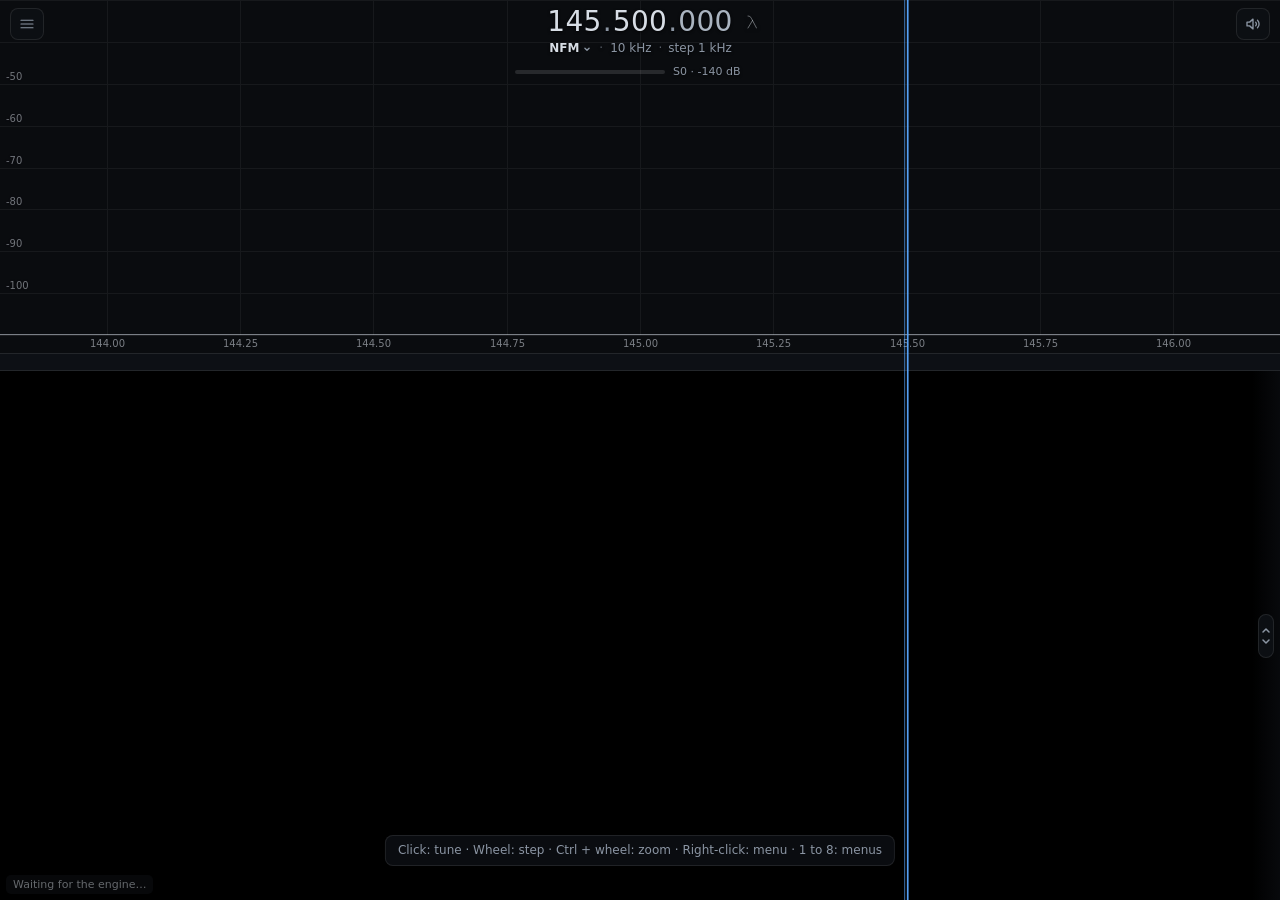
<file: src/radiolack/web/index.html>
<!doctype html>
<!--
  Radiolack web interface. The engine serves this page and the files next to
  it as they are: plain ES modules, no build step.
-->
<html lang="en">
<head>
<meta charset="utf-8">
<meta name="viewport" content="width=device-width, initial-scale=1, viewport-fit=cover">
<meta name="theme-color" content="#0a0c0f">
<title>Radiolack</title>
<link rel="icon" href="favicon.svg" type="image/svg+xml">
<link rel="apple-touch-icon" href="apple-touch-icon.png">
<link rel="stylesheet" href="style.css">
<script type="module" src="main.js"></script>
</head>
<body>
<div id="app">
  <div id="specwrap" class="area">
    <canvas id="spec" aria-hidden="true"></canvas><canvas id="spec-axis" aria-hidden="true"></canvas><canvas id="spec-db" aria-hidden="true"></canvas>
    <div id="marks"></div>
  </div>
  <div id="overview" hidden><canvas id="overviewc" aria-hidden="true"></canvas></div>
  <div id="band"><canvas id="bandc" aria-hidden="true"></canvas></div>
  <div id="wfwrap" class="area"><canvas id="wf" aria-hidden="true"></canvas><div id="wf-stamps" aria-hidden="true"></div>
    <div id="wf-scale" role="slider" tabindex="0" aria-label="Time the waterfall shows" aria-orientation="vertical" aria-valuemin="10" aria-valuemax="1200"
      title="Time the waterfall shows · Drag up or down, or wheel · Double-click: default"><div class="grip" aria-hidden="true"><svg viewBox="0 0 10 18"><path d="M2 5 5 2 8 5M2 13l3 3 3-3"/></svg></div><div id="wf-scale-tip" aria-hidden="true"></div></div></div>
  <div id="vfo"></div>
  <div id="vfo-line"></div>
  <div id="xline" hidden></div>
  <div id="span-preview" class="span-outline" hidden></div>
  <div id="span-next" class="span-outline" hidden></div>
  <button type="button" id="vfo-return" title="Show the VFO" hidden></button>
  <button type="button" id="span-fit" aria-label="Show the whole span" aria-keyshortcuts="0" title="Show the whole span (0)" hidden>
    <svg viewBox="0 0 18 18" aria-hidden="true"><path d="M2.5 4v11M15.5 4v11M4.5 9.5h9M7 7 4.5 9.5 7 12M11 7l2.5 2.5L11 12"/></svg>
  </button>
  <div id="tune-tip" hidden></div>

  <div id="readout">
    <div class="freq-line"><div id="freq" tabindex="0" role="spinbutton" aria-label="VFO frequency" title="Drag or wheel over a digit: change it · double-click: type a frequency"></div><button type="button" id="antenna" aria-label="Antenna length" aria-haspopup="dialog" aria-controls="antenna-dialog" title="Antenna length for this frequency">
      <svg viewBox="0 0 15 15" aria-hidden="true"><path d="M3 1.5c1.7 0 2.7.8 3.4 2.4l5.1 9.6M7.5 6 3 13.5"/></svg>
    </button></div>
    <div id="meta"><button type="button" id="mode-button" class="meta-button" aria-haspopup="dialog" aria-expanded="false" aria-controls="mode-panel" title="Mode and filter width"><b id="m-mode"></b><svg class="ico chev" viewBox="0 0 12 12" aria-hidden="true"><path d="M3.5 5 6 7.5 8.5 5"/></svg></button><span id="m-lock" hidden></span><span class="dot">·</span><button type="button" id="bw-button" class="meta-button" aria-haspopup="dialog" aria-expanded="false" aria-controls="mode-panel" title="Mode and filter width"><span id="m-bw"></span></button><span class="dot">·</span><span id="m-seg"></span><button type="button" id="radio-chip" aria-haspopup="dialog" aria-controls="menu" hidden></button></div>
    <!-- The wheel over the S-meter, or a click or a tap on its bar, sets the squelch; the Radio menu sets it too. -->
    <div id="smeter" aria-hidden="true" title="Squelch: wheel or click"><div class="bar"><div class="fill"></div><div class="sql"></div></div><span id="s-text"></span></div>
  </div>

  <!-- The mode and the filter width under the frequency open this panel, the Radio menu's mode and filter width at hand. -->
  <div id="mode-scrim" hidden></div>
  <div id="mode-panel" role="dialog" aria-label="Mode and filter" hidden>
    <h3>Mode</h3>
    <div class="mode-families" role="radiogroup" aria-label="Mode">
      <span class="family">FM</span><div class="family-modes"><button type="button" role="radio" data-mode="NFM">NFM</button><button type="button" role="radio" data-mode="WFM">WFM</button></div>
      <span class="family">AM</span><div class="family-modes"><button type="button" role="radio" data-mode="AM">AM</button><button type="button" role="radio" data-mode="SAM" title="Synchronous AM">SAM</button></div>
      <span class="family">Sideband</span><div class="family-modes"><button type="button" role="radio" data-mode="USB">USB</button><button type="button" role="radio" data-mode="LSB">LSB</button></div>
      <span class="family">Morse</span><div class="family-modes"><button type="button" role="radio" data-mode="CW">CW</button></div>
    </div>
    <p class="note" id="mp-note" role="status" hidden></p>
    <div class="field"><label for="mp-bw">Filter width <output id="mp-bw-v"></output></label><input id="mp-bw" type="range"></div>
    <div class="segmented" role="radiogroup" aria-label="Filter width" id="mp-presets">
      <button type="button" role="radio" data-width="narrow">Narrow</button>
      <button type="button" role="radio" data-width="normal">Normal</button>
      <button type="button" role="radio" data-width="wide">Wide</button>
    </div>
    <label class="check"><input id="mp-auto" type="checkbox"> Mode and step from the band plan</label>
  </div>

  <!-- Every menu behind one icon: in the top left corner with a mouse, between the step buttons on a touch screen. -->
  <button type="button" id="menu-button" aria-label="Menu" title="Menu" aria-haspopup="dialog" aria-expanded="false" aria-controls="menu">
    <svg class="ico" viewBox="0 0 24 24" aria-hidden="true"><path d="M4 7h16M4 12h16M4 17h16"/></svg><span class="badge"></span>
  </button>
  <div id="menu-scrim" hidden></div>
  <div id="menu" role="dialog" aria-label="Menu" data-level="content" hidden>
    <!-- Listening first, then the receiver's and the interface's settings, then About: the keys 1 to 8 open them in this order. -->
    <nav aria-label="Menus">
      <button type="button" data-menu="radio" aria-keyshortcuts="1" title="Radio (1)"><svg class="ico" viewBox="0 0 24 24" aria-hidden="true"><path d="M3 12c1.5-4.6 3-4.6 4.5 0s3 4.6 4.5 0 3-4.6 4.5 0 3 4.6 4.5 0"/></svg><span>Radio</span><svg class="ico chev" viewBox="0 0 24 24" aria-hidden="true"><path d="M9.5 6l6 6-6 6"/></svg></button>
      <button type="button" data-menu="bookmarks" aria-keyshortcuts="2" title="Bookmarks (2)"><svg class="ico" viewBox="0 0 24 24" aria-hidden="true"><path d="M7 3.5h10a1 1 0 0 1 1 1v16l-6-4.2-6 4.2v-16a1 1 0 0 1 1-1z"/></svg><span>Bookmarks</span><svg class="ico chev" viewBox="0 0 24 24" aria-hidden="true"><path d="M9.5 6l6 6-6 6"/></svg></button>
      <button type="button" data-menu="scan" aria-keyshortcuts="3" title="Scan (3)"><svg class="ico" viewBox="0 0 24 24" aria-hidden="true"><path d="M20 12a8 8 0 1 1-2.35-5.65M16 12a4 4 0 1 1-1.17-2.83M12 12l6.5-6.5"/></svg><span>Scan</span><svg class="ico chev" viewBox="0 0 24 24" aria-hidden="true"><path d="M9.5 6l6 6-6 6"/></svg></button>
      <button type="button" data-menu="record" aria-keyshortcuts="4" title="Record (4)"><svg class="ico" viewBox="0 0 24 24" aria-hidden="true"><circle cx="12" cy="12" r="7.5"/><circle cx="12" cy="12" r="3.4" class="fill"/></svg><span>Record</span><svg class="ico chev" viewBox="0 0 24 24" aria-hidden="true"><path d="M9.5 6l6 6-6 6"/></svg></button>
      <hr>
      <button type="button" data-menu="receiver" aria-keyshortcuts="5" title="Receivers (5)"><svg class="ico" viewBox="0 0 24 24" aria-hidden="true"><path d="M12 11v10M8.5 21h7M8.8 7.8a4.5 4.5 0 0 1 6.4 0M6.3 5.3a8 8 0 0 1 11.4 0"/><circle cx="12" cy="11" r="1.4" class="fill"/></svg><span>Receivers</span><svg class="ico chev" viewBox="0 0 24 24" aria-hidden="true"><path d="M9.5 6l6 6-6 6"/></svg></button>
      <button type="button" data-menu="display" aria-keyshortcuts="6" title="Display (6)"><svg class="ico" viewBox="0 0 24 24" aria-hidden="true"><path d="M3 19.5h18M4 17l3.5-4 2.5 2.5 3.5-10 3.5 10 2-2 1.5 3.5"/></svg><span>Display</span><svg class="ico chev" viewBox="0 0 24 24" aria-hidden="true"><path d="M9.5 6l6 6-6 6"/></svg></button>
      <button type="button" data-menu="settings" aria-keyshortcuts="7" title="Settings (7)"><svg class="ico" viewBox="0 0 24 24" aria-hidden="true"><path d="M4 7h9M17 7h3M4 17h3M11 17h9"/><circle cx="15" cy="7" r="2"/><circle cx="9" cy="17" r="2"/></svg><span>Settings</span><svg class="ico chev" viewBox="0 0 24 24" aria-hidden="true"><path d="M9.5 6l6 6-6 6"/></svg></button>
      <hr>
      <button type="button" data-menu="about" aria-keyshortcuts="8" title="About (8)"><svg class="ico" viewBox="0 0 24 24" aria-hidden="true"><circle cx="12" cy="12" r="8.5"/><path d="M12 11v5.5"/><circle cx="12" cy="7.8" r="1.1" class="fill"/></svg><span>About</span><svg class="ico chev" viewBox="0 0 24 24" aria-hidden="true"><path d="M9.5 6l6 6-6 6"/></svg></button>
    </nav>
    <div class="menu-content">
      <div class="menu-head">
        <button type="button" class="close back" aria-label="Back to the menus"><svg class="ico" viewBox="0 0 24 24" aria-hidden="true"><path d="M14.5 6l-6 6 6 6"/></svg></button>
        <h2 id="menu-title"></h2>
        <button type="button" class="close" data-close aria-label="Close the menu"><svg class="ico" viewBox="0 0 24 24" aria-hidden="true"><path d="M6.5 6.5l11 11M17.5 6.5l-11 11"/></svg></button>
      </div>

      <section data-menu="radio" hidden>
        <div class="menu-scroll">
          <div class="field">
            <span class="label">Mode</span>
            <div class="segmented" role="radiogroup" aria-label="Mode" id="mode-group">
              <button type="button" role="radio" data-mode="NFM">NFM</button>
              <button type="button" role="radio" data-mode="AM">AM</button>
              <button type="button" role="radio" data-mode="SAM" title="Synchronous AM">SAM</button>
              <button type="button" role="radio" data-mode="USB">USB</button>
              <button type="button" role="radio" data-mode="LSB">LSB</button>
              <button type="button" role="radio" data-mode="CW">CW</button>
              <button type="button" role="radio" data-mode="WFM">WFM</button>
            </div>
          </div>
          <label class="check"><input id="dm-auto" type="checkbox"> Mode and step from the band plan</label>
          <h3>Squelch</h3>
          <label class="check"><input id="dm-sql-auto" type="checkbox"> Automatic (noise + 8 dB)</label>
          <div class="field"><label for="dm-sql">Threshold <output id="dm-sql-v"></output></label><input id="dm-sql" type="range" min="-130" max="-20" step="1"></div>
          <h3>Audio</h3>
          <div class="field"><label for="dm-vol">Volume <output id="dm-vol-v"></output></label><input id="dm-vol" type="range" min="0" max="100" step="1"></div>
          <p class="note" id="dm-audio-note" role="status" hidden></p>
          <label class="check" title="Removes up to four steady whistles from the audio"><input id="dm-notch" type="checkbox" aria-describedby="dm-notch-note"> Automatic notch</label>
          <p class="note" id="dm-notch-note" hidden></p>
          <label class="check" title="Removes short impulses, such as crackle, before the demodulator"><input id="dm-nb" type="checkbox" aria-describedby="dm-nb-note"> Noise blanker</label>
          <p class="note" id="dm-nb-note" hidden></p>
          <h3>Channel</h3>
          <div class="field"><label for="dm-bw">Filter width <output id="dm-bw-v"></output></label><input id="dm-bw" type="range"></div>
          <div class="field">
            <label for="dm-step">Tuning step</label>
            <select id="dm-step">
              <option value="auto">Automatic</option>
              <option value="1">1 Hz</option>
              <option value="10">10 Hz</option>
              <option value="50">50 Hz</option>
              <option value="100">100 Hz</option>
              <option value="500">500 Hz</option>
              <option value="1000">1 kHz</option>
              <option value="5000">5 kHz</option>
              <option value="6250">6.25 kHz</option>
              <option value="8333.333333333334">8.33 kHz</option>
              <option value="9000">9 kHz</option>
              <option value="10000">10 kHz</option>
              <option value="12500">12.5 kHz</option>
              <option value="25000">25 kHz</option>
              <option value="50000">50 kHz</option>
              <option value="100000">100 kHz</option>
            </select>
          </div>
          <p class="note">AM, USB, LSB and CW level their audio by themselves; WFM plays broadcast FM in mono.</p>
        </div>
      </section>

      <section data-menu="bookmarks" hidden>
        <div class="menu-scroll">
          <div class="row"><input id="bm-filter" type="search" placeholder="Filter" aria-label="Filter the bookmarks and the band plan"><button type="button" class="btn" id="bm-add">Add current frequency</button></div>
          <div class="row"><button type="button" class="btn" id="bm-new-category">New category</button><button type="button" class="btn" id="bm-select" aria-pressed="false">Select</button></div>
          <div class="row" id="bm-select-bar" hidden><span class="note" id="bm-selected" role="status"></span><select id="bm-move-to" aria-label="Category to move the selected bookmarks to"></select><button type="button" class="btn" id="bm-move">Move</button><button type="button" class="btn" id="bm-select-done">Done</button></div>
          <p class="note" id="bm-note" role="status" hidden></p>
          <ul class="list" id="bm-list"></ul>
          <h3>Band plan</h3>
          <div class="field"><label for="bm-plan">Plan</label><select id="bm-plan" disabled></select></div>
          <ul class="list" id="plan-list"></ul>
          <p class="note" id="plan-note"></p>
        </div>
        <!-- The memory scan of the ticked bookmarks stays in view under the scrolling list. -->
        <div class="menu-dock">
          <div class="row"><button type="button" class="btn primary" id="mem-start" disabled>Scan the ticked bookmarks</button><span class="note" id="mem-state"></span></div>
          <p class="note" id="mem-note" role="status" hidden></p>
          <p class="note" id="mem-tour" hidden></p>
          <div class="field"><label for="mem-resume">Resume after silence <output id="mem-resume-v"></output></label><input id="mem-resume" type="range" min="0" max="8" step="0.5" disabled></div>
        </div>
      </section>

      <section data-menu="scan" hidden>
        <div class="menu-scroll">
          <div class="segmented" id="scan-tabs">
            <button type="button" data-tab="signals">Signals</button>
            <button type="button" data-tab="sweep">Range</button>
            <button type="button" data-tab="history">History</button>
          </div>
          <div data-tab-panel="signals">
            <label class="check"><input id="pk-on" type="checkbox"> Detection on</label>
            <div class="field"><label for="pk-thr">Threshold above noise <output id="pk-thr-v"></output></label><input id="pk-thr" type="range" min="6" max="50" step="1"></div>
            <label class="check"><input id="pk-marks" type="checkbox"> Mark on the spectrum</label>
            <p class="note" id="pk-note" role="status" hidden></p>
            <table class="peaks">
              <thead><tr><th>Frequency</th><th>Margin</th><th>Last seen</th><th></th></tr></thead>
              <tbody id="pk-body"></tbody>
            </table>
            <p class="note"><span id="pk-excluded"></span> <button type="button" class="link" id="pk-restore" hidden>Restore</button></p>
            <p class="note">The Range tab scans these signals: "Current window" there, with "Stop to listen", tunes the VFO to each in turn.</p>
          </div>
          <div data-tab-panel="sweep" hidden>
            <div class="field"><label for="sw-name">Name</label><input id="sw-name" type="text" maxlength="60" autocomplete="off" placeholder="Its range and start time" disabled></div>
            <div class="grid2">
              <div class="field"><label for="sw-from">From (MHz)</label><input id="sw-from" type="text" inputmode="decimal" autocomplete="off" disabled></div>
              <div class="field"><label for="sw-to">To (MHz)</label><input id="sw-to" type="text" inputmode="decimal" autocomplete="off" disabled></div>
            </div>
            <div class="row"><button type="button" class="btn" id="sw-here" disabled>Current window</button></div>
            <div class="field"><label for="sw-window">Time per window <output id="sw-window-v"></output></label><input id="sw-window" type="range" min="0.25" max="2" step="0.25" disabled></div>
            <div class="grid2 passes">
              <div class="field"><label for="sw-passes">Passes</label><input id="sw-passes" type="number" min="1" max="99" step="1" inputmode="numeric" disabled></div>
              <label class="check"><input id="sw-endless" type="checkbox" disabled> Endless</label>
            </div>
            <div class="field"><label for="sw-thr">Threshold above noise <output id="sw-thr-v"></output></label><input id="sw-thr" type="range" min="6" max="50" step="1"></div>
            <label class="check"><input id="sw-listen" type="checkbox" disabled> Stop to listen</label>
            <div class="grid2">
              <div class="field"><label for="sig-listen">Listen at most <output id="sig-listen-v"></output></label><input id="sig-listen" type="range" min="2" max="60" step="1" disabled></div>
              <div class="field"><label for="sig-resume">Resume after silence <output id="sig-resume-v"></output></label><input id="sig-resume" type="range" min="0" max="8" step="0.5" disabled></div>
            </div>
            <p class="note" id="sw-note" role="status" hidden></p>
            <div class="row"><button type="button" class="btn primary" id="sw-start" disabled>Start</button><span class="note" id="sw-state"></span></div>
            <p class="note">Steps the receiver across the range, pass after pass; a range within the current window never moves it. The signals found above the threshold, the one the Signals tab sets, join Signals and the History. With "Stop to listen", the VFO goes to each signal of a window in turn, in the band plan's mode, and stays while the squelch is open, up to the time set. Tuning by hand stops it; Stop brings the receiver back, unless on a signal.</p>
            <h3>Past scans</h3>
            <p class="note" id="ks-note" role="status" hidden></p>
            <div id="ks-list">
              <table class="peaks scans">
                <thead><tr><th>Scan</th><th>Channels</th></tr></thead>
                <tbody id="ks-body"></tbody>
              </table>
              <div class="row"><span class="note" id="ks-summary"></span><button type="button" class="link" id="ks-clear-all" hidden>Clear all</button></div>
            </div>
            <div id="ks-detail" hidden>
              <div class="row"><button type="button" class="link" id="ks-back">All scans</button></div>
              <div class="row"><input id="ks-name" type="text" maxlength="60" autocomplete="off" aria-label="The scan's name"><button type="button" class="btn" id="ks-rename">Rename</button></div>
              <p class="note" id="ks-info"></p>
              <table class="peaks">
                <thead><tr><th>Frequency</th><th>Found</th><th>Margin</th><th>Heard</th><th></th></tr></thead>
                <tbody id="ks-channels"></tbody>
              </table>
              <div class="row"><button type="button" class="link" id="ks-delete">Delete</button></div>
            </div>
            <p class="note">Each scan is kept with the channels it found, apart from the simulated band's, until deleted: Delete and Clear all forget them for every interface.</p>
          </div>
          <div data-tab-panel="history" hidden>
            <p class="note" id="hist-note" role="status" hidden></p>
            <table class="peaks">
              <thead><tr><th>Frequency</th><th>Heard</th><th>Active</th><th>Last heard</th><th></th></tr></thead>
              <tbody id="hist-body"></tbody>
            </table>
            <div class="row"><span class="note" id="hist-summary"></span><button type="button" class="link" id="hist-clear-all" hidden>Clear all</button></div>
            <p class="note">Kept 90 days, apart from the simulated band's: when, how often, how long and how far above the noise. Clearing forgets them for every interface.</p>
          </div>
        </div>
      </section>

      <section data-menu="record" hidden>
        <div class="menu-scroll">
          <div class="row"><button type="button" class="btn primary" id="rec-audio" aria-describedby="rec-state" disabled>Record audio</button><span class="note" id="rec-state"></span></div>
          <div class="row"><button type="button" class="btn" id="rec-iq" aria-describedby="rec-iq-state" disabled>Record I/Q</button><span class="note" id="rec-iq-state"></span></div>
          <p class="note" id="rec-note" role="status" hidden></p>
          <h3>Recordings</h3>
          <ul class="list" id="rec-list"></ul>
          <p class="note" id="rec-summary"></p>
          <!-- The engine sends the folder to this computer's interfaces only. -->
          <div id="rec-folder-section" hidden>
            <h3>Folder</h3>
            <div class="field"><input id="rec-folder" type="text" autocomplete="off" spellcheck="false" aria-label="Recordings folder"></div>
            <div class="row"><button type="button" class="btn" id="rec-default">Default folder</button><span class="note" id="rec-folder-msg" role="status"></span></div>
            <p class="note">Chosen on this computer, while nothing records; the recordings made before stay where they are.</p>
          </div>
          <p class="note">Raw I/Q takes about 17 GB an hour at 2.4 MS/s in 8 bits, twice that in 16 bits and four times in 32-bit floats, up to 230 GB an hour at 8 MS/s. A recording goes on without any interface; a new audio rate ends an audio recording, a new sample rate or receiver an I/Q one, and so does a disk with less than 2 GiB free. The simulated band is not recorded.</p>
        </div>
      </section>

      <section data-menu="receiver" hidden>
        <div class="menu-scroll">
          <!-- From an engine with several receivers (the protocol's radios): one card each, then the settings of the one shown. -->
          <div id="radio-cards-part" hidden>
            <ul class="list receiver-cards" id="radio-cards" aria-label="Receivers"></ul>
            <button type="button" class="add-receiver" id="radio-add" aria-expanded="false" aria-controls="radio-add-list" disabled><span>+ Add a receiver</span><span class="note" id="radio-add-detail"></span></button>
            <ul class="list" id="radio-add-list" aria-label="Devices to add" hidden></ul>
            <p class="note" id="radio-note" role="status"></p>
            <div class="receiver-title" id="receiver-title"><b id="receiver-title-text"></b><span class="note">settings</span></div>
          </div>
          <h3>Device</h3>
          <div class="field" id="src-name-field" hidden>
            <label for="src-name">Name</label>
            <input id="src-name" type="text" maxlength="40" spellcheck="false" autocomplete="off" aria-describedby="src-name-note">
            <p class="note" id="src-name-note">Shown on its card, beside the frequency and in the device lists; left empty, the device's own name.</p>
          </div>
          <p class="note device-line" id="src-note"></p>
          <div class="row"><button type="button" class="btn" id="src-change" aria-expanded="false" aria-controls="src-device-choice">Change device…</button><button type="button" class="btn danger" id="radio-remove" hidden disabled>Remove</button></div>
          <div id="src-device-choice" hidden>
            <div class="field">
              <label for="src-device">Device</label>
              <select id="src-device" disabled>
                <option value="synthetic">Synthetic band (2 m)</option>
                <option value="rtl_sdr">RTL-SDR · this computer</option>
                <option value="rtl_tcp">RTL-SDR · rtl_tcp</option>
                <option value="soapy">SoapySDR device</option>
              </select>
            </div>
            <div class="field" id="src-soapy-field" hidden>
              <label for="src-soapy">SoapySDR device</label>
              <select id="src-soapy" aria-describedby="src-soapy-note" disabled></select>
              <p class="note" id="src-soapy-note"></p>
            </div>
            <div class="row" id="src-soapy-search-row" hidden><button type="button" class="btn" id="src-soapy-search" disabled>Search again</button></div>
            <div class="field" id="src-soapy-args-field" hidden><label for="src-soapy-args">SoapySDR device arguments</label><input id="src-soapy-args" type="text" spellcheck="false" autocomplete="off" autocapitalize="off" placeholder="driver=rtlsdr" disabled></div>
          </div>
          <div class="field" id="src-address-field" hidden><label for="src-address">Server address</label><input id="src-address" type="text" inputmode="url" spellcheck="false" autocomplete="off" autocapitalize="off" placeholder="host:port" disabled></div>
          <h3>Tuning</h3>
          <div class="field"><label for="src-center">Centre frequency (MHz)</label><input id="src-center" type="text" inputmode="decimal" aria-describedby="src-center-note" disabled><p class="note" id="src-center-note" hidden></p></div>
          <div class="field">
            <label for="src-rate">Sample rate</label>
            <select id="src-rate" disabled>
              <option value="240000">0.240 MS/s</option>
              <option value="300000">0.300 MS/s</option>
              <option value="1024000">1.024 MS/s</option>
              <option value="1536000">1.536 MS/s</option>
              <option value="2048000">2.048 MS/s</option>
              <option value="2400000">2.400 MS/s</option>
              <option value="2880000">2.880 MS/s</option>
            </select>
          </div>
          <div class="field"><label for="src-ppm">Frequency correction (ppm)</label><input id="src-ppm" type="number" min="-100" max="100" step="0.01" value="0" disabled></div>
          <div class="row"><button type="button" class="btn" id="src-calibrate" aria-haspopup="dialog" aria-controls="calibrate-dialog" disabled>Calibrate</button><span class="note" id="src-calibrate-note"></span></div>
          <div class="field" id="src-driver-field" hidden>
            <label for="src-driver">rtl-sdr driver</label>
            <select id="src-driver" aria-describedby="src-driver-note" disabled>
              <option value="unknown">Unknown</option>
              <option value="truncating">rtl-sdr up to 2.0.1, RTL-SDR Blog</option>
              <option value="rounding">rtl-sdr 2.0.2 and later</option>
            </select>
            <p class="note" id="src-driver-note"></p>
          </div>
          <h3>Gain</h3>
          <div class="field"><label for="src-gain">Tuner gain <output id="src-gain-v"></output></label><input id="src-gain" type="range" min="0" step="1" disabled></div>
          <label class="check"><input id="src-agc" type="checkbox" disabled> Tuner AGC</label>
          <p class="note" id="src-gain-note" hidden></p>
          <label class="check" id="src-rtl-agc-row" hidden><input id="src-rtl-agc" type="checkbox" disabled> RTL2832 AGC while sampling directly</label>
          <h3>Input</h3>
          <div class="field" id="src-antenna-field" hidden><label for="src-antenna">Antenna socket</label><select id="src-antenna" disabled></select></div>
          <div class="row" id="src-power-row" hidden><span id="src-power-name">Antenna power (bias tee): <output id="src-power-v"></output></span><button type="button" class="btn" id="src-power" disabled></button></div>
          <div class="field" id="src-hf-field" hidden>
            <label for="src-hf">Shortwave</label>
            <select id="src-hf" disabled>
              <option value="none">None</option>
              <option value="q">Direct sampling, Q input (RTL-SDR Blog V3)</option>
              <option value="i">Direct sampling, I input</option>
              <option value="tuner">Tuner (RTL-SDR Blog V4)</option>
            </select>
            <p class="note" id="src-hf-note"></p>
          </div>
          <div class="field" id="src-converter-field" hidden>
            <label for="src-converter">Converter</label>
            <select id="src-converter" disabled>
              <option value="none">None</option>
              <option value="up">Upconverter</option>
              <option value="down">Downconverter (LNB)</option>
              <option value="down_inverted">Downconverter, inverted spectrum</option>
            </select>
            <p class="note" id="src-converter-note"></p>
          </div>
          <div class="field" id="src-converter-lo-field" hidden>
            <label for="src-converter-lo">Converter oscillator (MHz)</label>
            <input id="src-converter-lo" type="text" inputmode="decimal" spellcheck="false" autocomplete="off" disabled>
            <p class="note" id="src-converter-lo-note"></p>
          </div>
          <label class="check"><input id="src-dc" type="checkbox" disabled> Remove the DC spike</label>
          <div id="src-advanced" hidden>
            <h3>Advanced</h3>
            <p class="note">The device's own gain stages and settings, as its driver names and describes them.</p>
            <div id="src-advanced-controls"></div>
          </div>
        </div>
      </section>

      <section data-menu="display" hidden>
        <div class="menu-scroll">
          <div class="field"><label for="ov-split">Spectrum height <output id="ov-split-v"></output></label><input id="ov-split" type="range" min="0.12" max="0.8" step="0.01"></div>
          <h3>Spectrum</h3>
          <div class="field"><label for="ds-avg">Averaging <output id="ds-avg-v"></output></label><input id="ds-avg" type="range" min="0" max="0.95" step="0.05"></div>
          <div class="row"><label class="check"><input id="ds-peak" type="checkbox"> Peak hold</label><button type="button" class="link" id="ds-peak-clear">Clear</button></div>
          <label class="check"><input id="ds-fill" type="checkbox"> Fill under the trace</label>
          <label class="check"><input id="ds-grid" type="checkbox"> Grid</label>
          <label class="check"><input id="ds-auto" type="checkbox"> Automatic scale</label>
          <div class="field"><label for="ds-top">Top level <output id="ds-top-v"></output></label><input id="ds-top" type="range" min="-80" max="0" step="1"></div>
          <div class="field"><label for="ds-range">Dynamic range <output id="ds-range-v"></output></label><input id="ds-range" type="range" min="30" max="140" step="5"></div>
          <p class="note" id="ds-resolution"></p>
          <h3>Waterfall</h3>
          <div class="field">
            <label for="wf-pal">Palette</label>
            <select id="wf-pal"><option value="classic">Classic</option><option value="viridis">Viridis</option><option value="amber">Amber</option><option value="ice">Ice</option><option value="gray">Greyscale</option></select>
            <div class="palette-preview" id="wf-pal-preview"></div>
          </div>
          <label class="check"><input id="wf-auto" type="checkbox"> Automatic contrast</label>
          <div class="field"><label for="wf-min">Floor <output id="wf-min-v"></output></label><input id="wf-min" type="range" min="-140" max="-40" step="1"></div>
          <div class="field"><label for="wf-max">Ceiling <output id="wf-max-v"></output></label><input id="wf-max" type="range" min="-110" max="-10" step="1"></div>
          <div class="field"><label for="wf-span">Time shown <output id="wf-span-v"></output></label><input id="wf-span" type="range" min="0" max="1000" step="1"></div>
          <label class="check"><input id="wf-time" type="checkbox"> Timestamps</label>
          <p class="note">The waterfall keeps levels, not colours: palette, contrast and zoom recolour its whole history.</p>
          <h3>On the spectrum</h3>
          <label class="check"><input id="ov-plan" type="checkbox"> Band plan</label>
          <label class="check"><input id="ov-overview" type="checkbox"> Overview bar</label>
          <label class="check"><input id="ov-marks" type="checkbox"> Bookmarks</label>
          <label class="check"><input id="ov-channels" type="checkbox"> Channels and known frequencies</label>
        </div>
      </section>

      <section data-menu="settings" hidden>
        <div class="menu-scroll">
          <label class="check"><input id="st-autohide" type="checkbox"> Fade the interface when idle</label>
          <p class="note" id="st-remote-client" hidden>This device reaches Radiolack through remote access: storage, the recordings folder and remote access are set on the computer.</p>
          <!-- The engine sends these two sections' states to this computer's interfaces only. -->
          <div id="st-storage-section" hidden>
            <h3>Storage</h3>
            <p class="note" id="st-storage" role="status"></p>
          </div>
          <div id="st-remote-section" hidden>
            <h3>Remote access</h3>
            <label class="check"><input id="st-remote" type="checkbox"> Control Radiolack from another device</label>
            <p class="note">A phone or a tablet on the local network opens the address, installs Radiolack's certificate and enters the code, once.</p>
            <div id="st-remote-info" hidden>
              <div class="field" id="st-remote-url-field"><span class="label">Address</span><div class="row"><span class="value" id="st-remote-url"></span><button type="button" class="btn" id="st-remote-copy">Copy</button></div></div>
              <p class="note" id="st-remote-urls"></p>
              <div class="field"><span class="label">Access code</span><div class="row"><span class="value code" id="st-remote-code"></span><button type="button" class="btn" id="st-remote-renew" title="Every paired device then enters the new code">New code</button></div></div>
            </div>
            <p class="note" id="st-remote-msg" role="status"></p>
            <div class="field"><label for="st-remote-port">Port</label><input id="st-remote-port" type="number" min="1024" max="65535" step="1" inputmode="numeric"></div>
            <div class="field"><span class="label">Paired devices</span><ul class="list" id="st-remote-devices"></ul></div>
            <div class="field" id="st-remote-fp-field" hidden><span class="label">Certificate fingerprint (SHA-256)</span><span class="value fingerprint" id="st-remote-fingerprint"></span></div>
            <p class="note">Off at each start, unless Radiolack starts with --remote. Local network only; set on this computer only.</p>
          </div>
          <!-- The device's own gestures come first: a touch screen's, or the mouse's and the keys' (style.css). -->
          <div class="keys-lists">
            <div class="keys-mouse">
              <h3>Shortcuts</h3>
              <dl class="keys">
                <dt>Click</dt><dd>Tune</dd>
                <dt>Drag the filter</dt><dd>Move the VFO</dd>
                <dt>Drag an edge</dt><dd>Filter width</dd>
                <dt>Wheel</dt><dd>Tuning step</dd>
                <dt>Ctrl + wheel</dt><dd>Zoom</dd>
                <dt>Drag the background</dt><dd>Scroll the view</dd>
                <dt>Right-click</dt><dd>Context menu</dd>
                <dt>Wheel or click on the S-meter</dt><dd>Squelch</dd>
                <dt>← →</dt><dd>Step (Shift: ×10)</dd>
                <dt>+ − 0</dt><dd>Zoom, whole span</dd>
                <dt>M</dt><dd>Next mode</dd>
                <dt>1 to 8</dt><dd>Menus</dd>
                <dt>Esc</dt><dd>Close</dd>
                <dt>Double-click the frequency</dt><dd>Type a frequency</dd>
                <dt>Drag or wheel over a digit</dt><dd>Change that digit</dd>
              </dl>
            </div>
            <div class="keys-touch">
              <h3>Touch</h3>
              <dl class="keys">
                <dt>Tap</dt><dd>Tune</dd>
                <dt>Drag</dt><dd>Scroll the view</dd>
                <dt>Pinch</dt><dd>Zoom</dd>
                <dt>Long press</dt><dd>Context menu</dd>
                <dt>Tap the S-meter</dt><dd>Squelch</dd>
                <dt>− and +</dt><dd>Tuning step, hold to repeat</dd>
                <dt>Tap the frequency</dt><dd>Type a frequency</dd>
                <dt>Drag a digit up or down</dt><dd>Change that digit</dd>
              </dl>
            </div>
          </div>
        </div>
      </section>

      <section data-menu="about" hidden>
        <div class="menu-scroll">
          <!-- Every interface: the hello gives the version that runs. -->
          <p class="about-version" id="ab-version" hidden></p>
          <p class="note" id="ab-remote-client" hidden>This device reaches Radiolack through remote access: the computer checks for updates and reports problems.</p>
          <!-- The engine sends the update state to this computer's interfaces only. -->
          <div id="ab-update-section" hidden>
            <h3>Updates</h3>
            <label class="check"><input id="ab-update-start" type="checkbox"> Check for a newer version at start</label>
            <div class="row"><button type="button" class="btn" id="ab-update-check">Check now</button><span class="note" id="ab-update" role="status"></span></div>
          </div>
          <!-- Radiolack's pages on GitHub, which the desktop window opens in the web browser (window.py). -->
          <h3>Feedback</h3>
          <div class="row"><a class="btn" id="ab-idea" href="https://github.com/OGD09/radiolack/issues/new" target="_blank" rel="noopener noreferrer">Suggest an idea</a><a class="btn" id="ab-project" href="https://github.com/OGD09/radiolack" target="_blank" rel="noopener noreferrer">Radiolack on GitHub</a></div>
          <p class="note">GitHub opens in the web browser: ideas, questions and problems are posted there with a GitHub account.</p>
          <!-- On this computer's interfaces only, as the engine sends the report to no other. -->
          <div id="ab-report-section" hidden>
            <div class="row"><button type="button" class="btn" id="ab-report">Report a problem</button><span class="note" id="ab-report-msg" role="status"></span></div>
            <p class="note">A report of what Radiolack runs on and of its latest warnings, to read, then share on GitHub or copy. Radiolack sends nothing by itself.</p>
          </div>
          <h3>Legal</h3>
          <p class="note">© 2026 OGD09 · Free software under the GNU GPL, version 3 or later, with no warranty.</p>
          <div class="row"><button type="button" class="btn" id="ab-legal" aria-haspopup="dialog">Legal notice</button></div>
        </div>
      </section>
    </div>
  </div>

  <div id="ctx" role="menu" aria-label="Frequency actions" hidden>
    <div class="ctx-title" id="ctx-title"></div>
    <button type="button" role="menuitem" data-cmd="tune">Tune here</button>
    <button type="button" role="menuitem" data-cmd="bookmark">Add to bookmarks</button>
    <button type="button" role="menuitem" data-cmd="center">Centre the view here</button>
    <button type="button" role="menuitem" data-cmd="segment">Zoom to the segment</button>
    <button type="button" role="menuitem" data-cmd="ignore">Ignore in the scanner</button>
  </div>

  <div id="tunepad">
    <button type="button" id="tune-down" aria-label="One step down">−</button>
    <button type="button" id="tune-up" aria-label="One step up">+</button>
  </div>
  <button type="button" id="sound" aria-label="Audio" aria-pressed="false" title="Mute or unmute · Wheel or drag up and down: volume">
    <svg class="off" viewBox="0 0 24 24" aria-hidden="true"><path d="M4 9.5h3.5L12 5.5v13l-4.5-4H4z"/><path d="M15.5 9.5l5 5m0-5l-5 5"/></svg>
    <svg class="on" viewBox="0 0 24 24" aria-hidden="true"><path d="M4 9.5h3.5L12 5.5v13l-4.5-4H4z"/><path d="M15.5 9.5a3.5 3.5 0 0 1 0 5M18 7a7 7 0 0 1 0 10"/></svg>
  </button>
  <div id="volume-gauge" class="gone" aria-hidden="true"><div class="track"><div class="fill"></div></div><output></output></div>

  <div id="status"></div>
  <div id="hoverinfo"></div>
  <div id="hint"></div>
  <div id="notice" hidden><span id="notice-text" role="status"></span><button type="button" class="close" id="notice-close" aria-label="Dismiss the update notice">×</button></div>

  <dialog id="antenna-dialog" aria-labelledby="antenna-title" aria-describedby="antenna-for">
    <div class="dialog-body">
      <div class="dialog-head"><h2 id="antenna-title">Antenna length</h2><button type="button" class="close" aria-label="Close the antenna lengths">×</button></div>
      <p class="dialog-sub" id="antenna-for"></p>
      <dl class="lengths">
        <dt>Wavelength (λ)</dt><dd id="antenna-wave"></dd>
        <dt>Half-wave dipole</dt><dd id="antenna-dipole"></dd>
        <dt class="sub">Each arm</dt><dd id="antenna-arm"></dd>
        <dt>Quarter-wave vertical</dt><dd id="antenna-vertical"></dd>
        <dt class="sub">Each radial</dt><dd id="antenna-radial"></dd>
      </dl>
      <p class="note">The dipole and the vertical include the usual 5% shortening: cut them a little longer, then trim.</p>
      <p class="note">Listening needs no resonant antenna: below 30 MHz a long wire often does as well; above, a resonant one mostly helps weak signals.</p>
    </div>
  </dialog>

  <dialog id="calibrate-dialog" aria-labelledby="calibrate-title" aria-describedby="calibrate-run-about">
    <div class="dialog-body">
      <div class="dialog-head"><h2 id="calibrate-title">Calibrate</h2><button type="button" class="close" aria-label="Close the calibration">×</button></div>
      <h3>On the stations</h3>
      <p class="note" id="calibrate-run-about">Radiolack tunes to each standard-frequency station within reach, measures its carrier and proposes the correction they agree on; the receiver and the VFO then come back. Which stations come in depends on the hour.</p>
      <div class="row"><button type="button" class="btn" id="calibrate-run" disabled>Calibrate on the stations</button></div>
      <p class="note" id="calibrate-run-status" role="status"></p>
      <table class="peaks" id="calibrate-stations" hidden>
        <thead><tr><th>Station (MHz)</th><th>Carrier</th><th>Margin</th><th>Correction (ppm)</th></tr></thead>
        <tbody id="calibrate-stations-body"></tbody>
      </table>
      <dl class="lengths"><dt>Proposed correction</dt><dd id="calibrate-proposal"></dd></dl>
      <p class="note" id="calibrate-run-note" role="status"></p>
      <div class="row"><button type="button" class="btn primary" id="calibrate-run-apply" disabled>Apply the proposal</button></div>
      <h3>On a known carrier</h3>
      <p class="note" id="calibrate-about">Tune the VFO onto a steady carrier whose frequency you know, in AM or CW: Radiolack measures the strongest line within the filter, which in NFM or SSB may not be the carrier.</p>
      <div class="field"><span class="label">Carrier measured</span><p id="calibrate-measured" role="status"></p></div>
      <div class="field" id="calibrate-driver-field" hidden><span class="label">rtl-sdr driver</span><p id="calibrate-driver" role="status"></p></div>
      <div class="field"><label for="calibrate-true">True frequency of this carrier (MHz)</label><input id="calibrate-true" type="text" inputmode="decimal" spellcheck="false" autocomplete="off"></div>
      <dl class="lengths">
        <dt>Correction in use</dt><dd id="calibrate-in-use"></dd>
        <dt>Correction to apply</dt><dd id="calibrate-correction"></dd>
      </dl>
      <p class="note" id="calibrate-note" role="status"></p>
      <p class="note" id="calibrate-converter" hidden>A converter is set: its oscillator is taken as exact.</p>
      <p class="note" id="calibrate-tuner" hidden>On the tuner, the result also takes in the tuner's own error at this frequency: for the crystal alone, calibrate in direct sampling.</p>
      <div class="row"><button type="button" class="btn primary" id="calibrate-apply" disabled>Apply</button><button type="button" class="btn" id="calibrate-cancel">Cancel</button></div>
    </div>
  </dialog>

  <dialog id="report-dialog" aria-labelledby="report-title" aria-describedby="report-about">
    <div class="dialog-body">
      <div class="dialog-head"><h2 id="report-title">Report a problem</h2><button type="button" class="close" aria-label="Close the report">×</button></div>
      <p class="note" id="report-about">Read the report first: its warnings may name files, folders, frequencies or addresses. On GitHub, describe the problem above it, then submit the issue.</p>
      <textarea id="report-text" readonly spellcheck="false" aria-label="Report"></textarea>
      <div class="row"><a class="btn primary" id="report-issue" href="#" target="_blank" rel="noopener noreferrer">Open a GitHub issue</a><button type="button" class="btn" id="report-copy">Copy</button><span class="note" id="report-msg" role="status"></span></div>
    </div>
  </dialog>

  <dialog id="confirm-dialog" aria-labelledby="confirm-text">
    <div class="dialog-body">
      <p id="confirm-text"></p>
      <div class="row actions"><button type="button" class="btn" id="confirm-cancel">Cancel</button><button type="button" class="btn primary" id="confirm-ok">Confirm</button></div>
    </div>
  </dialog>

  <dialog id="legal-dialog" aria-labelledby="legal-title">
    <div class="dialog-body">
      <div class="dialog-head"><h2 id="legal-title">Legal notice</h2><button type="button" class="close" aria-label="Close the legal notice">×</button></div>
      <!-- README.md's Legal notice says the same: tests/test_legal_notice.py checks that they agree. -->
      <div class="legal-text" id="legal-text" tabindex="0">
        <h3>Licence</h3>
        <p>Radiolack is free software, copyright 2026 OGD09. You may run it for any purpose, study it, share it and modify it under the terms of the GNU General Public License, version 3 or, at your option, any later version. If you distribute Radiolack or a modified version of it, you must do so under the same licence and make its source code available. This notice explains the licence and your responsibilities: it adds no condition to the licence, which prevails over it. <a href="https://github.com/OGD09/radiolack/blob/main/LICENSE" target="_blank" rel="noopener noreferrer">Read the licence</a>.</p>
        <h3>No warranty</h3>
        <p>Radiolack is provided "as is", without warranty of any kind, express or implied, including the warranties of merchantability, fitness for a particular purpose, accuracy and non-infringement. The author does not warrant that it works without errors or interruption, or that what it shows, plays, records or calculates is accurate or complete: frequencies, levels, measurements, audio, detected signals, the History and calculations may be wrong. Do not rely on it where an error could harm people or property, such as for safety of life, distress or emergency communications, or navigation.</p>
        <h3>Limitation of liability</h3>
        <p>To the fullest extent permitted by applicable law, the author and the contributors are not liable for any damage arising from the use of Radiolack or from the inability to use it, whether direct, indirect, incidental, special or consequential, including loss of data or recordings, damage to equipment or property, interference, fines, penalties, legal costs and claims by third parties, even if advised of the possibility of such damage.</p>
        <h3>Your responsibility</h3>
        <p>Radio is regulated differently from one country to another, and sometimes within a country. You alone are responsible for making sure that the way you install and use Radiolack, your receiver, your antennas and any other equipment complies with every law and regulation that applies to you, including those on:</p>
        <ul>
          <li>the use of radio frequencies and radio equipment, to receive or to transmit, and the licences, certificates, call signs and conditions that some uses require, such as the frequencies, power, modes and identification allowed;</li>
          <li>the reception of some services, which some countries restrict or forbid;</li>
          <li>the secrecy of communications: intercepting communications not intended for the general public, or recording, using, publishing or disclosing their content, or even their existence;</li>
          <li>privacy and personal data;</li>
          <li>harmful interference to other users of the radio spectrum.</li>
        </ul>
        <p>Where the law forbids something, do not do it with Radiolack. The author does not encourage or endorse any unlawful use.</p>
        <h3>Guidance, not a reference</h3>
        <p>The band plan, the modes and steps it suggests, the antenna lengths and every other piece of guidance in Radiolack are simplified, and may be incomplete, outdated or wrong where you are: the band plan follows a simplified regional table. They are not legal references. The frequency allocation tables, licence conditions and regulations of your country, and its radio authority, are.</p>
        <h3>Equipment and safety</h3>
        <p>Installing and using antennas and radio equipment can be dangerous. Keep antennas and masts well away from power lines, protect your installation against lightning, follow the instructions of your equipment's makers and the local rules on installations and, wherever equipment transmits, the limits on exposure to radio-frequency fields.</p>
        <h3>Other people's communications and data</h3>
        <p>What you receive, record or keep, such as recordings and the History, may contain other people's communications, voices or personal data. You are responsible for keeping, using, sharing and deleting them lawfully.</p>
        <h3>Remote access</h3>
        <p>You choose the devices you let in, and you are responsible for what is done through them. Keep the access code to yourself, and reach Radiolack from outside your local network only through a private network that you control, such as your own VPN.</p>
        <h3>Privacy</h3>
        <p>Radiolack has no telemetry and no account. It connects only to your receiver, to the devices you let in and, for its update check, which you can turn off, to its APT repository. Links to GitHub open in your web browser, where GitHub's terms and privacy statement apply. A problem report leaves only if you send it yourself. Your settings, bookmarks, History and recordings stay on the computer that runs Radiolack, unless you download them.</p>
        <h3>Third parties</h3>
        <p>Radiolack is not affiliated with, or endorsed by, the makers of the receivers and software it works with, radio authorities, amateur radio organisations or GitHub. Names such as RTL-SDR, Debian, Ubuntu and GitHub belong to their owners.</p>
        <h3>Your rights</h3>
        <p>Some countries do not allow some of the exclusions and limitations above, or give rights that cannot be waived, to consumers in particular. There, they apply only as far as the law allows, and nothing in this notice limits those rights. If a court holds part of this notice unenforceable, the rest still applies.</p>
      </div>
    </div>
  </dialog>
</div>
</body>
</html>
</file>
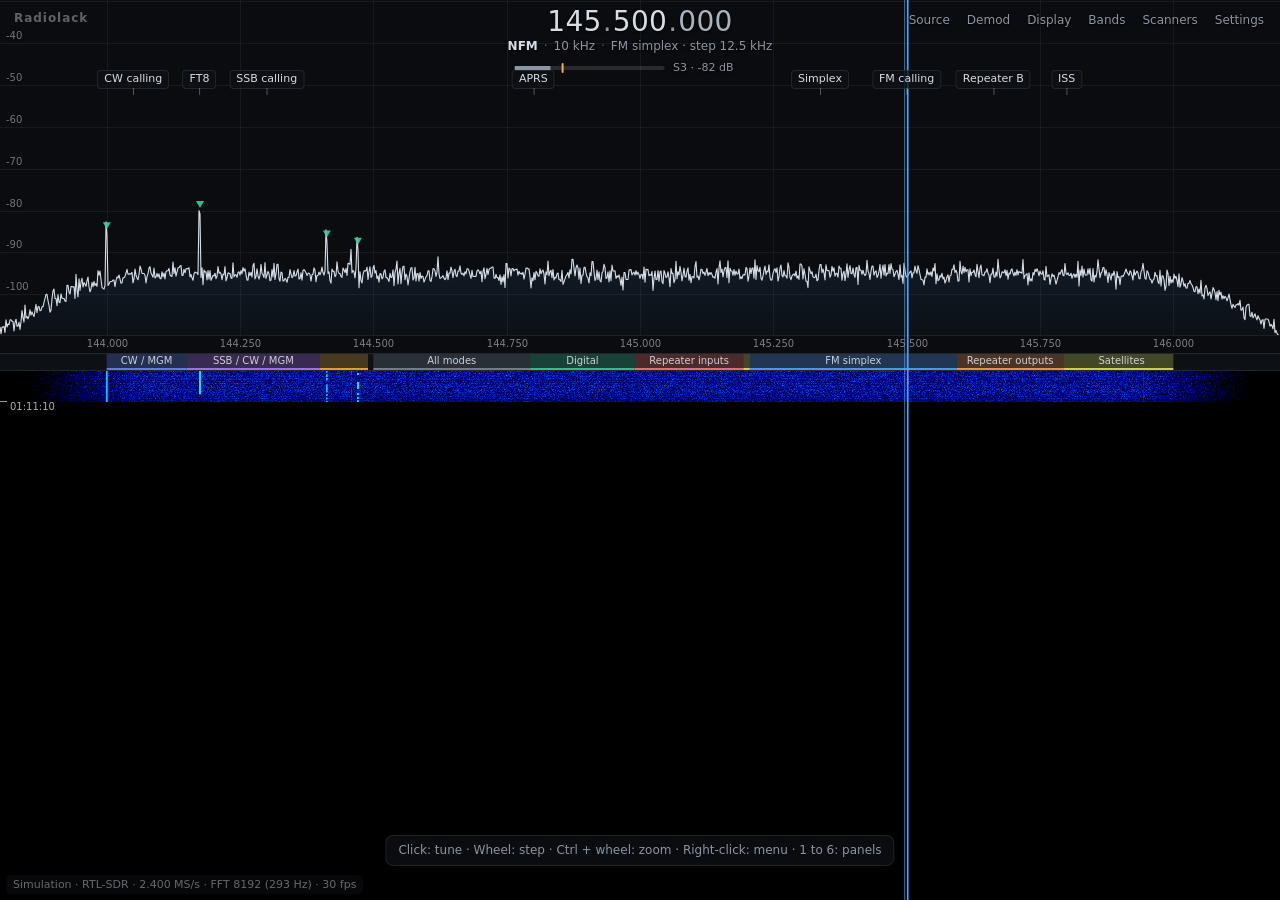
<file: docs/design/ui-mockup.html>
<!doctype html>
<!--
  Radiolack: interactive UI mockup (design reference, simulated data only).
  Full-screen spectrum and waterfall with discreet panels. There is no
  receiver and no audio: a 2 m band (IARU Region 1, simplified) is simulated
  in the page. Open it directly in a browser; it has no dependencies and
  makes no network requests.
-->
<html lang="en">
<head>
<meta charset="utf-8">
<meta name="viewport" content="width=device-width, initial-scale=1, viewport-fit=cover">
<meta name="theme-color" content="#0a0c0f">
<title>Radiolack mockup</title>
<style>
  :root {
    color-scheme: dark;
    --bg: #0a0c0f;
    --text: #d7dde5;
    --muted: #8b95a3;
    --faint: rgba(215, 221, 229, 0.45);
    --line: rgba(255, 255, 255, 0.09);
    --panel: rgba(15, 18, 23, 0.95);
    --control: rgba(255, 255, 255, 0.06);
    --control-hover: rgba(255, 255, 255, 0.1);
    --accent: #59a7ff;
    --ok: #3ccf9a;
    --warn: #f2b33d;
  }
  * { box-sizing: border-box; }
  html, body {
    margin: 0; height: 100%; overflow: hidden; background: var(--bg); color: var(--text);
    font: 13px/1.4 system-ui, -apple-system, "Segoe UI", Roboto, "Helvetica Neue", Arial, sans-serif;
  }
  :focus-visible { outline: 2px solid var(--accent); outline-offset: 1px; }

  #app { position: fixed; inset: 0; display: grid; grid-template-rows: 40% 18px minmax(0, 1fr); user-select: none; -webkit-user-select: none; -webkit-touch-callout: none; }
  .area { position: relative; min-height: 0; overflow: hidden; touch-action: none; cursor: crosshair; }
  .area canvas, #band canvas { position: absolute; inset: 0; width: 100%; height: 100%; display: block; }
  #wfwrap { background: #000; }
  #band { position: relative; background: #0d1015; border-top: 1px solid var(--line); border-bottom: 1px solid var(--line); cursor: ns-resize; touch-action: none; }

  #vfo, #vfo-line, #xline { position: absolute; top: 0; bottom: 0; left: 0; pointer-events: none; z-index: 2; will-change: transform; }
  #vfo { background: rgba(89, 167, 255, 0.11); border-left: 1px solid rgba(89, 167, 255, 0.5); border-right: 1px solid rgba(89, 167, 255, 0.5); }
  #vfo.open { background: rgba(89, 167, 255, 0.19); }
  #vfo-line { width: 1px; background: rgba(89, 167, 255, 0.95); }
  #xline { width: 1px; background: rgba(255, 255, 255, 0.16); }

  #brand {
    position: absolute; top: calc(10px + env(safe-area-inset-top)); left: calc(14px + env(safe-area-inset-left)); z-index: 5; margin: 0;
    font-size: 12px; font-weight: 600; letter-spacing: 0.08em; color: rgba(215, 221, 229, 0.42);
    pointer-events: none; transition: opacity 0.4s;
  }

  #readout { position: absolute; top: calc(6px + env(safe-area-inset-top)); left: 50%; transform: translateX(-50%); z-index: 5; text-align: center; text-shadow: 0 1px 3px rgba(0, 0, 0, 0.85); pointer-events: none; }
  #freq {
    display: inline-block; pointer-events: auto; padding: 0 4px; border-radius: 6px; cursor: ns-resize;
    font-size: 28px; font-weight: 500; line-height: 1.15; letter-spacing: 0.01em; font-variant-numeric: tabular-nums;
  }
  #freq .d { border-radius: 3px; }
  #freq .d.lo { color: #aab4c0; }
  #freq .sep { color: var(--muted); margin: 0 1px; }
  #freq .freq-input { width: 9em; font: inherit; font-size: 22px; text-align: center; color: var(--text); background: rgba(0, 0, 0, 0.6); border: 1px solid var(--accent); border-radius: 6px; padding: 0 6px; }
  #meta { font-size: 12px; color: var(--muted); }
  #meta b { color: var(--text); font-weight: 600; }
  #meta .dot { margin: 0 6px; opacity: 0.6; }
  #smeter { display: flex; align-items: center; justify-content: center; gap: 8px; margin-top: 5px; }
  #smeter .bar { position: relative; width: 150px; height: 4px; background: rgba(255, 255, 255, 0.12); border-radius: 2px; }
  #smeter .fill { position: absolute; inset: 0; transform-origin: left center; transform: scaleX(0); background: var(--muted); border-radius: 2px; }
  #smeter .fill.open { background: var(--accent); }
  #smeter .sql { position: absolute; top: -3px; bottom: -3px; width: 2px; margin-left: -1px; background: var(--warn); border-radius: 1px; }
  #s-text { min-width: 92px; text-align: left; font-size: 11px; color: var(--muted); font-variant-numeric: tabular-nums; }

  #toolbar { position: absolute; top: calc(7px + env(safe-area-inset-top)); right: calc(8px + env(safe-area-inset-right)); z-index: 6; display: flex; gap: 1px; transition: opacity 0.4s; }
  #toolbar button {
    background: transparent; border: 0; color: var(--muted); font: inherit; font-size: 12px;
    padding: 5px 8px; border-radius: 6px; cursor: pointer; text-shadow: 0 1px 2px #000;
  }
  #toolbar button[aria-expanded="true"] { color: var(--text); background: rgba(255, 255, 255, 0.11); }

  #marks { position: absolute; left: 0; right: 0; top: 70px; height: 0; z-index: 3; }
  .mark {
    position: absolute; top: 0; transform: translateX(-50%); white-space: nowrap; cursor: pointer;
    font: 11px/1.5 system-ui, sans-serif; color: var(--text); background: rgba(14, 17, 22, 0.78);
    border: 1px solid var(--line); border-radius: 4px; padding: 0 6px;
  }
  .mark::after { content: ""; position: absolute; left: 50%; top: 100%; width: 1px; height: 7px; background: rgba(255, 255, 255, 0.3); }

  #status, #hoverinfo {
    position: absolute; bottom: 6px; z-index: 4; pointer-events: none; font-size: 11px; padding: 2px 7px;
    background: rgba(10, 12, 15, 0.72); border-radius: 5px; font-variant-numeric: tabular-nums; transition: opacity 0.4s;
  }
  #status { left: 6px; color: var(--faint); }
  #hoverinfo { right: 6px; color: var(--text); opacity: 0.9; }
  #hoverinfo:empty { display: none; }
  #hint {
    position: absolute; left: 50%; bottom: 34px; transform: translateX(-50%); z-index: 4; pointer-events: none; white-space: nowrap;
    background: rgba(12, 15, 19, 0.85); border: 1px solid var(--line); border-radius: 8px; padding: 6px 12px;
    color: var(--muted); font-size: 12px; transition: opacity 1s;
  }
  #hint.gone { opacity: 0; }

  /* Step buttons in thumb reach, shown only for touch input. */
  #tunepad { display: none; transition: opacity 0.4s; }
  #tunepad button {
    position: absolute; z-index: 6; bottom: calc(14px + env(safe-area-inset-bottom)); width: 52px; height: 52px; padding: 0;
    display: flex; align-items: center; justify-content: center; border-radius: 50%;
    background: rgba(14, 17, 22, 0.72); border: 1px solid var(--line); color: var(--text);
    font: inherit; font-size: 26px; line-height: 1; cursor: pointer; touch-action: manipulation;
  }
  #tunepad button:active { background: rgba(89, 167, 255, 0.25); }
  #tune-down { left: calc(12px + env(safe-area-inset-left)); }
  #tune-up { right: calc(12px + env(safe-area-inset-right)); }

  body.idle #brand, body.idle #toolbar, body.idle #status, body.idle #tunepad { opacity: 0.2; }
  body.idle #hoverinfo { opacity: 0; }

  #panel {
    position: absolute; top: calc(42px + env(safe-area-inset-top)); right: calc(8px + env(safe-area-inset-right)); z-index: 7;
    width: 316px; max-height: calc(100% - 54px - env(safe-area-inset-top)); overflow: auto;
    background: var(--panel); border: 1px solid var(--line); border-radius: 10px; padding: 10px 14px 14px;
    box-shadow: 0 12px 32px rgba(0, 0, 0, 0.5); backdrop-filter: blur(8px); font-size: 12.5px; overscroll-behavior: contain;
    user-select: text; -webkit-user-select: text;
  }
  .panel-head { display: flex; align-items: center; justify-content: space-between; margin-bottom: 4px; }
  #panel h2 { margin: 0; font-size: 13px; font-weight: 600; }
  #panel h3 { margin: 14px 0 6px; font-size: 11px; font-weight: 600; letter-spacing: 0.06em; text-transform: uppercase; color: var(--muted); }
  .close { background: transparent; border: 0; color: var(--muted); font-size: 18px; line-height: 1; padding: 2px 6px; border-radius: 6px; cursor: pointer; }
  .field { margin: 8px 0; }
  .field > label, .field > .label { display: flex; justify-content: space-between; gap: 8px; margin-bottom: 4px; font-size: 12px; color: var(--muted); }
  .field output { color: var(--text); font-variant-numeric: tabular-nums; }
  select, input[type="text"], input[type="number"], input[type="search"] {
    width: 100%; font: inherit; color: var(--text); background: var(--control); border: 1px solid var(--line); border-radius: 6px; padding: 5px 8px;
  }
  select option { background: #151a21; }
  input[type="range"] { width: 100%; margin: 0; accent-color: var(--accent); }
  input:disabled, select:disabled { opacity: 0.45; }
  .check { display: flex; align-items: center; gap: 8px; margin: 6px 0; font-size: 12.5px; cursor: pointer; }
  .check input { margin: 0; accent-color: var(--accent); }
  .segmented { display: flex; gap: 2px; padding: 2px; background: var(--control); border-radius: 7px; }
  .segmented button { flex: 1; background: transparent; border: 0; color: var(--muted); font: inherit; font-size: 12px; padding: 5px 0; border-radius: 5px; cursor: pointer; }
  .segmented button[aria-checked="true"], .segmented button[aria-pressed="true"] { color: var(--text); background: rgba(255, 255, 255, 0.12); }
  .segmented button:disabled { opacity: 0.4; cursor: default; }
  .note { margin: 6px 0; font-size: 11.5px; color: var(--muted); }
  .list { list-style: none; margin: 0; padding: 0; }
  .list .item { width: 100%; display: flex; align-items: center; gap: 8px; text-align: left; background: transparent; border: 0; color: var(--text); font: inherit; font-size: 12px; padding: 5px 6px; border-radius: 5px; cursor: pointer; }
  .list .item > span { white-space: nowrap; }
  .list .item > .name { flex: 1 1 auto; min-width: 0; overflow: hidden; text-overflow: ellipsis; }
  .list li.bm { display: flex; align-items: center; gap: 4px; }
  .list li.bm > .item { flex: 1; min-width: 0; }
  .num { margin-left: auto; color: var(--muted); font-variant-numeric: tabular-nums; }
  .sw { flex: none; width: 8px; height: 8px; border-radius: 2px; }
  .tag { font-size: 10.5px; color: var(--muted); border: 1px solid var(--line); border-radius: 4px; padding: 0 4px; }
  .link { background: transparent; border: 0; color: var(--accent); font: inherit; font-size: 12px; padding: 2px 4px; border-radius: 4px; cursor: pointer; }
  .btn { background: var(--control); border: 1px solid var(--line); color: var(--text); font: inherit; font-size: 12px; padding: 5px 10px; border-radius: 6px; cursor: pointer; white-space: nowrap; }
  .btn:disabled { opacity: 0.45; cursor: default; }
  .btn.primary { border-color: rgba(89, 167, 255, 0.55); }
  .row { display: flex; align-items: center; gap: 6px; margin: 6px 0; }
  .value { flex: 1 1 auto; min-width: 0; font-size: 13px; color: var(--text); font-variant-numeric: tabular-nums; overflow-wrap: anywhere; }
  .value.code { letter-spacing: 0.08em; font-weight: 600; }
  .grid2 { display: grid; grid-template-columns: 1fr 1fr; gap: 0 10px; }
  table.peaks { width: 100%; border-collapse: collapse; margin-top: 6px; font-size: 12px; }
  table.peaks th { text-align: left; font-weight: 500; font-size: 11px; color: var(--muted); padding: 4px; border-bottom: 1px solid var(--line); }
  table.peaks td { padding: 3px 4px; border-bottom: 1px solid rgba(255, 255, 255, 0.04); font-variant-numeric: tabular-nums; white-space: nowrap; }
  .freq-link { background: transparent; border: 0; padding: 0; color: var(--text); font: inherit; font-variant-numeric: tabular-nums; cursor: pointer; border-radius: 3px; }
  table.peaks tr.active .freq-link { color: var(--ok); }
  .acts { text-align: right; white-space: nowrap; }
  .empty { padding: 6px; font-size: 12px; color: var(--muted); }
  .keys { display: grid; grid-template-columns: auto 1fr; gap: 4px 12px; margin: 0; font-size: 12px; }
  .keys dt { color: var(--text); }
  .keys dd { margin: 0; color: var(--muted); }
  .palette-preview { height: 8px; margin-top: 6px; border-radius: 4px; }

  #ctx { position: absolute; z-index: 8; min-width: 200px; padding: 4px; background: var(--panel); border: 1px solid var(--line); border-radius: 8px; box-shadow: 0 10px 28px rgba(0, 0, 0, 0.5); }
  #ctx button { display: block; width: 100%; text-align: left; background: transparent; border: 0; color: var(--text); font: inherit; font-size: 12.5px; padding: 6px 10px; border-radius: 5px; cursor: pointer; }
  #ctx button:focus-visible { background: var(--control-hover); outline: none; }
  #ctx button:disabled { color: var(--muted); cursor: default; }
  #ctx .ctx-title { padding: 4px 10px 6px; font-size: 11px; color: var(--muted); font-variant-numeric: tabular-nums; }

  /* Hover feedback only where a real hover exists: on touch screens it would stay stuck after a tap. */
  @media (hover: hover) {
    #freq .d:hover { background: rgba(255, 255, 255, 0.1); }
    #toolbar button:hover:not([aria-expanded="true"]) { color: var(--text); background: rgba(255, 255, 255, 0.07); }
    .mark:hover { border-color: rgba(89, 167, 255, 0.6); }
    .close:hover { color: var(--text); background: var(--control-hover); }
    .segmented button:hover:not(:disabled) { color: var(--text); }
    .list .item:hover { background: var(--control-hover); }
    .link:hover { background: var(--control-hover); }
    .btn:hover:not(:disabled) { background: var(--control-hover); }
    .freq-link:hover { text-decoration: underline; }
    #ctx button:hover:not(:disabled) { background: var(--control-hover); }
  }

  /* Narrow or touch-sized headers: the readout moves under the brand so it never meets the toolbar. */
  @media (max-width: 1100px), (pointer: coarse) and (max-width: 1280px) {
    #readout { top: calc(28px + env(safe-area-inset-top)); left: calc(14px + env(safe-area-inset-left)); transform: none; text-align: left; }
    #smeter { justify-content: flex-start; }
    #marks { top: 104px; }
  }

  /* Short viewports (phones in landscape): compact readout. */
  @media (max-height: 500px) {
    #brand { top: calc(6px + env(safe-area-inset-top)); }
    #readout { top: calc(22px + env(safe-area-inset-top)); }
    #freq { font-size: 20px; }
    #meta { font-size: 11px; }
    #smeter { margin-top: 2px; }
    #marks { top: 80px; }
  }

  /* Phones in portrait: the toolbar becomes a bottom bar and panels become bottom sheets. */
  @media (max-width: 760px) {
    #freq { font-size: 24px; }
    #toolbar {
      top: auto; bottom: 0; left: 0; right: 0; gap: 0; overflow-x: auto;
      padding: 4px calc(4px + env(safe-area-inset-right)) calc(4px + env(safe-area-inset-bottom)) calc(4px + env(safe-area-inset-left));
      background: rgba(10, 12, 15, 0.88); border-top: 1px solid var(--line);
    }
    #toolbar button { flex: 1 0 auto; min-height: 44px; padding: 0 6px; font-size: 12.5px; text-shadow: none; }
    #panel {
      top: auto; left: 0; right: 0; bottom: calc(53px + env(safe-area-inset-bottom)); width: auto;
      max-height: min(62vh, calc(100% - 150px)); border-radius: 14px 14px 0 0; border-bottom: 0;
      padding-left: calc(14px + env(safe-area-inset-left)); padding-right: calc(14px + env(safe-area-inset-right));
    }
    #status, #hoverinfo { bottom: calc(60px + env(safe-area-inset-bottom)); }
    #hint { bottom: calc(124px + env(safe-area-inset-bottom)); white-space: normal;   /* above the step buttons */ text-align: center; width: max-content; max-width: calc(100% - 24px); }
    #tunepad button { bottom: calc(64px + env(safe-area-inset-bottom)); }
  }

  /* Touch: larger targets, no hover-only readouts, step buttons shown. */
  @media (pointer: coarse) {
    .close { min-width: 40px; min-height: 40px; }
    select, input[type="text"], input[type="number"], input[type="search"] { min-height: 40px; font-size: 16px; }
    input[type="range"] { height: 32px; }
    .check { min-height: 36px; }
    .check input { width: 20px; height: 20px; }
    .segmented button { min-height: 36px; }
    .list .item { min-height: 40px; }
    .btn, .link { min-height: 36px; }
    .freq-link { min-height: 32px; }
    #ctx button { padding: 12px 14px; }
    .mark { font-size: 12px; padding: 3px 8px; }
    #status, #hoverinfo { display: none; }
    #tunepad { display: block; }
    body.idle #brand, body.idle #toolbar, body.idle #tunepad { opacity: 0.45; }
  }
  @media (pointer: coarse) and (min-width: 761px) {
    #toolbar button { min-height: 40px; padding: 0 12px; font-size: 13px; }
    #panel { top: calc(54px + env(safe-area-inset-top)); max-height: calc(100% - 66px - env(safe-area-inset-top)); }
  }
  @media (prefers-reduced-motion: reduce) { * { transition: none !important; } }
</style>
</head>
<body>
<div id="app">
  <div id="specwrap" class="area"><canvas id="spec" aria-hidden="true"></canvas><div id="marks"></div></div>
  <div id="band"><canvas id="bandc" aria-hidden="true"></canvas></div>
  <div id="wfwrap" class="area"><canvas id="wf" aria-hidden="true"></canvas></div>
  <div id="vfo"></div>
  <div id="vfo-line"></div>
  <div id="xline" hidden></div>

  <h1 id="brand">Radiolack</h1>

  <div id="readout">
    <div id="freq" tabindex="0" role="spinbutton" aria-label="VFO frequency" title="Wheel over a digit: change it · double-click: type a frequency"></div>
    <div id="meta"><b id="m-mode"></b><span class="dot">·</span><span id="m-bw"></span><span class="dot">·</span><span id="m-seg"></span></div>
    <div id="smeter" aria-hidden="true"><div class="bar"><div class="fill"></div><div class="sql"></div></div><span id="s-text"></span></div>
  </div>

  <nav id="toolbar" aria-label="Panels">
    <button type="button" data-panel="source" aria-expanded="false" aria-controls="panel">Source</button>
    <button type="button" data-panel="demod" aria-expanded="false" aria-controls="panel">Demod</button>
    <button type="button" data-panel="display" aria-expanded="false" aria-controls="panel">Display</button>
    <button type="button" data-panel="bands" aria-expanded="false" aria-controls="panel">Bands</button>
    <button type="button" data-panel="scanners" aria-expanded="false" aria-controls="panel">Scanners</button>
    <button type="button" data-panel="settings" aria-expanded="false" aria-controls="panel">Settings</button>
  </nav>

  <div id="panel" role="region" aria-labelledby="panel-title" hidden>
    <div class="panel-head"><h2 id="panel-title"></h2><button type="button" class="close" aria-label="Close the panel">×</button></div>

    <section data-panel="source" hidden>
      <div class="field">
        <label for="src-device">Receiver</label>
        <select id="src-device">
          <option value="rtl">RTL-SDR · local rtl_tcp</option>
          <option value="rtl-remote">RTL-SDR · remote rtl_tcp</option>
          <option value="soapy">SoapySDR (Airspy, HackRF, SDRplay…)</option>
          <option value="file">I/Q file</option>
        </select>
        <p class="note" id="src-note"></p>
      </div>
      <div class="field"><label for="src-center">Centre frequency (MHz)</label><input id="src-center" type="text" inputmode="decimal"></div>
      <div class="field">
        <label for="src-rate">Sample rate</label>
        <select id="src-rate">
          <option value="1024000">1.024 MS/s</option>
          <option value="1536000">1.536 MS/s</option>
          <option value="2048000">2.048 MS/s</option>
          <option value="2400000">2.400 MS/s</option>
          <option value="2880000">2.880 MS/s</option>
        </select>
      </div>
      <div class="field"><label for="src-gain">Tuner gain <output id="src-gain-v"></output></label><input id="src-gain" type="range" min="0" step="1"></div>
      <div class="field"><label for="src-ppm">Frequency correction (ppm)</label><input id="src-ppm" type="number" min="-100" max="100" step="0.1"></div>
      <label class="check"><input id="src-dc" type="checkbox"> Remove the DC spike</label>
      <label class="check"><input id="src-agc" type="checkbox"> Tuner AGC</label>
      <label class="check"><input id="src-bias" type="checkbox"> Antenna power (bias-T)</label>
      <p class="note">The simulated dongle drifts by +4 ppm: with a correction of 0, signals appear about 580 Hz off.</p>
    </section>

    <section data-panel="demod" hidden>
      <div class="field">
        <span class="label">Mode</span>
        <div class="segmented" role="radiogroup" aria-label="Mode" id="mode-group">
          <button type="button" role="radio" data-mode="NFM">NFM</button>
          <button type="button" role="radio" data-mode="AM">AM</button>
          <button type="button" role="radio" data-mode="USB">USB</button>
          <button type="button" role="radio" data-mode="LSB">LSB</button>
          <button type="button" role="radio" data-mode="CW">CW</button>
        </div>
      </div>
      <label class="check"><input id="dm-auto" type="checkbox"> Mode and step from the band plan</label>
      <div class="field"><label for="dm-bw">Filter width <output id="dm-bw-v"></output></label><input id="dm-bw" type="range"></div>
      <div class="field">
        <label for="dm-step">Tuning step</label>
        <select id="dm-step">
          <option value="auto">Automatic</option>
          <option value="10">10 Hz</option>
          <option value="100">100 Hz</option>
          <option value="1000">1 kHz</option>
          <option value="6250">6.25 kHz</option>
          <option value="12500">12.5 kHz</option>
          <option value="25000">25 kHz</option>
        </select>
      </div>
      <h3>Squelch</h3>
      <label class="check"><input id="dm-sql-auto" type="checkbox"> Automatic (noise + 8 dB)</label>
      <div class="field"><label for="dm-sql">Threshold <output id="dm-sql-v"></output></label><input id="dm-sql" type="range" min="-130" max="-20" step="1"></div>
      <div class="field">
        <label for="dm-ctcss">CTCSS</label>
        <select id="dm-ctcss">
          <option value="off">Off</option>
          <option value="detect">Detect</option>
          <option value="67.0">67.0 Hz</option>
          <option value="88.5">88.5 Hz</option>
          <option value="123.0">123.0 Hz</option>
          <option value="131.8">131.8 Hz</option>
          <option value="162.2">162.2 Hz</option>
        </select>
        <p class="note">Tone: <span id="ctcss-v">—</span></p>
      </div>
      <h3>Processing</h3>
      <div class="field">
        <label for="dm-agc">AGC</label>
        <select id="dm-agc"><option value="fast">Fast</option><option value="slow">Slow</option><option value="off">Off</option></select>
      </div>
      <label class="check"><input id="dm-nr" type="checkbox"> Noise reduction</label>
      <label class="check"><input id="dm-notch" type="checkbox"> Automatic notch</label>
      <label class="check"><input id="dm-nb" type="checkbox"> Noise blanker</label>
      <h3>Audio</h3>
      <div class="field"><label for="dm-vol">Volume <output id="dm-vol-v"></output></label><input id="dm-vol" type="range" min="0" max="100" step="1"></div>
      <p class="note">The mockup makes no sound.</p>
    </section>

    <section data-panel="display" hidden>
      <h3>Spectrum</h3>
      <div class="grid2">
        <div class="field">
          <label for="ds-fft">FFT size</label>
          <select id="ds-fft"><option value="2048">2048</option><option value="4096">4096</option><option value="8192">8192</option><option value="16384">16384</option></select>
        </div>
        <div class="field">
          <label for="ds-win">Window</label>
          <select id="ds-win"><option value="bh">Blackman-Harris</option><option value="nuttall">Nuttall</option><option value="hann">Hann</option><option value="rect">Rectangular</option></select>
        </div>
      </div>
      <p class="note" id="ds-fft-note"></p>
      <div class="field"><label for="ds-rate">Refresh rate <output id="ds-rate-v"></output></label><input id="ds-rate" type="range" min="5" max="60" step="1"></div>
      <div class="field"><label for="ds-avg">Averaging <output id="ds-avg-v"></output></label><input id="ds-avg" type="range" min="0" max="0.95" step="0.05"></div>
      <label class="check"><input id="ds-fill" type="checkbox"> Fill under the trace</label>
      <div class="row"><label class="check"><input id="ds-peak" type="checkbox"> Peak hold</label><button type="button" class="link" id="ds-peak-clear">Clear</button></div>
      <label class="check"><input id="ds-grid" type="checkbox"> Grid</label>
      <label class="check"><input id="ds-auto" type="checkbox"> Automatic scale</label>
      <div class="field"><label for="ds-top">Top level <output id="ds-top-v"></output></label><input id="ds-top" type="range" min="-80" max="0" step="1"></div>
      <div class="field"><label for="ds-range">Dynamic range <output id="ds-range-v"></output></label><input id="ds-range" type="range" min="30" max="140" step="5"></div>
      <h3>Waterfall</h3>
      <div class="field">
        <label for="wf-pal">Palette</label>
        <select id="wf-pal"><option value="classic">Classic</option><option value="viridis">Viridis</option><option value="amber">Amber</option><option value="ice">Ice</option><option value="gray">Greyscale</option></select>
        <div class="palette-preview" id="wf-pal-preview"></div>
      </div>
      <label class="check"><input id="wf-auto" type="checkbox"> Automatic contrast</label>
      <div class="field"><label for="wf-min">Floor <output id="wf-min-v"></output></label><input id="wf-min" type="range" min="-140" max="-40" step="1"></div>
      <div class="field"><label for="wf-max">Ceiling <output id="wf-max-v"></output></label><input id="wf-max" type="range" min="-110" max="-10" step="1"></div>
      <div class="field"><label for="wf-speed">Speed <output id="wf-speed-v"></output></label><input id="wf-speed" type="range" min="2" max="60" step="1"></div>
      <label class="check"><input id="wf-time" type="checkbox"> Timestamps</label>
      <h3>Overlays</h3>
      <label class="check"><input id="ov-plan" type="checkbox"> Band plan</label>
      <label class="check"><input id="ov-marks" type="checkbox"> Bookmarks on the spectrum</label>
      <div class="field"><label for="ov-split">Spectrum height <output id="ov-split-v"></output></label><input id="ov-split" type="range" min="0.12" max="0.8" step="0.01"></div>
      <p class="note">The waterfall keeps levels, not colours: palette, contrast and zoom recolour its whole history.</p>
    </section>

    <section data-panel="bands" hidden>
      <h3>Bands</h3>
      <div class="segmented" id="band-group">
        <button type="button" disabled>6 m</button>
        <button type="button" aria-pressed="true">2 m</button>
        <button type="button" disabled>70 cm</button>
        <button type="button" disabled>23 cm</button>
      </div>
      <p class="note">The mockup simulates only the 2 m band.</p>
      <h3>IARU Region 1 plan (simplified)</h3>
      <ul class="list" id="plan-list"></ul>
      <h3>Bookmarks</h3>
      <div class="row"><input id="bm-filter" type="search" placeholder="Filter" aria-label="Filter the bookmarks"><button type="button" class="btn" id="bm-add">Add current frequency</button></div>
      <ul class="list" id="bm-list"></ul>
      <div class="row"><button type="button" class="btn" disabled>Import (CSV, CHIRP)</button></div>
    </section>

    <section data-panel="scanners" hidden>
      <div class="segmented" id="scan-tabs">
        <button type="button" data-tab="peaks">Peaks</button>
        <button type="button" data-tab="sweep">Sweep</button>
        <button type="button" data-tab="memory">Bookmarks</button>
      </div>
      <div data-tab-panel="peaks">
        <label class="check"><input id="pk-on" type="checkbox"> Detection on</label>
        <div class="field"><label for="pk-thr">Threshold above noise <output id="pk-thr-v"></output></label><input id="pk-thr" type="range" min="6" max="30" step="1"></div>
        <label class="check"><input id="pk-marks" type="checkbox"> Mark on the spectrum</label>
        <table class="peaks">
          <thead><tr><th>Frequency</th><th>Margin</th><th>Last seen</th><th></th></tr></thead>
          <tbody id="pk-body"></tbody>
        </table>
        <p class="note"><span id="pk-excluded"></span> <button type="button" class="link" id="pk-restore" hidden>Restore</button></p>
      </div>
      <div data-tab-panel="sweep" hidden>
        <p class="note">The sweep chains several receiver windows into a wide panorama, then looks for peaks in it. Useful on 70 cm (10 MHz) and 23 cm (60 MHz).</p>
        <div class="grid2">
          <div class="field"><label for="sw-from">From (MHz)</label><input id="sw-from" type="text" value="430.000"></div>
          <div class="field"><label for="sw-to">To (MHz)</label><input id="sw-to" type="text" value="440.000"></div>
          <div class="field"><label for="sw-dwell">Time per window</label><select id="sw-dwell"><option>0.25 s</option><option selected>0.5 s</option><option>1 s</option></select></div>
          <div class="field"><label for="sw-thr">Threshold</label><select id="sw-thr"><option>8 dB</option><option selected>12 dB</option><option>18 dB</option></select></div>
        </div>
        <div class="row"><button type="button" class="btn primary" disabled>Start</button><span class="note">Not simulated in the mockup.</span></div>
      </div>
      <div data-tab-panel="memory" hidden>
        <div class="field"><label for="mem-dwell">Dwell per channel <output id="mem-dwell-v"></output></label><input id="mem-dwell" type="range" min="0.1" max="1" step="0.05"></div>
        <div class="field"><label for="mem-resume">Resume after silence <output id="mem-resume-v"></output></label><input id="mem-resume" type="range" min="0" max="8" step="0.5"></div>
        <ul class="list" id="mem-list"></ul>
        <div class="row"><button type="button" class="btn primary" id="mem-start">Start</button><span class="note" id="mem-state"></span></div>
        <p class="note">The scan stops on a channel when the squelch opens.</p>
      </div>
    </section>

    <section data-panel="settings" hidden>
      <label class="check"><input id="st-autohide" type="checkbox"> Fade the interface when idle</label>
      <label class="check"><input id="st-wake" type="checkbox"> Keep the screen on while listening</label>
      <h3>Remote access</h3>
      <label class="check"><input id="st-remote" type="checkbox"> Control Radiolack from another device</label>
      <p class="note">A phone or a tablet on the local network opens the address in its browser and enters the code once, then gets this interface and the audio. The receiver is shared; each device sets its own volume.</p>
      <div id="st-remote-info" hidden>
        <div class="field"><span class="label">Address</span><div class="row"><span class="value" id="st-remote-url">https://192.168.1.20:8443</span><button type="button" class="btn" id="st-remote-copy">Copy</button></div></div>
        <div class="field"><span class="label">Access code</span><div class="row"><span class="value code" id="st-remote-code"></span><button type="button" class="btn" id="st-remote-renew">New code</button></div></div>
        <p class="note">Connected devices: none.</p>
        <p class="note" id="st-remote-msg" role="status"></p>
        <p class="note">Example address and code: the mockup starts no server.</p>
      </div>
      <p class="note">Off by default. Local network only; these settings can only be changed on this computer.</p>
      <h3>Touch</h3>
      <dl class="keys">
        <dt>Tap</dt><dd>Tune</dd>
        <dt>Drag</dt><dd>Scroll (zoomed view)</dd>
        <dt>Pinch</dt><dd>Zoom</dd>
        <dt>Long press</dt><dd>Context menu</dd>
        <dt>− and +</dt><dd>Tuning step, hold to repeat</dd>
        <dt>Tap the frequency</dt><dd>Type a frequency</dd>
      </dl>
      <h3>Shortcuts</h3>
      <dl class="keys">
        <dt>Click</dt><dd>Tune</dd>
        <dt>Drag the filter</dt><dd>Move the VFO</dd>
        <dt>Drag an edge</dt><dd>Filter width</dd>
        <dt>Wheel</dt><dd>Tuning step</dd>
        <dt>Ctrl + wheel</dt><dd>Zoom</dd>
        <dt>Drag the background</dt><dd>Scroll (zoomed view)</dd>
        <dt>Right-click</dt><dd>Context menu</dd>
        <dt>← →</dt><dd>Step (Shift: ×10)</dd>
        <dt>+ − 0</dt><dd>Zoom, full view</dd>
        <dt>M</dt><dd>Next mode</dd>
        <dt>1 to 6</dt><dd>Panels</dd>
        <dt>Esc</dt><dd>Close</dd>
        <dt>Double-click the frequency</dt><dd>Type a frequency</dd>
      </dl>
      <p class="note">Radiolack · interface mockup · simulated data</p>
    </section>
  </div>

  <div id="ctx" role="menu" aria-label="Frequency actions" hidden>
    <div class="ctx-title" id="ctx-title"></div>
    <button type="button" role="menuitem" data-cmd="tune">Tune here</button>
    <button type="button" role="menuitem" data-cmd="bookmark">Add to bookmarks</button>
    <button type="button" role="menuitem" data-cmd="center">Centre the view here</button>
    <button type="button" role="menuitem" data-cmd="segment">Zoom to the segment</button>
    <button type="button" role="menuitem" data-cmd="ignore">Ignore in the scanner</button>
  </div>

  <div id="tunepad">
    <button type="button" id="tune-down" aria-label="One step down">−</button>
    <button type="button" id="tune-up" aria-label="One step up">+</button>
  </div>

  <div id="status"></div>
  <div id="hoverinfo"></div>
  <div id="hint"></div>
</div>

<script>
'use strict';
(() => {
  // ------------------------------------------------------------------ helpers
  const $ = (sel) => document.querySelector(sel);
  const $$ = (sel) => Array.from(document.querySelectorAll(sel));
  const clamp = (v, lo, hi) => Math.min(hi, Math.max(lo, v));
  const dbToLin = (db) => Math.pow(10, db / 10);
  const rand = (a, b) => a + Math.random() * (b - a);
  const fmtMHz = (hz, dec = 4) => (hz / 1e6).toFixed(dec);
  const fmtBw = (hz) => (hz >= 1000 ? `${+(hz / 1000).toFixed(2)} kHz` : `${Math.round(hz)} Hz`);
  const fmtDb = (db) => `${Math.round(db)} dB`;
  const fmtAgo = (s) => (s < 60 ? `${Math.max(0, Math.round(s))} s` : `${Math.floor(s / 60)} min`);
  const escapeHtml = (s) => String(s).replace(/[&<>"']/g, (c) => ({ '&': '&amp;', '<': '&lt;', '>': '&gt;', '"': '&quot;', "'": '&#39;' }[c]));

  // ------------------------------------------------------------------ constants
  const Q_MIN = -150;                 // waterfall history: -150..-10 dB quantized on 8 bits
  const Q_STEP = 140 / 255;
  const NOISE_DB_PER_HZ = -127;       // simulated noise density at 30 dB gain
  const DONGLE_ERROR_PPM = 4;         // simulated crystal error of the dongle
  const HIST_ROWS = 1400;             // waterfall lines kept for re-rendering
  const S_ZERO = -104;                // S-meter bar range (mock calibration: S9 = -50 dB)
  const S_TOP = -10;
  const METER_FLOOR = -140;           // reading when the passband holds no signal or no bins
  const BG32 = 0xff000000;
  const R820T_GAINS = [0, 0.9, 1.4, 2.7, 3.7, 7.7, 8.7, 12.5, 14.4, 15.7, 16.6, 19.7, 20.7, 22.9, 25.4,
    28.0, 29.7, 32.8, 33.8, 36.4, 37.2, 38.6, 40.2, 42.1, 43.4, 43.9, 44.5, 48.0, 49.6];
  const MODES = {
    NFM: { bw: 10000, min: 4000, max: 25000, step: 500 },
    AM: { bw: 8000, min: 3000, max: 15000, step: 500 },
    USB: { bw: 2700, min: 1500, max: 4000, step: 100 },
    LSB: { bw: 2700, min: 1500, max: 4000, step: 100 },
    CW: { bw: 500, min: 100, max: 2000, step: 50 },
  };
  const MODE_ORDER = Object.keys(MODES);
  const WINDOWS = {                   // leakage of a narrow carrier into neighbour bins, noise bandwidth
    bh: { enbw: 3.0, half: [0, -3.3, -14, -36, -70] },
    nuttall: { enbw: 3.0, half: [0, -3.3, -14, -38, -80] },
    hann: { enbw: 1.76, half: [0, -6, -25, -38, -48] },
    rect: { enbw: 0, half: [0, -8, -15, -19, -22, -24, -26, -28, -30] },
  };
  const PALETTES = {
    classic: ['#000000', '#00007a', '#0050ff', '#00d0ff', '#40ff80', '#ffff00', '#ff7000', '#ff0000'],
    viridis: ['#440154', '#414487', '#2a788e', '#22a884', '#7ad151', '#fde725'],
    amber: ['#000000', '#2a1200', '#7a3600', '#d97b00', '#ffc04d', '#fff4d6'],
    ice: ['#000000', '#06142e', '#12407a', '#2a86c8', '#7fd3f5', '#f2fbff'],
    gray: ['#000000', '#ffffff'],
  };
  // Simplified IARU Region 1 2 m band plan, for the mockup only.
  const SEGMENTS = [
    { from: 144.000e6, to: 144.150e6, label: 'CW / MGM', mode: 'CW', step: 100, rgb: '107,138,253' },
    { from: 144.150e6, to: 144.400e6, label: 'SSB / CW / MGM', mode: 'USB', step: 100, rgb: '176,124,255' },
    { from: 144.400e6, to: 144.490e6, label: 'Beacons', mode: 'CW', step: 100, rgb: '242,179,61' },
    { from: 144.500e6, to: 144.794e6, label: 'All modes', mode: 'NFM', step: 12500, rgb: '125,139,153' },
    { from: 144.794e6, to: 144.990e6, label: 'Digital', mode: 'NFM', step: 12500, rgb: '60,207,154' },
    { from: 144.990e6, to: 145.194e6, label: 'Repeater inputs', mode: 'NFM', step: 12500, rgb: '255,122,122' },
    { from: 145.194e6, to: 145.206e6, label: 'Space', mode: 'NFM', step: 12500, rgb: '226,230,90' },
    { from: 145.206e6, to: 145.594e6, label: 'FM simplex', mode: 'NFM', step: 12500, rgb: '89,167,255' },
    { from: 145.594e6, to: 145.794e6, label: 'Repeater outputs', mode: 'NFM', step: 12500, rgb: '255,159,90' },
    { from: 145.794e6, to: 145.806e6, label: 'ISS', mode: 'NFM', step: 12500, rgb: '226,230,90' },
    { from: 145.806e6, to: 146.000e6, label: 'Satellites', mode: 'USB', step: 100, rgb: '226,230,90' },
  ];
  const PANEL_TITLES = { source: 'Source', demod: 'Demodulation and audio', display: 'Display', bands: 'Bands and bookmarks', scanners: 'Scanners', settings: 'Settings' };
  const PANEL_ORDER = ['source', 'demod', 'display', 'bands', 'scanners', 'settings'];

  // ------------------------------------------------------------------ DOM
  const appEl = $('#app');
  const specWrap = $('#specwrap');
  const wfWrap = $('#wfwrap');
  const bandEl = $('#band');
  const specCanvas = $('#spec');
  const wfCanvas = $('#wf');
  const bandCanvas = $('#bandc');
  const specCtx = specCanvas.getContext('2d');
  const bandCtx = bandCanvas.getContext('2d');
  const wfCtx = wfCanvas.getContext('2d', { alpha: false });
  const vfoEl = $('#vfo');
  const vfoLine = $('#vfo-line');
  const xline = $('#xline');
  const marksEl = $('#marks');
  const freqEl = $('#freq');
  const meterFill = $('#smeter .fill');
  const meterSql = $('#smeter .sql');
  const panelEl = $('#panel');
  const ctxEl = $('#ctx');
  const hoverEl = $('#hoverinfo');
  const hintEl = $('#hint');
  const readoutEl = $('#readout');
  const coarseQuery = window.matchMedia('(pointer: coarse)');   // primary input is a finger

  // ------------------------------------------------------------------ simulated band
  const MORSE = { V: '...-' };
  function keying(text, carrierUnits) {
    let out = '';
    for (const ch of text) {
      const code = MORSE[ch];
      if (!code) { out += '0000'; continue; }
      for (let i = 0; i < code.length; i += 1) {
        out += code[i] === '.' ? '1' : '111';
        out += i < code.length - 1 ? '0' : '000';
      }
    }
    return `${out}0000${'1'.repeat(carrierUnits)}${'0'.repeat(10)}`;
  }

  class Repeater {
    constructor(out, level, tone, inputs) {
      this.out = out; this.inp = out - 600e3; this.level = level; this.tone = tone; this.inputs = inputs;
      this.state = 'idle'; this.until = rand(1, 10); this.k = 0; this.left = 0;
    }
    update(t) {
      if (t < this.until) return;
      if (this.state === 'idle') {
        this.state = 'over'; this.k = Math.floor(Math.random() * this.inputs.length);
        this.left = 2 + Math.floor(Math.random() * 6); this.until = t + rand(4, 12);
      } else if (this.state === 'over') {
        this.state = 'tail'; this.left -= 1; this.until = t + rand(1.2, 2.2);
      } else if (this.left > 0) {
        this.state = 'over'; this.k = (this.k + 1) % this.inputs.length; this.until = t + rand(4, 12);
      } else {
        this.state = 'idle'; this.until = t + rand(10, 40);
      }
    }
    emit(add) {
      if (this.state === 'over') {
        add(this.out, this.level, 'fm', 9000);
        add(this.inp, this.inputs[this.k], 'fm', 9000);
      } else if (this.state === 'tail') {
        add(this.out, this.level + 3, 'carrier');
      }
    }
    toneNear(f) { return this.state !== 'idle' && Math.abs(f - this.out) < 3000 ? this.tone : null; }
  }

  class Simplex {
    constructor(f, levels, calls) {
      this.f = f; this.levels = levels; this.calls = calls; this.cur = levels[0];
      this.state = 'idle'; this.until = rand(2, 15); this.k = 0; this.left = 0;
      this.offsets = levels.map(() => rand(-400, 400));
    }
    update(t) {
      if (t < this.until) return;
      if (this.state === 'idle') {
        this.state = 'over'; this.k = 0;
        this.left = this.calls ? 1 : 3 + Math.floor(Math.random() * 6);
        this.cur = this.calls ? rand(-90, -62) : this.levels[0];
        this.until = t + (this.calls ? rand(2.5, 5) : rand(5, 14));
      } else if (this.state === 'over') {
        this.left -= 1;
        if (this.left <= 0) { this.state = 'idle'; this.until = t + (this.calls ? rand(15, 45) : rand(20, 60)); }
        else { this.state = 'gap'; this.until = t + rand(0.8, 2.5); }
      } else {
        this.state = 'over'; this.k = (this.k + 1) % this.levels.length; this.cur = this.levels[this.k];
        this.until = t + rand(5, 14);
      }
    }
    emit(add) { if (this.state === 'over') add(this.f + this.offsets[this.k], this.cur, 'fm', 9000); }
  }

  class Aprs {
    constructor(f) { this.f = f; this.next = rand(1, 5); this.end = 0; this.level = -70; this.offset = 0; }
    update(t) {
      if (t < this.next) return;
      this.end = t + rand(0.35, 0.9); this.level = rand(-88, -60); this.offset = rand(-800, 800);
      this.next = this.end + rand(2, 12);
    }
    emit(add, t) { if (t < this.end) add(this.f + this.offset, this.level, 'fm', 8000); }
  }

  class Beacon {
    constructor(f, level, pattern, unit) { this.f = f; this.level = level; this.pattern = pattern; this.unit = unit; }
    update() {}
    emit(add, t) { if (this.pattern[Math.floor(t / this.unit) % this.pattern.length] === '1') add(this.f, this.level, 'carrier'); }
  }

  class Ft8 {
    constructor(dial) { this.dial = dial; this.cycle = -1; this.slots = []; }
    update(t) {
      const cycle = Math.floor(t / 15);
      if (cycle === this.cycle) return;
      this.cycle = cycle;
      const n = 2 + Math.floor(Math.random() * 5);
      this.slots = Array.from({ length: n }, () => ({ offset: rand(300, 2700), level: rand(-96, -84) }));
    }
    emit(add, t) {
      const phase = t % 15;
      if (phase < 0.5 || phase > 13.1) return;
      for (const s of this.slots) add(this.dial + s.offset, s.level, 'carrier');
    }
  }

  class SsbQso {
    constructor(dial, levels) {
      this.dial = dial; this.levels = levels; this.state = 'idle'; this.until = rand(3, 12); this.k = 0; this.left = 0;
      this.offsets = levels.map(() => rand(-60, 60)); this.p1 = rand(0, 6); this.p2 = rand(0, 6);
    }
    update(t) {
      if (t < this.until) return;
      if (this.state === 'idle') {
        this.state = 'over'; this.k = 0; this.left = 3 + Math.floor(Math.random() * 5); this.until = t + rand(6, 16);
      } else if (this.state === 'over') {
        this.left -= 1;
        if (this.left <= 0) { this.state = 'idle'; this.until = t + rand(15, 40); }
        else { this.state = 'gap'; this.until = t + rand(1, 3); }
      } else {
        this.state = 'over'; this.k = (this.k + 1) % this.levels.length; this.until = t + rand(6, 16);
      }
    }
    emit(add, t) {
      if (this.state !== 'over') return;
      const env = 0.55 * Math.sin(6.1 * t + this.p1) + 0.45 * Math.sin(2.3 * t + this.p2) + 0.2;
      if (env < 0.05) return;
      add(this.dial + this.offsets[this.k], this.levels[this.k] + 10 * Math.log10(env), 'ssb');
    }
  }

  class SatBeacon {
    constructor(f) { this.f = f; }
    update() {}
    emit(add, t) {
      const phase = t % 100;
      if (phase > 70) return;
      const x = phase / 70;
      const doppler = (3500 * Math.tanh((0.5 - x) * 6)) / Math.tanh(3);
      add(this.f + doppler, -97 + 13 * Math.sin(Math.PI * x), 'carrier');
    }
  }

  const repeaters = [
    new Repeater(145.6125e6, -55, '123.0', [-78, -92]),
    new Repeater(145.6625e6, -66, '67.0', [-84, -80, -97]),
    new Repeater(145.7375e6, -77, '88.5', [-95]),
  ];
  const signals = [
    ...repeaters,
    new Simplex(145.5e6, [-70], true),
    new Simplex(145.3375e6, [-70, -86], false),
    new Aprs(144.8e6),
    new Beacon(144.4125e6, -86, keying('VVV', 40), 0.1),
    new Beacon(144.4585e6, -93, keying('VVV', 60), 0.08),
    new Beacon(144.471e6, -82, keying('VVV', 30), 0.12),
    new Ft8(144.174e6),
    new SsbQso(144.3e6, [-74, -84]),
    new SatBeacon(145.94e6),
  ];

  // ------------------------------------------------------------------ state
  const S = {
    fc: 145.0e6, fs: 2.4e6, nb: 8192,
    vfo: 145.5e6, mode: 'NFM', bw: 10000, autoMode: true, step: 'auto',
    device: 'rtl', gainIdx: 17, ppm: 4, dcRemove: true, tunerAgc: false, biasT: false,
    fftRate: 30, avg: 0.6, win: 'bh', fill: true, peakHold: false, grid: true, autoRange: true, top: -30, range: 80,
    palette: 'classic', wfAuto: true, wfMin: -101, wfMax: -57, wfSpeed: 25, timestamps: true,
    showPlan: true, showMarks: true, split: 0.4,
    sql: -80, sqlAuto: true, ctcss: 'detect', agc: 'slow', nr: false, notch: false, blanker: false, volume: 70,
    peakOn: true, peakThr: 12, peakMarks: true, memDwell: 0.25, memResume: 2,
    autoHide: true, keepAwake: false, remote: false,
  };
  const view = { f0: 0, f1: 0 };
  let bookmarks = [
    { f: 144.050e6, name: 'CW calling', mode: 'CW', scan: false },
    { f: 144.174e6, name: 'FT8', mode: 'USB', scan: false },
    { f: 144.300e6, name: 'SSB calling', mode: 'USB', scan: true },
    { f: 144.800e6, name: 'APRS', mode: 'NFM', scan: true },
    { f: 145.3375e6, name: 'Simplex', mode: 'NFM', scan: true },
    { f: 145.500e6, name: 'FM calling', mode: 'NFM', scan: true },
    { f: 145.6125e6, name: 'Repeater A', mode: 'NFM', scan: true },
    { f: 145.6625e6, name: 'Repeater B', mode: 'NFM', scan: true },
    { f: 145.7375e6, name: 'Repeater C', mode: 'NFM', scan: true },
    { f: 145.800e6, name: 'ISS', mode: 'NFM', scan: false },
  ];
  let bookmarkCounter = 0;

  const gainDb = () => R820T_GAINS[S.gainIdx];
  const fStart = () => S.fc - S.fs / 2;
  const fEnd = () => S.fc + S.fs / 2;
  const binHz = () => S.fs / S.nb;
  const segmentAt = (f) => SEGMENTS.find((s) => f >= s.from && f < s.to) || null;
  function stepAt(f) {
    if (S.step !== 'auto') return Number(S.step);
    const seg = segmentAt(f);
    return seg ? seg.step : 100;
  }
  const snapAt = (f) => { const st = stepAt(f); return Math.round(f / st) * st; };
  function passband() {
    const f = S.vfo, bw = S.bw;
    if (S.mode === 'USB') return [f, f + bw];
    if (S.mode === 'LSB') return [f - bw, f];
    return [f - bw / 2, f + bw / 2];
  }

  // ------------------------------------------------------------------ buffers
  let frameLin, avgLin, avgDb, peakDb, wfAcc, scratch, hist, histTime, rolloff, kernel;
  let wfCount = 0, histHead = -1, histFilled = 0, avgPrimed = false, frameCounter = 0, lastStampSlot = -1;
  let floorDb = -97, autoTop = -30, meterDb = METER_FLOOR, sqlOpen = false;
  const autoWf = { min: -101, max: -57 };
  const floorSample = new Float32Array(1024);
  const PEAK_MERGE_HZ = 1500;         // detections closer than this update the same entry
  const PEAK_LIST_MAX = 200;
  const peaks = [];                   // { f, ch, first, last, hits, margin }
  const excluded = [];                // frequencies ignored by the peak scanner
  const isExcluded = (f) => excluded.some((x) => Math.abs(x - f) <= PEAK_MERGE_HZ);
  let DPR = 1, appW = 0, specH = 0, wfW = 0, wfH = 0, layoutPending = false;
  let wfRowImg = null, wfRow32 = null, colStart = null, colEnd = null, specVals = null, peakVals = null, fillGrad = null;
  let needWfRedraw = true, lutDirty = true;

  function kernelFor(win) {
    const half = WINDOWS[win].half.map(dbToLin);
    return half.slice(1).reverse().concat(half);
  }

  function resetBuffers() {
    const nb = S.nb;
    frameLin = new Float32Array(nb);
    avgLin = new Float32Array(nb);
    avgDb = new Float32Array(nb).fill(-140);
    peakDb = new Float32Array(nb).fill(-300);
    wfAcc = new Float32Array(nb);
    scratch = new Float32Array(nb);
    hist = new Uint8Array(nb * HIST_ROWS);
    histTime = new Float64Array(HIST_ROWS);
    wfCount = 0; histHead = -1; histFilled = 0; avgPrimed = false;
    rolloff = new Float32Array(nb);
    for (let i = 0; i < nb; i += 1) {
      const off = Math.abs((i + 0.5) / nb - 0.5) * 2;
      rolloff[i] = off < 0.75 ? 1 : dbToLin(-14 * ((off - 0.75) / 0.25) ** 2);
    }
    kernel = kernelFor(S.win);
    const lo = fStart(), hi = fEnd();
    if (!(view.f1 > view.f0 && view.f0 >= lo && view.f1 <= hi)) { view.f0 = lo; view.f1 = hi; }
    viewChanged();
  }

  // ------------------------------------------------------------------ signal processing (simulated)
  function generateFrame(t) {
    const nb = S.nb, bin = binHz(), f0 = fStart();
    const noiseMean = dbToLin(NOISE_DB_PER_HZ + 10 * Math.log10(bin) + WINDOWS[S.win].enbw + (gainDb() - 30) * 0.7);
    for (let i = 0; i < nb; i += 1) frameLin[i] = -Math.log(1 - Math.random()) * noiseMean * rolloff[i];
    const sigGain = gainDb() - 30;
    const ppmFactor = (DONGLE_ERROR_PPM - S.ppm) * 1e-6;
    const half = (kernel.length - 1) / 2;
    const add = (f, levelDb, kind, width = 0, internal = false) => {
      const fd = internal ? f : f * (1 + ppmFactor);
      const c = (fd - f0) / bin;
      if (c < -200 || c > nb + 200) return;
      const p = dbToLin(levelDb + sigGain);
      if (kind === 'carrier') {
        const ci = Math.round(c);
        for (let j = 0; j < kernel.length; j += 1) {
          const i = ci - half + j;
          if (i >= 0 && i < nb) frameLin[i] += p * kernel[j] * rolloff[i];
        }
        return;
      }
      const lo = kind === 'ssb' ? c + 300 / bin : c - width / 2 / bin;
      const hi = kind === 'ssb' ? c + 2700 / bin : c + width / 2 / bin;
      const sk = (kind === 'ssb' ? 150 : 900) / bin;
      const i0 = Math.max(0, Math.floor(lo - 4 * sk));
      const i1 = Math.min(nb - 1, Math.ceil(hi + 4 * sk));
      if (i1 < i0) return;
      const phase = Math.random() * 6.283;
      let sum = 0;
      for (let i = i0; i <= i1; i += 1) {
        let w = 1;
        if (i < lo) w = Math.exp(-((lo - i) ** 2) / (2 * sk * sk));
        else if (i > hi) w = Math.exp(-((i - hi) ** 2) / (2 * sk * sk));
        if (kind === 'ssb') w *= 0.25 + Math.abs(Math.sin(phase + ((i - lo) * bin) / 700));
        w *= 0.7 + 0.6 * Math.random();
        scratch[i] = w;
        sum += w;
      }
      if (sum <= 0) return;
      const k = p / sum;
      for (let i = i0; i <= i1; i += 1) frameLin[i] += scratch[i] * k * rolloff[i];
    };
    for (const s of signals) s.emit(add, t);
    if (!S.dcRemove) add(S.fc, -64, 'carrier', 0, true);
    add(144.0e6, -84, 'carrier', 0, true);   // dongle spur (5 x 28.8 MHz)
  }

  function integrateFrame() {
    const nb = S.nb, a = avgPrimed ? S.avg : 0;
    for (let i = 0; i < nb; i += 1) {
      const v = frameLin[i];
      const m = a * avgLin[i] + (1 - a) * v;
      avgLin[i] = m;
      const db = 10 * Math.log10(m + 1e-30);
      avgDb[i] = db;
      if (db > peakDb[i]) peakDb[i] = db;
      wfAcc[i] += v;
    }
    wfCount += 1;
    avgPrimed = true;
    updateMeter();
  }

  function updateMeter() {
    const [lo, hi] = passband();
    const bin = binHz(), f0 = fStart();
    const a = clamp(Math.floor((lo - f0) / bin), 0, S.nb);
    const b = clamp(Math.ceil((hi - f0) / bin), 0, S.nb);
    if (b <= a) {                     // passband outside the captured span
      meterDb = METER_FLOOR;
      sqlOpen = false;
      return;
    }
    let p = 0;
    for (let i = a; i < b; i += 1) p += frameLin[i];
    const db = Math.max(METER_FLOOR, 10 * Math.log10(p + 1e-30));
    meterDb += (db - meterDb) * (db > meterDb ? 0.6 : 0.15);
    if (S.sqlAuto) S.sql = Math.round(floorDb + 10 * Math.log10(Math.max(1, b - a)) + 8);
    sqlOpen = meterDb > S.sql;
  }

  function estimateFloor() {
    const nb = S.nb, from = Math.floor(nb * 0.15), to = Math.floor(nb * 0.85);
    const count = Math.min(floorSample.length, to - from), stride = (to - from) / count;
    for (let k = 0; k < count; k += 1) floorSample[k] = avgDb[from + Math.floor(k * stride)];
    const sorted = floorSample.subarray(0, count).sort();
    floorDb += (sorted[count >> 1] - floorDb) * 0.2;
  }

  function autoAdjust() {
    if (S.autoRange) autoTop += (floorDb - 12 + S.range - autoTop) * 0.05;
    if (S.wfAuto) {
      const lo = floorDb - 4, hi = floorDb + 40;
      if (Math.abs(lo - autoWf.min) > 0.3 || Math.abs(hi - autoWf.max) > 0.3) {
        autoWf.min += (lo - autoWf.min) * 0.05;
        autoWf.max += (hi - autoWf.max) * 0.05;
        lutDirty = true;
      }
    }
  }

  // ------------------------------------------------------------------ waterfall
  const paletteCache = {};
  function paletteRgb(name) {
    if (paletteCache[name]) return paletteCache[name];
    const stops = PALETTES[name].map((h) => [1, 3, 5].map((k) => parseInt(h.slice(k, k + 2), 16)));
    const out = new Uint8Array(768);
    for (let i = 0; i < 256; i += 1) {
      const x = (i / 255) * (stops.length - 1);
      const k = Math.min(stops.length - 2, Math.floor(x)), fr = x - k;
      for (let c = 0; c < 3; c += 1) out[i * 3 + c] = Math.round(stops[k][c] + (stops[k + 1][c] - stops[k][c]) * fr);
    }
    paletteCache[name] = out;
    return out;
  }
  const lut32 = new Uint32Array(256);
  const wfLo = () => (S.wfAuto ? autoWf.min : S.wfMin);
  const wfHi = () => (S.wfAuto ? autoWf.max : S.wfMax);
  function rebuildLut() {
    const pal = paletteRgb(S.palette), lo = wfLo(), span = Math.max(1, wfHi() - lo);
    for (let q = 0; q < 256; q += 1) {
      const idx = clamp(Math.round(((Q_MIN + q * Q_STEP - lo) / span) * 255), 0, 255) * 3;
      lut32[q] = ((255 << 24) | (pal[idx + 2] << 16) | (pal[idx + 1] << 8) | pal[idx]) >>> 0;
    }
  }

  function computeCols() {
    const bin = binHz(), f0 = fStart(), span = view.f1 - view.f0;
    for (let x = 0; x < wfW; x += 1) {
      const fa = view.f0 + (x / wfW) * span, fb = view.f0 + ((x + 1) / wfW) * span;
      const a = Math.floor((fa - f0) / bin);
      let b = Math.floor((fb - f0) / bin);
      if (b <= a) b = a + 1;
      colStart[x] = a;
      colEnd[x] = b;
    }
  }

  function fillRow(row, out32, offset) {
    const nb = S.nb, base = row * nb;
    for (let x = 0; x < wfW; x += 1) {
      const a = colStart[x], b = colEnd[x];
      if (b <= 0 || a >= nb) { out32[offset + x] = BG32; continue; }
      let m = 0;
      for (let i = Math.max(0, a), e = Math.min(nb, b); i < e; i += 1) {
        const q = hist[base + i];
        if (q > m) m = q;
      }
      out32[offset + x] = lut32[m];
    }
  }

  function drawStamp(y, ms) {
    wfCtx.save();
    wfCtx.fillStyle = 'rgba(255,255,255,0.6)';
    wfCtx.fillRect(0, y, 7, 1);
    wfCtx.font = '10px system-ui, sans-serif';
    wfCtx.textBaseline = 'top';
    wfCtx.shadowColor = 'rgba(0,0,0,0.9)';
    wfCtx.shadowBlur = 3;
    wfCtx.fillStyle = 'rgba(230,235,240,0.75)';
    wfCtx.fillText(new Date(ms).toTimeString().slice(0, 8), 10, y + 1);
    wfCtx.restore();
  }

  function commitWfLine(now) {
    if (!wfCount || !wfRowImg) return;
    const nb = S.nb;
    histHead = (histHead + 1) % HIST_ROWS;
    histFilled = Math.min(HIST_ROWS, histFilled + 1);
    const base = histHead * nb, inv = 1 / wfCount;
    for (let i = 0; i < nb; i += 1) {
      const q = (10 * Math.log10(wfAcc[i] * inv + 1e-30) - Q_MIN) / Q_STEP;
      hist[base + i] = q <= 0 ? 0 : q >= 255 ? 255 : q + 0.5;
      wfAcc[i] = 0;
    }
    wfCount = 0;
    histTime[histHead] = now;
    if (wfH > 1) wfCtx.drawImage(wfCanvas, 0, 0, wfW, wfH - 1, 0, 1, wfW, wfH - 1);
    fillRow(histHead, wfRow32, 0);
    wfCtx.putImageData(wfRowImg, 0, 0);
    const slot = Math.floor(now / 10000);
    if (S.timestamps && slot !== lastStampSlot) drawStamp(0, now);
    lastStampSlot = slot;
  }

  function redrawWaterfall() {
    if (!wfRowImg) return;
    const img = wfCtx.createImageData(wfW, wfH);
    const out = new Uint32Array(img.data.buffer);
    out.fill(BG32);
    const rows = Math.min(wfH, histFilled);
    for (let y = 0; y < rows; y += 1) fillRow((histHead - y + HIST_ROWS) % HIST_ROWS, out, y * wfW);
    wfCtx.putImageData(img, 0, 0);
    if (S.timestamps) {
      for (let y = 0; y + 1 < rows; y += 1) {
        const t = histTime[(histHead - y + HIST_ROWS) % HIST_ROWS];
        const older = histTime[(histHead - y - 1 + HIST_ROWS) % HIST_ROWS];
        if (Math.floor(t / 10000) !== Math.floor(older / 10000)) drawStamp(y, t);
      }
    }
    if (histFilled) lastStampSlot = Math.floor(histTime[histHead] / 10000);
  }

  // ------------------------------------------------------------------ spectrum
  function niceStep(x) {
    const p = 10 ** Math.floor(Math.log10(x));
    for (const m of [1, 2, 2.5, 5, 10]) if (m * p >= x) return m * p;
    return 10 * p;
  }

  function sample(src, out) {
    const W = out.length, nb = S.nb, bin = binHz(), f0 = fStart(), span = view.f1 - view.f0;
    const binsPerPx = span / bin / W;
    for (let x = 0; x < W; x += 1) {
      const ba = (view.f0 + (x / W) * span - f0) / bin;
      const bb = ba + binsPerPx;
      if (binsPerPx >= 1) {
        let m = -300;
        for (let i = Math.max(0, Math.floor(ba)), e = Math.min(nb, Math.ceil(bb)); i < e; i += 1) if (src[i] > m) m = src[i];
        out[x] = m;
      } else {
        const pos = (ba + bb) / 2 - 0.5;
        const i = Math.floor(pos), fr = pos - i;
        const v0 = src[clamp(i, 0, nb - 1)], v1 = src[clamp(i + 1, 0, nb - 1)];
        out[x] = v0 + (v1 - v0) * fr;
      }
    }
  }

  function drawSpectrum() {
    const ctx = specCtx, W = specCanvas.width, H = specCanvas.height, d = DPR;
    if (!specVals || W < 2 || H < 2) return;
    ctx.fillStyle = '#0a0c0f';
    ctx.fillRect(0, 0, W, H);
    const axisH = 18 * d, plotH = Math.max(10, H - axisH);
    const top = S.autoRange ? autoTop : S.top, bottom = top - S.range;
    const yOf = (db) => ((top - db) / (top - bottom)) * plotH;
    const span = view.f1 - view.f0;
    ctx.lineWidth = 1;
    ctx.font = `${10 * d}px system-ui, sans-serif`;

    const dbStep = (plotH / S.range) * 10 >= 24 * d ? 10 : 20;
    const dbFirst = Math.ceil(bottom / dbStep) * dbStep;
    if (S.grid) {
      ctx.strokeStyle = 'rgba(255,255,255,0.055)';
      for (let db = dbFirst; db <= top; db += dbStep) {
        const y = Math.round(yOf(db)) + 0.5;
        ctx.beginPath(); ctx.moveTo(0, y); ctx.lineTo(W, y); ctx.stroke();
      }
    }

    const step = niceStep((span * 110) / (W / d));
    const dec = clamp(Math.ceil(-Math.log10(step / 1e6) - 1e-9), 3, 6);
    ctx.textAlign = 'center';
    ctx.textBaseline = 'middle';
    for (let f = Math.ceil(view.f0 / step) * step; f <= view.f1; f += step) {
      const x = Math.round(((f - view.f0) / span) * W) + 0.5;
      if (S.grid) {
        ctx.strokeStyle = 'rgba(255,255,255,0.055)';
        ctx.beginPath(); ctx.moveTo(x, 0); ctx.lineTo(x, plotH); ctx.stroke();
      }
      ctx.fillStyle = 'rgba(215,221,229,0.55)';
      ctx.fillText((f / 1e6).toFixed(dec), x, plotH + axisH / 2);
    }
    ctx.strokeStyle = 'rgba(255,255,255,0.08)';
    ctx.beginPath(); ctx.moveTo(0, plotH + 0.5); ctx.lineTo(W, plotH + 0.5); ctx.stroke();

    sample(avgDb, specVals);
    const trace = new Path2D();
    for (let x = 0; x < W; x += 1) {
      const y = clamp(yOf(specVals[x]), 0, plotH);
      if (x === 0) trace.moveTo(0, y); else trace.lineTo(x, y);
    }
    ctx.save();
    ctx.beginPath(); ctx.rect(0, 0, W, plotH); ctx.clip();
    if (S.fill) {
      const area = new Path2D(trace);
      area.lineTo(W - 1, plotH); area.lineTo(0, plotH); area.closePath();
      ctx.fillStyle = fillGrad;
      ctx.fill(area);
    }
    if (S.peakHold) {
      sample(peakDb, peakVals);
      ctx.beginPath();
      for (let x = 0; x < W; x += 1) {
        const y = clamp(yOf(peakVals[x]), 0, plotH);
        if (x === 0) ctx.moveTo(0, y); else ctx.lineTo(x, y);
      }
      ctx.strokeStyle = 'rgba(242,179,61,0.55)';
      ctx.lineWidth = d;
      ctx.stroke();
    }
    ctx.strokeStyle = '#d6dee8';
    ctx.lineWidth = 1.1 * d;
    ctx.lineJoin = 'round';
    ctx.stroke(trace);

    if (S.peakOn && S.peakMarks) {
      const now = performance.now();
      ctx.fillStyle = 'rgba(60,207,154,0.9)';
      for (const p of peaks) {
        if (now - p.last > 1500 || isExcluded(p.f) || p.f < view.f0 || p.f > view.f1) continue;
        const x = ((p.f - view.f0) / span) * W;
        const bi = clamp(Math.round((p.f - fStart()) / binHz()), 0, S.nb - 1);
        const y = clamp(yOf(avgDb[bi]) - 6 * d, 12 * d, plotH);
        ctx.beginPath();
        ctx.moveTo(x - 4 * d, y - 7 * d); ctx.lineTo(x + 4 * d, y - 7 * d); ctx.lineTo(x, y);
        ctx.closePath();
        ctx.fill();
      }
    }
    ctx.restore();

    // dB scale last, with a dark halo, so the trace never hides it.
    const labelTop = labelTopCss * d;
    const markBand = markBandCss && [markBandCss[0] * d, markBandCss[1] * d];
    ctx.textAlign = 'left';
    ctx.textBaseline = 'bottom';
    ctx.lineWidth = 3 * d;
    ctx.lineJoin = 'round';
    ctx.strokeStyle = 'rgba(10,12,15,0.85)';
    ctx.fillStyle = 'rgba(215,221,229,0.5)';
    for (let db = dbFirst; db <= top; db += dbStep) {
      const y = Math.round(yOf(db)) + 0.5;
      if (y <= labelTop || y >= plotH - 4 * d) continue;
      // The text spans about [y - 14, y - 2] CSS px: skip it where a bookmark label covers the column.
      if (markBand && y - 14 * d < markBand[1] && y - 2 * d > markBand[0]) continue;
      ctx.strokeText(String(db), 6 * d, y - 2 * d);
      ctx.fillText(String(db), 6 * d, y - 2 * d);
    }
  }

  // ------------------------------------------------------------------ overlays
  const fToX = (f) => ((f - view.f0) / (view.f1 - view.f0)) * appW;
  const xToF = (x) => view.f0 + (x / appW) * (view.f1 - view.f0);

  function drawBandStrip() {
    const ctx = bandCtx, W = bandCanvas.width, H = bandCanvas.height, d = DPR;
    ctx.clearRect(0, 0, W, H);
    if (!S.showPlan) return;
    ctx.font = `${10 * d}px system-ui, sans-serif`;
    ctx.textAlign = 'center';
    ctx.textBaseline = 'middle';
    for (const s of SEGMENTS) {
      const x0 = fToX(s.from) * d, x1 = fToX(s.to) * d;
      if (x1 < 0 || x0 > W) continue;
      ctx.fillStyle = `rgba(${s.rgb},0.26)`;
      ctx.fillRect(x0, 0, Math.max(1, x1 - x0), H);
      ctx.fillStyle = `rgba(${s.rgb},0.85)`;
      ctx.fillRect(x0, H - 2 * d, Math.max(1, x1 - x0), 2 * d);
      const a = Math.max(x0, 0), b = Math.min(x1, W);
      if (ctx.measureText(s.label).width + 8 * d < b - a) {
        ctx.fillStyle = 'rgba(230,235,240,0.85)';
        ctx.fillText(s.label, (a + b) / 2, H / 2 - d);
      }
    }
  }

  function renderMarks() {
    marksEl.textContent = '';
    markBandCss = null;
    if (!S.showMarks || specH < 150) return;
    const coarse = coarseQuery.matches;   // touch labels use a larger font and padding (see CSS)
    const items = bookmarks
      .filter((b) => b.f >= view.f0 && b.f <= view.f1)
      .map((b) => ({ b, x: fToX(b.f), w: b.name.length * (coarse ? 7.2 : 6.4) + (coarse ? 22 : 14) }))
      .sort((p, q) => p.x - q.x);
    let right = -Infinity;
    for (const it of items) {
      if (it.x - it.w / 2 < right + 4) continue;
      right = it.x + it.w / 2;
      const el = document.createElement('button');
      el.type = 'button';
      el.className = 'mark';
      el.textContent = it.b.name;
      el.title = `${it.b.name} · ${fmtMHz(it.b.f)} MHz · ${it.b.mode}`;
      el.style.left = `${it.x}px`;
      el.addEventListener('pointerdown', (e) => e.stopPropagation());
      el.addEventListener('click', (e) => { e.stopPropagation(); userTune(); tune(it.b.f, { mode: it.b.mode }); });
      marksEl.appendChild(el);
    }
    // Marks are placed left to right: only the first one can reach the dB label column (7 px tick included).
    const first = marksEl.firstElementChild;
    const r = first && first.getBoundingClientRect();
    if (r && r.left < DB_LABEL_COL) markBandCss = [r.top, r.bottom + 7];
  }

  function renderFreq() {
    if (editingFreq) return;
    const s = String(Math.round(S.vfo)), n = s.length;
    let html = '';
    for (let i = 0; i < n; i += 1) {
      const pos = n - 1 - i;
      html += `<span class="d${pos < 3 ? ' lo' : ''}" data-m="${10 ** pos}">${s[i]}</span>`;
      if (pos > 0 && pos % 3 === 0) html += '<span class="sep">.</span>';
    }
    freqEl.innerHTML = html;
    freqEl.setAttribute('aria-valuenow', String(Math.round(S.vfo)));
    freqEl.setAttribute('aria-valuetext', `${fmtMHz(S.vfo)} MHz`);
  }

  function updateMeta() {
    $('#m-mode').textContent = S.mode;
    $('#m-bw').textContent = fmtBw(S.bw);
    const seg = segmentAt(S.vfo);
    $('#m-seg').textContent = `${seg ? seg.label : 'Outside the plan'} · step ${fmtBw(stepAt(S.vfo))}`;
  }

  function sUnits(db) {
    const over = db + 50;
    if (over < 0) return `S${clamp(Math.floor(9 + over / 6), 0, 9)}`;
    if (over < 10) return 'S9';
    return `S9+${Math.floor(over / 10) * 10}`;
  }

  let lastMeterText = 0;
  function updateMeterUi(ts) {
    const frac = clamp((meterDb - S_ZERO) / (S_TOP - S_ZERO), 0, 1);
    meterFill.style.transform = `scaleX(${frac})`;
    meterFill.classList.toggle('open', sqlOpen);
    meterSql.style.left = `${clamp((S.sql - S_ZERO) / (S_TOP - S_ZERO), 0, 1) * 100}%`;
    vfoEl.classList.toggle('open', sqlOpen);
    if (ts - lastMeterText > 120) {
      lastMeterText = ts;
      $('#s-text').textContent = `${sUnits(meterDb)} · ${Math.round(meterDb)} dB`;
    }
  }

  function updateOverlays() {
    if (!appW) return;
    const [lo, hi] = passband();
    const x0 = fToX(lo), x1 = fToX(hi);
    const visible = x1 >= -2 && x0 <= appW + 2;
    vfoEl.style.display = visible ? '' : 'none';
    vfoLine.style.display = visible ? '' : 'none';
    vfoEl.style.transform = `translateX(${x0}px)`;
    vfoEl.style.width = `${Math.max(1, x1 - x0)}px`;
    vfoLine.style.transform = `translateX(${Math.round(fToX(S.vfo))}px)`;
    renderMarks();
    drawBandStrip();
    updateMeta();
    renderFreq();
  }

  let hoverAt = null;                 // last pointer position over a view, to refresh the readout when the view moves
  function showHover(e, area) {
    hoverAt = { clientX: e.clientX, clientY: e.clientY, area };
    const x = e.clientX, f = xToF(x);
    xline.hidden = false;
    xline.style.transform = `translateX(${Math.round(x)}px)`;
    let txt = `${fmtMHz(f, 5)} MHz`;
    const bi = Math.floor((f - fStart()) / binHz());
    if (bi >= 0 && bi < S.nb) {
      if (area === 'spec') {
        txt += ` · ${Math.round(avgDb[bi])} dB`;
      } else if (area === 'wf') {
        const age = Math.floor(e.clientY - wfWrap.getBoundingClientRect().top);
        if (age >= 0 && age < histFilled) {
          const row = (histHead - age + HIST_ROWS) % HIST_ROWS;
          txt += ` · ${Math.round(Q_MIN + hist[row * S.nb + bi] * Q_STEP)} dB · ${fmtAgo((Date.now() - histTime[row]) / 1000)} ago`;
        }
      }
    }
    const seg = segmentAt(f);
    if (seg) txt += ` · ${seg.label}`;
    hoverEl.textContent = txt;
  }
  function hideHover() { hoverAt = null; xline.hidden = true; hoverEl.textContent = ''; }

  function updateStatus() {
    $('#status').textContent = `Simulation · RTL-SDR · ${(S.fs / 1e6).toFixed(3)} MS/s · FFT ${S.nb} (${Math.round(binHz())} Hz) · ${S.fftRate} fps${S.remote ? ' · remote access on' : ''}`;
  }

  // ------------------------------------------------------------------ layout and view
  const bandHeight = () => (coarseQuery.matches ? 26 : 18);   // the band strip doubles as a touch handle
  let labelTopCss = 40;               // dB labels start below this line, clear of the brand and the readout
  let markBandCss = null;             // [top, bottom] of a bookmark label lying over the dB label column
  const DB_LABEL_COL = 40;            // width kept by the dB labels at the left edge, in CSS px
  function layout() {
    DPR = Math.min(2, window.devicePixelRatio || 1);
    appW = window.innerWidth;
    const H = window.innerHeight, bandH = bandHeight();
    specH = Math.round(clamp(S.split, 0.12, 0.8) * (H - bandH));
    appEl.style.gridTemplateRows = `${specH}px ${bandH}px minmax(0, 1fr)`;
    specCanvas.width = Math.max(2, Math.round(appW * DPR));
    specCanvas.height = Math.max(2, Math.round(specH * DPR));
    bandCanvas.width = Math.max(2, Math.round(appW * DPR));
    bandCanvas.height = Math.max(2, Math.round(bandEl.clientHeight * DPR));
    wfW = Math.max(2, appW);
    wfH = Math.max(2, H - specH - bandH);
    wfCanvas.width = wfW;
    wfCanvas.height = wfH;
    wfRowImg = wfCtx.createImageData(wfW, 1);
    wfRow32 = new Uint32Array(wfRowImg.data.buffer);
    colStart = new Int32Array(wfW);
    colEnd = new Int32Array(wfW);
    specVals = new Float32Array(specCanvas.width);
    peakVals = new Float32Array(specCanvas.width);
    fillGrad = specCtx.createLinearGradient(0, 0, 0, Math.max(2, specCanvas.height - 18 * DPR));
    fillGrad.addColorStop(0, 'rgba(89,167,255,0.30)');
    fillGrad.addColorStop(1, 'rgba(89,167,255,0.03)');
    // On narrow screens the readout sits over the dB label column: start the labels below it.
    const ro = readoutEl.getBoundingClientRect();
    labelTopCss = ro.left < 60 ? Math.ceil(ro.bottom) + 8 : 40;
    viewChanged();
  }

  function viewChanged() {
    if (!colStart) return;
    computeCols();
    needWfRedraw = true;
    updateOverlays();
    if (hoverAt) showHover(hoverAt, hoverAt.area);
  }

  const minSpan = () => Math.max(4000, binHz() * 16);
  function setView(f0, f1) {
    const lo = fStart(), hi = fEnd();
    const span = clamp(f1 - f0, minSpan(), hi - lo);
    const a = clamp((f0 + f1) / 2 - span / 2, lo, hi - span);
    view.f0 = a;
    view.f1 = a + span;
    viewChanged();
  }
  function zoomAt(factor, anchor) {
    const span = view.f1 - view.f0, r = (anchor - view.f0) / span;
    const s = clamp(span * factor, minSpan(), fEnd() - fStart());
    const a = clamp(anchor - r * s, fStart(), fEnd() - s);
    view.f0 = a;
    view.f1 = a + s;
    viewChanged();
  }
  function zoomToSegment(seg) {
    if (!seg) return;
    const pad = (seg.to - seg.from) * 0.08, a = seg.from - pad, b = seg.to + pad, w = b - a;
    const same = Math.abs(view.f1 - view.f0 - w) < w * 0.05 && Math.abs((view.f0 + view.f1) / 2 - (a + b) / 2) < w * 0.05;
    if (same) setView(fStart(), fEnd()); else setView(a, b);
  }

  // ------------------------------------------------------------------ tuning
  let lastSeg;
  function applyMode(mode) {
    if (!MODES[mode]) return;
    S.mode = mode;
    S.bw = MODES[mode].bw;
  }
  function tune(f, opts = {}) {
    if (!Number.isFinite(f)) return;
    f = Math.round(f);
    const seg = segmentAt(f);
    if (opts.mode) applyMode(opts.mode);
    else if (S.autoMode && seg && seg !== lastSeg && seg.mode !== S.mode) applyMode(seg.mode);
    lastSeg = seg;
    S.vfo = f;
    if (Math.abs(f - S.fc) > S.fs * 0.46) {
      S.fc = Math.round((f + S.fs * 0.2) / 1e5) * 1e5;
      view.f0 = 0; view.f1 = 0;
      resetBuffers();
      updateStatus();
      syncSource();
    } else if (!opts.keepView && (f < view.f0 || f > view.f1)) {
      const span = view.f1 - view.f0;
      setView(f - span / 2, f + span / 2);
    }
    updateOverlays();
    syncDemod();
  }
  function stepTune(dir, mult = 1) {
    userTune();
    tune(snapAt(S.vfo) + dir * stepAt(S.vfo) * mult);
  }
  function setMode(mode) {
    applyMode(mode);
    syncDemod();
    updateOverlays();
  }
  function setBandwidth(bw) {
    const m = MODES[S.mode];
    S.bw = clamp(Math.round(bw / m.step) * m.step, m.min, m.max);
    syncDemod();
    updateOverlays();
  }

  // ------------------------------------------------------------------ scanners
  // Channelized FM snaps to the 12.5 kHz raster. Narrow signals keep 100 Hz
  // precision and merge with the nearest entry, so bin jitter does not split
  // one transmitter into several rows and slow drift (Doppler) is followed.
  function registerPeak(f, width, margin, now) {
    const seg = segmentAt(f);
    const ch = width >= 4000 && Boolean(seg) && seg.step >= 12500;
    const fq = ch ? Math.round(f / 12500) * 12500 : Math.round(f / 100) * 100;
    if (isExcluded(fq)) return;
    let e = null, best = PEAK_MERGE_HZ;
    for (const p of peaks) {
      const dist = Math.abs(p.f - fq);
      if (dist <= best) { best = dist; e = p; }
    }
    if (!e) {
      e = { f: fq, ch, first: now, last: now, hits: 0, margin };
      peaks.push(e);
      if (peaks.length > PEAK_LIST_MAX) {
        peaks.sort((a, b) => b.last - a.last);
        peaks.length = PEAK_LIST_MAX;
      }
    } else if (ch) {
      e.f = fq;
      e.ch = true;
    } else if (!e.ch) {
      e.f = Math.round((e.f + (fq - e.f) * 0.3) / 100) * 100;
    }
    e.last = now;
    e.hits += 1;
    e.margin = margin;
  }
  function scanPeaks(now) {
    if (!S.peakOn || !avgPrimed) return;
    const nb = S.nb, bin = binHz(), f0 = fStart(), thr = floorDb + S.peakThr;
    const lo = Math.floor(nb * 0.05), hi = Math.ceil(nb * 0.95);
    let i = lo;
    while (i < hi) {
      if (avgDb[i] <= thr) { i += 1; continue; }
      let j = i, maxDb = -300, wsum = 0, fsum = 0;
      while (j < hi && avgDb[j] > thr - 4) {
        wsum += avgLin[j];
        fsum += avgLin[j] * j;
        if (avgDb[j] > maxDb) maxDb = avgDb[j];
        j += 1;
      }
      const f = f0 + (fsum / wsum + 0.5) * bin;
      const isDc = !S.dcRemove && Math.abs(f - S.fc) < 2 * bin;
      if (!isDc) registerPeak(f, (j - i) * bin, maxDb - floorDb, now);
      i = j + 1;
    }
  }
  function renderPeaks() {
    const now = performance.now();
    const rows = peaks.filter((p) => !isExcluded(p.f));
    rows.sort((a, b) => {
      const aa = now - a.last < 1500, ba = now - b.last < 1500;
      if (aa !== ba) return aa ? -1 : 1;
      return aa ? b.margin - a.margin : b.last - a.last;
    });
    $('#pk-body').innerHTML = rows.length
      ? rows.slice(0, 40).map((p) => {
        const ago = (now - p.last) / 1000, active = ago < 1.5;
        return `<tr class="${active ? 'active' : ''}">`
          + `<td><button type="button" class="freq-link" data-act="tune" data-f="${p.f}" title="Listen">${fmtMHz(p.f)}</button></td>`
          + `<td>+${Math.round(p.margin)} dB</td><td>${active ? 'active' : `${fmtAgo(ago)} ago`}</td>`
          + `<td class="acts"><button type="button" class="link" data-act="ignore" data-f="${p.f}">Ignore</button></td></tr>`;
      }).join('')
      : '<tr><td colspan="4" class="empty">No peak detected</td></tr>';
    $('#pk-excluded').textContent = excluded.length ? `${excluded.length} ignored ${excluded.length === 1 ? 'frequency' : 'frequencies'}.` : '';
    $('#pk-restore').hidden = excluded.length === 0;
  }

  const mem = { running: false, idx: -1, state: 'idle', until: 0, cur: null };
  function memNext(now) {
    const list = bookmarks.filter((b) => b.scan);
    if (!list.length) { memStop(); return; }
    mem.idx = (mem.idx + 1) % list.length;
    mem.cur = list[mem.idx];
    tune(mem.cur.f, { mode: mem.cur.mode, keepView: true });
    meterDb = METER_FLOOR;
    sqlOpen = false;
    mem.state = 'settle';
    mem.until = now + S.memDwell;
    syncMem();
  }
  function memStart() {
    if (!bookmarks.some((b) => b.scan)) { $('#mem-state').textContent = 'No bookmark is checked.'; return; }
    mem.running = true;
    mem.idx = -1;
    memNext(performance.now() / 1000);
    syncMem();
  }
  function memStop() {
    mem.running = false;
    mem.state = 'idle';
    syncMem();
  }
  function memTick(now) {
    if (!mem.running) return;
    const before = mem.state;
    if (mem.state === 'settle') {
      if (now >= mem.until) { if (sqlOpen) mem.state = 'listen'; else memNext(now); }
    } else if (mem.state === 'listen') {
      if (!sqlOpen) { mem.state = 'hang'; mem.until = now + S.memResume; }
    } else if (mem.state === 'hang') {
      if (sqlOpen) mem.state = 'listen';
      else if (now >= mem.until) memNext(now);
    }
    if (mem.running && mem.state !== before) syncMem();
  }
  function userTune() { if (mem.running) memStop(); }
  function syncMem() {
    $('#mem-start').textContent = mem.running ? 'Stop' : 'Start';
    const name = mem.cur ? mem.cur.name : '';
    let txt = 'Stopped';
    if (mem.running) txt = mem.state === 'listen' ? `Listening: ${name}` : mem.state === 'hang' ? `Waiting: ${name}` : `Scanning: ${name}`;
    $('#mem-state').textContent = txt;
  }
  function renderMemList() {
    $('#mem-list').innerHTML = bookmarks.map((b, i) => `<li><label class="check"><input type="checkbox" data-i="${i}"${b.scan ? ' checked' : ''}>`
      + `<span>${escapeHtml(b.name)}</span><span class="num">${fmtMHz(b.f)}</span></label></li>`).join('');
  }

  function ctcssText() {
    if (S.ctcss === 'off' || !sqlOpen) return '—';
    const tone = repeaters.map((r) => r.toneNear(S.vfo)).find(Boolean);
    if (!tone) return 'none';
    if (S.ctcss === 'detect') return `${tone} Hz`;
    return tone === S.ctcss ? `${tone} Hz (filter open)` : `${tone} Hz (filter closed)`;
  }

  // ------------------------------------------------------------------ panels
  let openName = null, scanTab = 'peaks';
  function openPanel(name) {
    openName = name;
    panelEl.hidden = false;
    for (const s of $$('#panel section[data-panel]')) s.hidden = s.dataset.panel !== name;
    $('#panel-title').textContent = PANEL_TITLES[name];
    for (const b of $$('#toolbar button')) b.setAttribute('aria-expanded', String(b.dataset.panel === name));
    document.body.classList.remove('idle');
    if (name === 'bands') renderBookmarks();
    if (name === 'scanners') syncScanTabs();
    liveUi();
  }
  function closePanel() {
    if (!openName) return;
    const btn = $(`#toolbar button[data-panel="${openName}"]`);
    const hadFocus = panelEl.contains(document.activeElement);
    openName = null;
    panelEl.hidden = true;
    for (const b of $$('#toolbar button')) b.setAttribute('aria-expanded', 'false');
    if (hadFocus && btn) btn.focus();
  }
  function togglePanel(name) { if (openName === name) closePanel(); else openPanel(name); }

  const syncers = [];
  function bindCheck(id, key, after) {
    const el = $(`#${id}`);
    const sync = () => { el.checked = Boolean(S[key]); };
    sync();
    syncers.push(sync);
    el.addEventListener('change', () => { S[key] = el.checked; if (after) after(); });
    return el;
  }
  function bindRange(id, key, fmt, after) {
    const el = $(`#${id}`), out = $(`#${id}-v`);
    const sync = () => { el.value = String(S[key]); if (out) out.textContent = fmt(S[key]); };
    sync();
    syncers.push(sync);
    el.addEventListener('input', () => { S[key] = Number(el.value); if (out) out.textContent = fmt(S[key]); if (after) after(); });
    return el;
  }

  // Source
  const srcDevice = $('#src-device'), srcCenter = $('#src-center'), srcRate = $('#src-rate'), gainEl = $('#src-gain'), ppmEl = $('#src-ppm');
  gainEl.max = String(R820T_GAINS.length - 1);
  function syncSource() {
    srcDevice.value = S.device;
    $('#src-note').textContent = S.device === 'rtl' ? 'Simulated RTL-SDR (R820T tuner).' : 'Not simulated in the mockup.';
    srcCenter.value = fmtMHz(S.fc);
    srcRate.value = String(S.fs);
    gainEl.value = String(S.gainIdx);
    $('#src-gain-v').textContent = `${gainDb().toFixed(1)} dB`;
    ppmEl.value = String(S.ppm);
  }
  srcDevice.addEventListener('change', () => { S.device = srcDevice.value; syncSource(); });
  srcCenter.addEventListener('change', () => {
    const v = parseFloat(srcCenter.value.replace(',', '.'));
    if (Number.isFinite(v) && v >= 24 && v <= 1766) {
      const offset = S.vfo - S.fc;      // the VFO follows the capture, like a hardware retune
      S.fc = Math.round(v * 1e6);
      view.f0 = 0; view.f1 = 0;
      resetBuffers();
      updateStatus();
      userTune();
      tune(S.fc + offset);
    }
    syncSource();
  });
  srcRate.addEventListener('change', () => {
    S.fs = Number(srcRate.value);
    view.f0 = 0; view.f1 = 0;
    resetBuffers();
    updateStatus();
    tune(S.vfo);                        // recenters the capture if the VFO fell outside the narrower span
  });
  gainEl.addEventListener('input', () => { S.gainIdx = Number(gainEl.value); $('#src-gain-v').textContent = `${gainDb().toFixed(1)} dB`; });
  ppmEl.addEventListener('change', () => {
    const v = parseFloat(ppmEl.value);
    if (Number.isFinite(v)) S.ppm = clamp(v, -100, 100);
    ppmEl.value = String(S.ppm);
  });
  bindCheck('src-dc', 'dcRemove');
  bindCheck('src-agc', 'tunerAgc');
  bindCheck('src-bias', 'biasT');

  // Demodulation
  const bwEl = $('#dm-bw'), sqlEl = $('#dm-sql');
  function syncDemod() {
    for (const b of $$('#mode-group button')) b.setAttribute('aria-checked', String(b.dataset.mode === S.mode));
    const m = MODES[S.mode];
    bwEl.min = String(m.min); bwEl.max = String(m.max); bwEl.step = String(m.step); bwEl.value = String(S.bw);
    $('#dm-bw-v').textContent = fmtBw(S.bw);
    $('#dm-step').value = S.step;
    syncSql();
  }
  function syncSql() {
    sqlEl.value = String(S.sql);
    sqlEl.disabled = S.sqlAuto;
    $('#dm-sql-v').textContent = fmtDb(S.sql);
  }
  for (const b of $$('#mode-group button')) b.addEventListener('click', () => setMode(b.dataset.mode));
  bindCheck('dm-auto', 'autoMode');
  bwEl.addEventListener('input', () => setBandwidth(Number(bwEl.value)));
  $('#dm-step').addEventListener('change', (e) => { S.step = e.target.value; updateMeta(); });
  bindCheck('dm-sql-auto', 'sqlAuto', syncSql);
  sqlEl.addEventListener('input', () => { S.sql = Number(sqlEl.value); $('#dm-sql-v').textContent = fmtDb(S.sql); });
  $('#dm-ctcss').value = S.ctcss;
  $('#dm-ctcss').addEventListener('change', (e) => { S.ctcss = e.target.value; });
  $('#dm-agc').value = S.agc;
  $('#dm-agc').addEventListener('change', (e) => { S.agc = e.target.value; });
  bindCheck('dm-nr', 'nr');
  bindCheck('dm-notch', 'notch');
  bindCheck('dm-nb', 'blanker');
  bindRange('dm-vol', 'volume', (v) => `${v}%`);

  // Display
  const avgLabel = (v) => (v === 0 ? 'none' : v < 0.4 ? `light (${v.toFixed(2)})` : v < 0.75 ? `medium (${v.toFixed(2)})` : `strong (${v.toFixed(2)})`);
  function drawPalettePreview() { $('#wf-pal-preview').style.background = `linear-gradient(90deg, ${PALETTES[S.palette].join(', ')})`; }
  function syncDisplay() {
    for (const s of syncers) s();
    $('#ds-fft').value = String(S.nb);
    $('#ds-win').value = S.win;
    $('#ds-fft-note').textContent = `Resolution: ${Math.round(binHz())} Hz per bin.`;
    $('#wf-pal').value = S.palette;
    drawPalettePreview();
    syncAutoDisplay();
  }
  function syncAutoDisplay() {
    const top = $('#ds-top'), lo = $('#wf-min'), hi = $('#wf-max');
    top.disabled = S.autoRange;
    lo.disabled = S.wfAuto;
    hi.disabled = S.wfAuto;
    if (S.autoRange) { top.value = String(Math.round(autoTop)); $('#ds-top-v').textContent = fmtDb(autoTop); }
    if (S.wfAuto) {
      lo.value = String(Math.round(autoWf.min)); $('#wf-min-v').textContent = fmtDb(autoWf.min);
      hi.value = String(Math.round(autoWf.max)); $('#wf-max-v').textContent = fmtDb(autoWf.max);
    }
  }
  $('#ds-fft').addEventListener('change', (e) => { S.nb = Number(e.target.value); resetBuffers(); updateStatus(); syncDisplay(); });
  $('#ds-win').addEventListener('change', (e) => { S.win = e.target.value; kernel = kernelFor(S.win); });
  bindRange('ds-rate', 'fftRate', (v) => `${v} fps`, updateStatus);
  bindRange('ds-avg', 'avg', avgLabel);
  bindCheck('ds-fill', 'fill');
  bindCheck('ds-peak', 'peakHold', () => { if (S.peakHold) peakDb.fill(-300); });
  $('#ds-peak-clear').addEventListener('click', () => peakDb.fill(-300));
  bindCheck('ds-grid', 'grid');
  bindCheck('ds-auto', 'autoRange', () => { if (!S.autoRange) S.top = Math.round(autoTop); syncDisplay(); });
  bindRange('ds-top', 'top', fmtDb);
  bindRange('ds-range', 'range', (v) => `${v} dB`);
  $('#wf-pal').addEventListener('change', (e) => { S.palette = e.target.value; drawPalettePreview(); needWfRedraw = true; });
  bindCheck('wf-auto', 'wfAuto', () => {
    if (!S.wfAuto) { S.wfMin = Math.round(autoWf.min); S.wfMax = Math.round(autoWf.max); }
    syncDisplay();
    needWfRedraw = true;
  });
  bindRange('wf-min', 'wfMin', fmtDb, () => { S.wfMin = Math.min(S.wfMin, S.wfMax - 5); needWfRedraw = true; });
  bindRange('wf-max', 'wfMax', fmtDb, () => { S.wfMax = Math.max(S.wfMax, S.wfMin + 5); needWfRedraw = true; });
  bindRange('wf-speed', 'wfSpeed', (v) => `${v} lines/s`);
  bindCheck('wf-time', 'timestamps', () => { needWfRedraw = true; });
  bindCheck('ov-plan', 'showPlan', drawBandStrip);
  bindCheck('ov-marks', 'showMarks', renderMarks);
  bindRange('ov-split', 'split', (v) => `${Math.round(v * 100)}%`, () => { layoutPending = true; });

  // Bands and bookmarks
  function renderPlanList() {
    $('#plan-list').innerHTML = SEGMENTS.map((s, i) => `<li><button type="button" class="item" data-seg="${i}"><span class="sw" style="background: rgb(${s.rgb})"></span>`
      + `<span class="name">${s.label}</span><span class="num">${fmtMHz(s.from, 3)}–${fmtMHz(s.to, 3)}</span></button></li>`).join('');
  }
  function renderBookmarks() {
    const q = $('#bm-filter').value.trim().toLowerCase();
    const items = bookmarks.map((b, i) => ({ b, i })).filter(({ b }) => !q || b.name.toLowerCase().includes(q) || fmtMHz(b.f).includes(q));
    $('#bm-list').innerHTML = items.length
      ? items.map(({ b, i }) => `<li class="bm"><button type="button" class="item" data-i="${i}"><span class="name">${escapeHtml(b.name)}</span>`
        + `<span class="num">${fmtMHz(b.f)}</span><span class="tag">${b.mode}</span></button>`
        + `<button type="button" class="link" data-del="${i}" aria-label="Remove ${escapeHtml(b.name)}">Remove</button></li>`).join('')
      : '<li class="empty">No bookmarks</li>';
  }
  function bookmarksChanged() { renderBookmarks(); renderMarks(); renderMemList(); }
  function addBookmark(f, mode) {
    bookmarkCounter += 1;
    bookmarks.push({ f, name: `Bookmark ${bookmarkCounter}`, mode, scan: true });
    bookmarks.sort((a, b) => a.f - b.f);
    bookmarksChanged();
  }
  $('#plan-list').addEventListener('click', (e) => { const b = e.target.closest('button[data-seg]'); if (b) zoomToSegment(SEGMENTS[Number(b.dataset.seg)]); });
  $('#bm-filter').addEventListener('input', renderBookmarks);
  $('#bm-add').addEventListener('click', () => addBookmark(S.vfo, S.mode));
  $('#bm-list').addEventListener('click', (e) => {
    const go = e.target.closest('button[data-i]');
    const del = e.target.closest('button[data-del]');
    if (go) { const b = bookmarks[Number(go.dataset.i)]; if (b) { userTune(); tune(b.f, { mode: b.mode }); } }
    if (del) { bookmarks.splice(Number(del.dataset.del), 1); bookmarksChanged(); }
  });

  // Scanners
  function syncScanTabs() {
    for (const b of $$('#scan-tabs button')) b.setAttribute('aria-pressed', String(b.dataset.tab === scanTab));
    for (const p of $$('[data-tab-panel]')) p.hidden = p.dataset.tabPanel !== scanTab;
    if (scanTab === 'peaks') renderPeaks();
    if (scanTab === 'memory') { renderMemList(); syncMem(); }
  }
  for (const b of $$('#scan-tabs button')) b.addEventListener('click', () => { scanTab = b.dataset.tab; syncScanTabs(); });
  bindCheck('pk-on', 'peakOn');
  bindRange('pk-thr', 'peakThr', (v) => `${v} dB`);
  bindCheck('pk-marks', 'peakMarks');
  $('#pk-body').addEventListener('click', (e) => {
    const b = e.target.closest('button[data-act]');
    if (!b) return;
    const f = Number(b.dataset.f);
    if (b.dataset.act === 'tune') { userTune(); tune(f); } else { excluded.push(f); renderPeaks(); }
  });
  $('#pk-restore').addEventListener('click', () => { excluded.length = 0; renderPeaks(); });
  bindRange('mem-dwell', 'memDwell', (v) => `${Math.round(v * 1000)} ms`);
  bindRange('mem-resume', 'memResume', (v) => `${v} s`);
  $('#mem-list').addEventListener('change', (e) => { const b = bookmarks[Number(e.target.dataset.i)]; if (b) b.scan = e.target.checked; });
  $('#mem-start').addEventListener('click', () => { if (mem.running) memStop(); else memStart(); });

  // Settings
  bindCheck('st-autohide', 'autoHide', poke);
  bindCheck('st-wake', 'keepAwake');

  // Remote access (mock): the desktop app would open its web server to the local network.
  const REMOTE_CODE_CHARS = '23456789ABCDEFGHJKLMNPQRSTUVWXYZ';   // no 0/O or 1/I to misread
  function newRemoteCode() {
    const s = Array.from(crypto.getRandomValues(new Uint8Array(8)), (n) => REMOTE_CODE_CHARS[n % REMOTE_CODE_CHARS.length]).join('');
    return `${s.slice(0, 4)}-${s.slice(4)}`;
  }
  const remoteMsg = (text) => { $('#st-remote-msg').textContent = text; };
  bindCheck('st-remote', 'remote', () => {
    $('#st-remote-info').hidden = !S.remote;
    if (S.remote && !$('#st-remote-code').textContent) $('#st-remote-code').textContent = newRemoteCode();
    remoteMsg('');
    updateStatus();
  });
  $('#st-remote-renew').addEventListener('click', () => {
    $('#st-remote-code').textContent = newRemoteCode();
    remoteMsg('New code: devices already connected must enter it again.');
  });
  $('#st-remote-copy').addEventListener('click', () => {
    const urlEl = $('#st-remote-url');
    const selectUrl = () => {
      const range = document.createRange();
      range.selectNodeContents(urlEl);
      const sel = window.getSelection();
      sel.removeAllRanges();
      sel.addRange(range);
      remoteMsg('Address selected: copy it from the browser menu.');
    };
    if (!navigator.clipboard) { selectUrl(); return; }
    navigator.clipboard.writeText(urlEl.textContent).then(() => remoteMsg('Address copied.'), selectUrl);
  });

  for (const b of $$('#toolbar button')) b.addEventListener('click', () => togglePanel(b.dataset.panel));
  $('#panel .close').addEventListener('click', closePanel);

  function liveUi() {
    if (openName === 'scanners') { if (scanTab === 'peaks') renderPeaks(); else if (scanTab === 'memory') syncMem(); }
    if (openName === 'demod') { syncSql(); $('#ctcss-v').textContent = ctcssText(); }
    if (openName === 'display') syncAutoDisplay();
  }

  // ------------------------------------------------------------------ context menu
  let ctxF = 0, ctxGuardUntil = 0;
  // A touch menu opens beside the finger so the finger does not hide it: above, else below, else to one side.
  function touchMenuOrigin(x, y, w, h) {
    const gap = 24, margin = 8;
    if (y - gap - h >= margin) return [x - w / 2, y - gap - h];
    if (y + gap + h <= window.innerHeight - margin) return [x - w / 2, y + gap];
    return [x + gap + w <= window.innerWidth - margin ? x + gap : x - gap - w, y - h / 2];
  }
  function openCtx(x, y, f, touch = false) {
    ctxF = f;
    const seg = segmentAt(f);
    $('#ctx-title').textContent = `${fmtMHz(f, 4)} MHz${seg ? ` · ${seg.label}` : ''}`;
    ctxEl.querySelector('[data-cmd="segment"]').disabled = !seg;
    ctxEl.hidden = false;
    const r = ctxEl.getBoundingClientRect();
    const [left, top] = touch ? touchMenuOrigin(x, y, r.width, r.height) : [x, y];
    ctxEl.style.left = `${clamp(left, 8, window.innerWidth - r.width - 8)}px`;
    ctxEl.style.top = `${clamp(top, 8, window.innerHeight - r.height - 8)}px`;
    if (!touch) ctxEl.querySelector('button').focus();   // keyboard use starts on the first item; a finger needs no focus ring
  }
  function closeCtx() { ctxEl.hidden = true; }
  // Lifting the finger that opened the menu also fires a click where it lifts: that click is ignored.
  function guardCtxRelease(e) { if (e.pointerType !== 'mouse' && !ctxEl.hidden) ctxGuardUntil = performance.now() + 350; }
  ctxEl.addEventListener('click', (e) => {
    if (performance.now() < ctxGuardUntil) return;
    const b = e.target.closest('button[data-cmd]');
    if (!b || b.disabled) return;
    const f = snapAt(ctxF), seg = segmentAt(ctxF);
    if (b.dataset.cmd === 'tune') { userTune(); tune(f); }
    else if (b.dataset.cmd === 'bookmark') addBookmark(f, seg ? seg.mode : S.mode);
    else if (b.dataset.cmd === 'center') { const span = view.f1 - view.f0; setView(ctxF - span / 2, ctxF + span / 2); }
    else if (b.dataset.cmd === 'segment') zoomToSegment(seg);
    else if (b.dataset.cmd === 'ignore') { excluded.push(f); renderPeaks(); }
    closeCtx();
  });
  // A press outside the menu only dismisses it: on the views it must not also tune or start a drag.
  window.addEventListener('pointerdown', (e) => {
    if (ctxEl.hidden || ctxEl.contains(e.target)) return;
    closeCtx();
    if (specWrap.contains(e.target) || wfWrap.contains(e.target)) { poke(); e.stopPropagation(); }
  }, true);

  // ------------------------------------------------------------------ pointer and keyboard
  let drag = null, wheelAcc = 0, pinch = null, longPress = 0;
  const touchX = new Map();           // touch or pen contacts on the views: pointerId -> clientX
  const LONG_PRESS_MS = 550;
  function hitTest(x, touch = false) {
    const [lo, hi] = passband();
    const xl = fToX(lo), xh = fToX(hi);
    const edge = touch ? 12 : 5, near = touch ? 16 : 6;   // fingers need wider handles than a mouse
    if (xh - xl >= 3 * edge) {
      if (Math.abs(x - xl) <= edge) return 'lo';
      if (Math.abs(x - xh) <= edge) return 'hi';
      if (x > xl && x < xh) return 'move';
    } else if (Math.abs(x - fToX(S.vfo)) <= near) {
      return 'move';
    }
    return 'free';
  }
  const cursorFor = (hit) => (hit === 'lo' || hit === 'hi' ? 'ew-resize' : hit === 'move' ? 'grab' : 'crosshair');

  function cancelLongPress() { clearTimeout(longPress); longPress = 0; }
  // Two fingers zoom around their midpoint and follow it, like a map.
  function startPinch() {
    cancelLongPress();
    drag = null;
    const [a, b] = [...touchX.values()];
    pinch = { d0: Math.max(24, Math.abs(a - b)), mid0: (a + b) / 2, f0: view.f0, f1: view.f1 };
  }
  function updatePinch() {
    const [a, b] = [...touchX.values()];
    const span0 = pinch.f1 - pinch.f0;
    const span = span0 * (pinch.d0 / Math.max(24, Math.abs(a - b)));
    const anchor = pinch.f0 + (pinch.mid0 / appW) * span0;   // frequency under the initial midpoint
    const start = anchor - (((a + b) / 2) / appW) * span;
    setView(start, start + span);
  }
  function releaseTouch(e) {
    touchX.delete(e.pointerId);
    if (pinch && touchX.size < 2) { pinch = null; drag = null; }
  }

  function onDown(e) {
    if (e.button !== 0) return;
    hintEl.classList.add('gone');
    e.currentTarget.setPointerCapture(e.pointerId);
    e.preventDefault();
    const touch = e.pointerType !== 'mouse';
    if (touch) {
      touchX.set(e.pointerId, e.clientX);
      if (touchX.size === 2) { startPinch(); return; }
      if (touchX.size > 2) return;
    }
    const x = e.clientX;
    drag = { hit: hitTest(x, touch), x0: x, y0: e.clientY, f0: xToF(x), vfo0: S.vfo, view0: view.f0, moved: false, touch };
    if (drag.hit !== 'free') userTune();
    if (touch && drag.hit === 'free') {
      longPress = setTimeout(() => {
        longPress = 0;
        if (!drag || drag.moved) return;
        const { x0, y0 } = drag;
        drag = null;
        openCtx(x0, y0, xToF(x0), true);
      }, LONG_PRESS_MS);
    }
  }
  function onMove(e, area) {
    poke();
    if (touchX.has(e.pointerId)) {
      touchX.set(e.pointerId, e.clientX);
      if (pinch) { if (touchX.size >= 2) updatePinch(); return; }
    }
    showHover(e, area);
    const x = e.clientX;
    if (!drag) { if (e.pointerType === 'mouse') e.currentTarget.style.cursor = cursorFor(hitTest(x)); return; }
    const dx = x - drag.x0;
    // A finger sliding vertically is a swipe, not a tap: it must not tune on release.
    const slop = drag.touch ? 8 : 3;
    if (!drag.moved && (Math.abs(dx) > slop || (drag.touch && Math.abs(e.clientY - drag.y0) > slop))) {
      drag.moved = true;
      cancelLongPress();
    }
    const hzPerPx = (view.f1 - view.f0) / appW;
    if (drag.hit === 'lo' || drag.hit === 'hi') {
      const f = xToF(x);
      if (S.mode === 'USB') { if (drag.hit === 'hi') setBandwidth(f - S.vfo); }
      else if (S.mode === 'LSB') { if (drag.hit === 'lo') setBandwidth(S.vfo - f); }
      else setBandwidth(2 * Math.abs(f - S.vfo));
    } else if (drag.hit === 'move') {
      if (drag.moved) tune(snapAt(drag.vfo0 + dx * hzPerPx), { keepView: true });
    } else if (drag.moved) {
      const span = view.f1 - view.f0, a = drag.view0 - dx * hzPerPx;
      setView(a, a + span);
    }
  }
  function onUp(e) {
    cancelLongPress();
    guardCtxRelease(e);
    releaseTouch(e);
    if (!drag) return;
    if (drag.hit === 'free' && !drag.moved) { userTune(); tune(snapAt(drag.f0)); }
    drag = null;
  }
  function onCancel(e) {
    cancelLongPress();
    guardCtxRelease(e);
    releaseTouch(e);
    drag = null;
  }
  function onWheel(e) {
    e.preventDefault();
    poke();
    hintEl.classList.add('gone');
    if (e.ctrlKey || e.metaKey) { zoomAt(Math.exp(clamp(e.deltaY, -100, 100) * 0.004), xToF(e.clientX)); return; }
    if (Math.abs(e.deltaX) > Math.abs(e.deltaY)) {
      const span = view.f1 - view.f0, a = view.f0 + e.deltaX * (span / appW);
      setView(a, a + span);
      return;
    }
    const px = e.deltaMode === 1 ? e.deltaY * 33 : e.deltaY;
    if (Math.abs(px) >= 50) { wheelAcc = 0; stepTune(px > 0 ? -1 : 1); return; }
    wheelAcc += px;
    if (Math.abs(wheelAcc) >= 50) { stepTune(wheelAcc > 0 ? -1 : 1); wheelAcc = 0; }
  }
  for (const [el, area] of [[specWrap, 'spec'], [wfWrap, 'wf']]) {
    el.addEventListener('pointerdown', onDown);
    el.addEventListener('pointermove', (e) => onMove(e, area));
    el.addEventListener('pointerup', onUp);
    el.addEventListener('pointercancel', onCancel);
    el.addEventListener('pointerleave', hideHover);
    el.addEventListener('wheel', onWheel, { passive: false });
    el.addEventListener('contextmenu', (e) => {
      e.preventDefault();
      cancelLongPress();
      drag = null;                    // Android also fires this on a long press: never tune on release
      openCtx(e.clientX, e.clientY, xToF(e.clientX), e.pointerType === 'touch' || e.pointerType === 'pen');
    });
    el.addEventListener('gesturestart', (e) => e.preventDefault());   // Safari: the pinch belongs to the views
  }

  let bandDrag = null;
  bandEl.addEventListener('pointerdown', (e) => {
    if (e.button !== 0) return;
    bandDrag = { y0: e.clientY, h0: specH, moved: false };
    bandEl.setPointerCapture(e.pointerId);
    e.preventDefault();
  });
  bandEl.addEventListener('pointermove', (e) => {
    poke();
    showHover(e, 'band');
    const seg = segmentAt(xToF(e.clientX));
    bandEl.title = seg ? `${seg.label} · ${fmtMHz(seg.from, 3)}–${fmtMHz(seg.to, 3)} MHz · drag: spectrum height` : 'Drag: spectrum height';
    if (!bandDrag) return;
    const dy = e.clientY - bandDrag.y0;
    if (Math.abs(dy) > 3) bandDrag.moved = true;
    if (bandDrag.moved) { S.split = clamp((bandDrag.h0 + dy) / (window.innerHeight - bandHeight()), 0.12, 0.8); layoutPending = true; }
  });
  bandEl.addEventListener('pointerup', (e) => {
    if (bandDrag && !bandDrag.moved) zoomToSegment(segmentAt(xToF(e.clientX)));
    bandDrag = null;
  });
  bandEl.addEventListener('pointercancel', () => { bandDrag = null; });
  bandEl.addEventListener('pointerleave', hideHover);

  let editingFreq = false;
  function editFreq() {
    if (editingFreq) return;
    editingFreq = true;
    const input = document.createElement('input');
    input.type = 'text';
    input.inputMode = 'decimal';
    input.className = 'freq-input';
    input.value = fmtMHz(S.vfo);
    input.setAttribute('aria-label', 'Frequency in MHz');
    freqEl.replaceChildren(input);
    input.focus();
    input.select();
    let closed = false;
    const finish = (apply) => {
      if (closed) return;
      closed = true;
      editingFreq = false;
      if (apply) {
        const v = parseFloat(input.value.replace(',', '.'));
        const hz = v < 1e5 ? v * 1e6 : v;
        if (Number.isFinite(hz) && hz >= 24e6 && hz <= 1766e6) { userTune(); tune(hz); }
      }
      renderFreq();
      freqEl.focus();
    };
    input.addEventListener('keydown', (e) => {
      e.stopPropagation();
      if (e.key === 'Enter') { e.preventDefault(); finish(true); }
      else if (e.key === 'Escape') { e.preventDefault(); finish(false); }
    });
    input.addEventListener('blur', () => finish(true));
  }
  freqEl.addEventListener('dblclick', editFreq);
  freqEl.addEventListener('click', () => { if (coarseQuery.matches) editFreq(); });   // touch: one tap opens the keypad
  freqEl.addEventListener('wheel', (e) => {
    const digit = e.target.closest('.d');
    if (!digit) return;
    e.preventDefault();
    if (Math.abs(e.deltaY) < 2) return;
    userTune();
    tune(S.vfo + (e.deltaY < 0 ? 1 : -1) * Number(digit.dataset.m));
  }, { passive: false });

  // Touch step buttons: a press steps once, holding repeats.
  function bindStepButton(btn, dir) {
    let delay = 0, repeat = 0, lastPointer = -Infinity;
    const stop = () => { clearTimeout(delay); clearInterval(repeat); delay = 0; repeat = 0; };
    btn.addEventListener('pointerdown', (e) => {
      if (e.button !== 0) return;
      e.preventDefault();
      stop();
      btn.setPointerCapture(e.pointerId);
      stepTune(dir);
      delay = setTimeout(() => { repeat = setInterval(() => stepTune(dir), 120); }, 400);
    });
    for (const type of ['pointerup', 'pointercancel', 'lostpointercapture']) {
      btn.addEventListener(type, () => { stop(); lastPointer = performance.now(); });
    }
    window.addEventListener('blur', stop);
    // Keyboard and assistive technologies activate the button with a click and no pointer press.
    btn.addEventListener('click', () => { if (performance.now() - lastPointer > 300) stepTune(dir); });
  }
  bindStepButton($('#tune-down'), -1);
  bindStepButton($('#tune-up'), 1);

  window.addEventListener('keydown', (e) => {
    poke();
    if (e.key === 'Escape') {
      if (!ctxEl.hidden) { closeCtx(); e.preventDefault(); }
      else if (openName) { closePanel(); e.preventDefault(); }
      return;
    }
    const tag = e.target && e.target.tagName;
    if (tag === 'INPUT' || tag === 'SELECT' || tag === 'TEXTAREA') return;
    if (e.ctrlKey || e.metaKey || e.altKey) return;
    if (e.target === freqEl && (e.key === 'ArrowUp' || e.key === 'ArrowDown')) {
      stepTune(e.key === 'ArrowUp' ? 1 : -1, e.shiftKey ? 10 : 1);
      e.preventDefault();
      return;
    }
    if (e.target === freqEl && e.key === 'Enter') { editFreq(); e.preventDefault(); return; }
    switch (e.key) {
      case 'ArrowRight': stepTune(1, e.shiftKey ? 10 : 1); break;
      case 'ArrowLeft': stepTune(-1, e.shiftKey ? 10 : 1); break;
      case '+': case '=': zoomAt(1 / 1.5, S.vfo); break;
      case '-': case '_': zoomAt(1.5, S.vfo); break;
      case '0': setView(fStart(), fEnd()); break;
      case 'm': case 'M': setMode(MODE_ORDER[(MODE_ORDER.indexOf(S.mode) + 1) % MODE_ORDER.length]); break;
      default:
        if (e.key >= '1' && e.key <= '6') togglePanel(PANEL_ORDER[Number(e.key) - 1]);
        else return;
    }
    e.preventDefault();
  });

  let idleTimer = 0;
  function poke() {
    document.body.classList.remove('idle');
    clearTimeout(idleTimer);
    idleTimer = setTimeout(() => { if (S.autoHide && !openName) document.body.classList.add('idle'); }, 3000);
  }
  window.addEventListener('pointermove', poke, { passive: true });
  window.addEventListener('pointerdown', poke, { passive: true });   // a tap wakes the interface too
  window.addEventListener('resize', () => { layoutPending = true; });

  const HINTS = {
    mouse: 'Click: tune · Wheel: step · Ctrl + wheel: zoom · Right-click: menu · 1 to 6: panels',
    touch: 'Tap: tune · Pinch: zoom · Drag: scroll · Long press: menu',
  };
  function syncPointerMode() { hintEl.textContent = coarseQuery.matches ? HINTS.touch : HINTS.mouse; }
  const onPointerModeChange = () => { syncPointerMode(); layoutPending = true; };
  if (coarseQuery.addEventListener) coarseQuery.addEventListener('change', onPointerModeChange);
  else coarseQuery.addListener(onPointerModeChange);   // Safari before 14

  // ------------------------------------------------------------------ main loop
  let lastTs = performance.now(), frameAcc = 0, lineAcc = 0, simT = 0, lastUi = 0, lastPeakScan = 0;
  function loop(ts) {
    const dt = Math.min(0.1, Math.max(0, (ts - lastTs) / 1000));
    lastTs = ts;
    if (layoutPending) { layoutPending = false; layout(); }
    frameAcc += dt * S.fftRate;
    let produced = 0;
    while (frameAcc >= 1 && produced < 6) {
      frameAcc -= 1;
      produced += 1;
      simT += 1 / S.fftRate;
      for (const s of signals) s.update(simT);
      generateFrame(simT);
      integrateFrame();
      frameCounter += 1;
      if (frameCounter % 3 === 0) estimateFloor();
    }
    if (frameAcc > 6) frameAcc = 0;
    autoAdjust();
    if (lutDirty || needWfRedraw) { lutDirty = false; rebuildLut(); }
    if (needWfRedraw) { needWfRedraw = false; redrawWaterfall(); }
    lineAcc += dt * S.wfSpeed;
    let lines = 0;
    while (lineAcc >= 1 && lines < 6) { lineAcc -= 1; lines += 1; commitWfLine(Date.now()); }
    if (lineAcc > 6) lineAcc = 0;
    if (ts - lastPeakScan > 300) { lastPeakScan = ts; scanPeaks(ts); }
    memTick(ts / 1000);
    drawSpectrum();
    updateMeterUi(ts);
    if (ts - lastUi > 400) { lastUi = ts; liveUi(); }
    requestAnimationFrame(loop);
  }

  // ------------------------------------------------------------------ start
  resetBuffers();
  layout();
  syncSource();
  syncDisplay();
  renderPlanList();
  renderBookmarks();
  renderMemList();
  syncScanTabs();
  updateStatus();
  tune(S.vfo);
  syncPointerMode();
  poke();
  setTimeout(() => hintEl.classList.add('gone'), 9000);
  requestAnimationFrame(loop);
})();
</script>
</body>
</html>
</file>
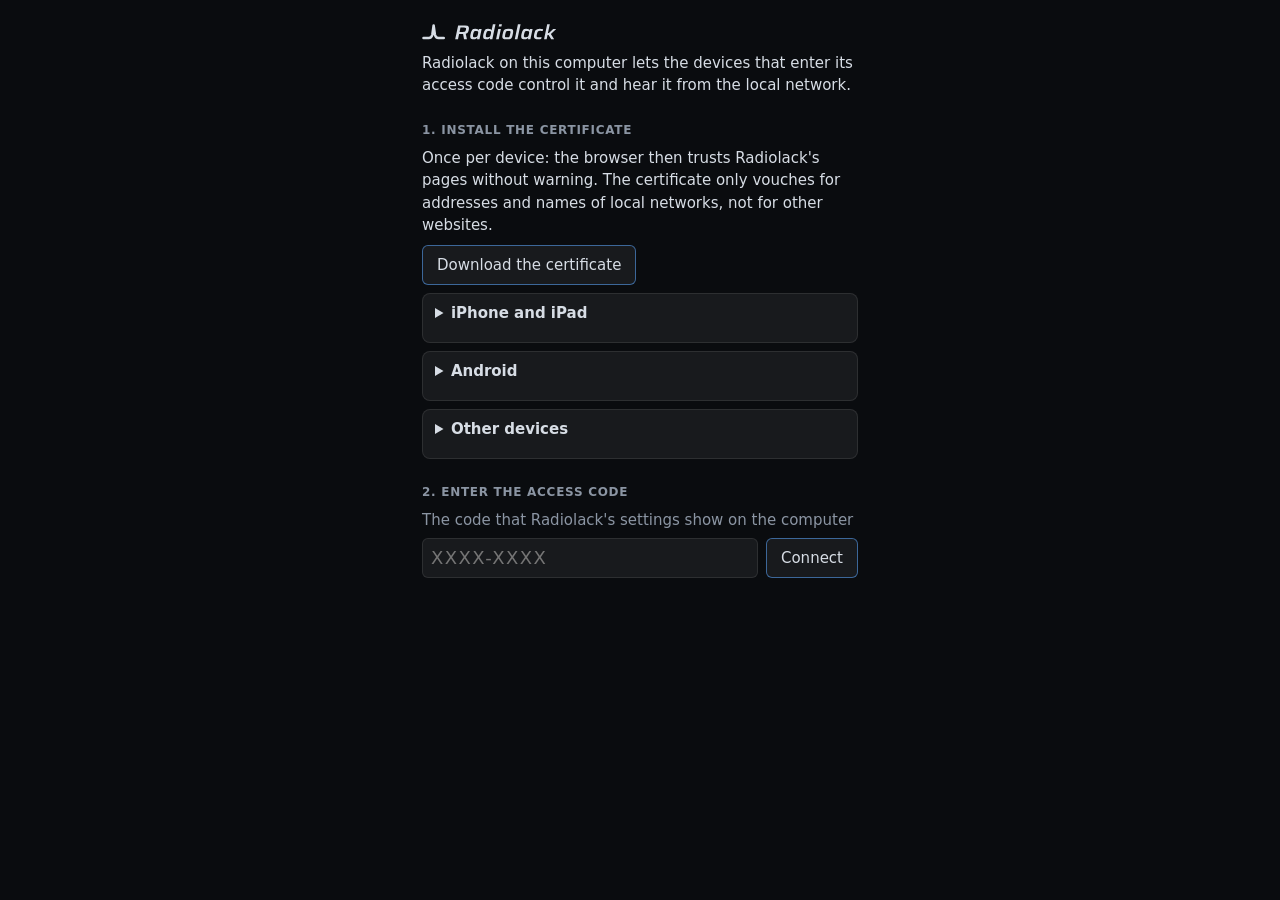
<file: src/radiolack/web/pair.html>
<!doctype html>
<!--
  Radiolack pairing page: what remote access serves a device until it enters
  the access code. Such a device may load only this page, pair.js, the
  styles and the certificate, and send the code.
-->
<html lang="en">
<head>
<meta charset="utf-8">
<meta name="viewport" content="width=device-width, initial-scale=1, viewport-fit=cover">
<meta name="theme-color" content="#0a0c0f">
<title>Radiolack</title>
<link rel="icon" href="favicon.svg" type="image/svg+xml">
<link rel="apple-touch-icon" href="apple-touch-icon.png">
<link rel="stylesheet" href="style.css">
<link rel="stylesheet" href="pair.css">
<script type="module" src="pair.js"></script>
</head>
<body>
<main class="pair">
  <h1><svg role="img" aria-label="Radiolack" viewBox="-6.25 -759.5 6722.43 779.5"><path d="M6 66 H29 C37 66 42 61.5 44.4 52 L50 12 L55.6 52 C58 61.5 63 66 71 66 H94" transform="translate(0 -822.25) scale(11.5)" fill="none" stroke="currentColor" stroke-width="11" stroke-linecap="round" stroke-linejoin="round"/><path d="M1652.1 0 1799.4 -688H2145Q2222.9 -688 2265.3 -671Q2307.7 -654.1 2324.5 -623Q2341.2 -591.9 2341.2 -548.2Q2341.2 -535.3 2339.7 -518.7Q2338.2 -502.1 2335.6 -484.6Q2333 -467.1 2328.4 -450.4Q2319.6 -415.6 2308.5 -387.1Q2297.5 -358.6 2281.5 -336.6Q2265.6 -314.7 2241.1 -298.8Q2216.7 -283 2180.9 -272.9L2240.6 0H2095L2047.6 -254.7Q2037 -254.2 2025.9 -254.2Q2014.8 -254.2 2002.8 -254.2H1848.2L1793.1 0ZM1870.9 -363.8H2037.1Q2079.7 -363.8 2106.5 -369.4Q2133.4 -375 2149.1 -387.1Q2164.7 -399.2 2173.7 -419.6Q2182.7 -440 2189.3 -470Q2193.1 -486.4 2194.9 -500.3Q2196.7 -514.3 2196.7 -524.7Q2196.7 -544 2187.7 -556.2Q2178.8 -568.4 2155.3 -574.4Q2131.7 -580.3 2088 -580.3H1917.5ZM2576.8 8Q2517 8 2479.3 -4.5Q2441.6 -17 2424.1 -48.5Q2406.6 -79.9 2406.6 -135.4Q2406.6 -159.8 2410.4 -191.3Q2414.3 -222.9 2422.4 -260.3Q2438.9 -336.7 2458 -386.7Q2477.1 -436.7 2503.1 -465.5Q2529.2 -494.3 2565.7 -506.1Q2602.2 -517.8 2653.8 -517.8Q2695.7 -517.8 2729.8 -512.6Q2763.9 -507.4 2788.5 -492.6Q2813 -477.8 2824.6 -449.1H2831.5L2851.4 -510H2975.8L2867.8 0H2744.9L2755.7 -68.3H2748.1Q2727.7 -35.2 2700.2 -18.6Q2672.7 -1.9 2641.1 3Q2609.6 8 2576.8 8ZM2639.7 -98Q2671.7 -98 2693.4 -103.4Q2715.1 -108.8 2729.9 -120Q2744.6 -131.1 2754.2 -148.1Q2761.2 -159.6 2768.2 -177.9Q2775.2 -196.2 2781.5 -217.7Q2787.8 -239.2 2793 -261.5Q2798.3 -283.8 2801.1 -304.2Q2803.9 -324.7 2803.9 -339.5Q2803.9 -379.4 2781.8 -395.4Q2759.6 -411.5 2703.7 -411.5Q2665.1 -411.5 2641 -406.5Q2616.9 -401.5 2601.6 -385.8Q2586.2 -370.2 2575.8 -338.9Q2565.4 -307.5 2554 -255Q2547.2 -223.4 2543.6 -200.1Q2540 -176.9 2540 -159.8Q2540 -133 2549.6 -119.8Q2559.3 -106.5 2581.2 -102.3Q2603.2 -98 2639.7 -98ZM3220.2 8Q3159.9 8 3122.2 -4.5Q3084.5 -17 3067.2 -48.5Q3049.9 -79.9 3049.9 -135.4Q3049.9 -159.8 3053.6 -191.3Q3057.2 -222.9 3065.3 -260.3Q3081.7 -336.7 3101 -386.7Q3120.3 -436.7 3146.2 -465.5Q3172 -494.3 3208.8 -506.1Q3245.5 -517.8 3297.2 -517.8Q3339.1 -517.8 3373.2 -512.6Q3407.3 -507.4 3431.8 -492.6Q3456.4 -477.8 3467.9 -449.1H3474.5L3536.6 -743H3668.3L3510.7 0H3387.4L3398.2 -68.3H3390.6Q3370.7 -35.2 3343.1 -18.6Q3315.6 -1.9 3284.3 3Q3252.9 8 3220.2 8ZM3283 -98Q3314.6 -98 3336.3 -103.4Q3358 -108.8 3372.7 -120Q3387.5 -131.1 3397.1 -148.1Q3404 -159.6 3411 -177.9Q3418 -196.2 3424.4 -217.7Q3430.7 -239.2 3436 -261.5Q3441.2 -283.8 3444 -304.2Q3446.9 -324.7 3446.9 -339.5Q3446.9 -379.4 3424.9 -395.4Q3402.9 -411.5 3347 -411.5Q3308 -411.5 3283.9 -406.5Q3259.9 -401.5 3244.8 -385.8Q3229.6 -370.2 3219.2 -338.9Q3208.8 -307.5 3197.4 -255Q3190.5 -223.4 3186.9 -200.1Q3183.4 -176.9 3183.4 -159.8Q3183.4 -133 3193 -119.8Q3202.6 -106.5 3224.6 -102.3Q3246.5 -98 3283 -98ZM3829.3 -631.9 3852.6 -743H3988.8L3965.5 -631.9ZM3697 0 3804.9 -510H3937.7L3829.7 0ZM4245.2 8Q4153.1 8 4101.4 -3.3Q4049.7 -14.6 4028.9 -42.4Q4008.1 -70.3 4008.1 -118.1Q4008.1 -144.2 4013.6 -177.7Q4019.1 -211.2 4027.8 -255Q4041 -319.5 4052.8 -364.8Q4064.7 -410.1 4082.5 -440.1Q4100.3 -470.1 4128.9 -487Q4157.5 -504 4203.2 -511Q4248.8 -518 4317 -518Q4408.7 -518 4459.8 -506.8Q4510.8 -495.5 4531.5 -467.6Q4552.1 -439.8 4552.1 -391Q4552.1 -364.5 4547.8 -331.2Q4543.5 -297.9 4533.9 -255Q4519.9 -190.1 4507.5 -144.3Q4495.1 -98.6 4477.9 -68.8Q4460.8 -39.1 4432.5 -22.3Q4404.2 -5.6 4359 1.2Q4313.8 8 4245.2 8ZM4246.4 -94.4Q4283 -94.4 4306.9 -97.6Q4330.9 -100.9 4345.3 -110Q4359.7 -119.2 4369.1 -137Q4378.4 -154.8 4385.9 -183.6Q4393.5 -212.4 4402.6 -255Q4410.4 -292 4414.5 -318.4Q4418.5 -344.8 4418.5 -363.3Q4418.5 -385.7 4409.1 -396.8Q4399.6 -407.8 4377.5 -411.7Q4355.3 -415.6 4315.3 -415.6Q4269.3 -415.6 4243 -410.3Q4216.8 -405 4202.8 -388.7Q4188.8 -372.4 4180.1 -340.5Q4171.4 -308.6 4159.9 -255Q4152.1 -217 4147.3 -190.3Q4142.5 -163.6 4142.5 -145.6Q4142.5 -123.8 4151.9 -112.7Q4161.3 -101.6 4184.1 -98Q4207 -94.4 4246.4 -94.4ZM4632 0 4788.9 -743H4921.7L4764.7 0ZM5122.8 8Q5063 8 5025.3 -4.5Q4987.6 -17 4970.1 -48.5Q4952.6 -79.9 4952.6 -135.4Q4952.6 -159.8 4956.4 -191.3Q4960.3 -222.9 4968.4 -260.3Q4984.9 -336.7 5004 -386.7Q5023.1 -436.7 5049.1 -465.5Q5075.2 -494.3 5111.7 -506.1Q5148.2 -517.8 5199.8 -517.8Q5241.7 -517.8 5275.8 -512.6Q5309.9 -507.4 5334.5 -492.6Q5359 -477.8 5370.6 -449.1H5377.5L5397.4 -510H5521.8L5413.8 0H5290.9L5301.7 -68.3H5294.1Q5273.7 -35.2 5246.2 -18.6Q5218.7 -1.9 5187.1 3Q5155.6 8 5122.8 8ZM5185.7 -98Q5217.7 -98 5239.4 -103.4Q5261.1 -108.8 5275.9 -120Q5290.6 -131.1 5300.2 -148.1Q5307.2 -159.6 5314.2 -177.9Q5321.2 -196.2 5327.5 -217.7Q5333.8 -239.2 5339 -261.5Q5344.3 -283.8 5347.1 -304.2Q5349.9 -324.7 5349.9 -339.5Q5349.9 -379.4 5327.8 -395.4Q5305.6 -411.5 5249.7 -411.5Q5211.1 -411.5 5187 -406.5Q5162.9 -401.5 5147.6 -385.8Q5132.2 -370.2 5121.8 -338.9Q5111.4 -307.5 5100 -255Q5093.2 -223.4 5089.6 -200.1Q5086 -176.9 5086 -159.8Q5086 -133 5095.6 -119.8Q5105.3 -106.5 5127.2 -102.3Q5149.2 -98 5185.7 -98ZM5799.6 8Q5718.5 8 5672.5 -7.8Q5626.5 -23.7 5607.8 -55.1Q5589.1 -86.4 5589.1 -132.2Q5589.1 -150.2 5593.5 -187.4Q5598 -224.6 5607.6 -268.3Q5620.8 -329.5 5636.7 -376.2Q5652.6 -422.9 5680.1 -454.3Q5707.7 -485.7 5754.2 -501.9Q5800.8 -518 5875.6 -518Q5922.3 -518 5969.3 -513.9Q6016.3 -509.8 6051.5 -502.5L6029.5 -405.8Q6006.3 -409.6 5972.3 -412.8Q5938.3 -415.9 5907.3 -415.9Q5862.7 -415.9 5834.8 -409Q5806.9 -402.2 5789.8 -384.6Q5772.7 -367.1 5761.8 -335.6Q5750.9 -304.2 5739.9 -255Q5733.2 -224.6 5729.1 -201.1Q5725 -177.6 5725 -160.8Q5725 -133.6 5736.3 -119.3Q5747.6 -105 5772.8 -99.5Q5797.9 -94.1 5839.5 -94.1Q5868 -94.1 5904.5 -97.2Q5941 -100.4 5970.3 -103.9L5950.2 -7.7Q5919 -1.6 5878.5 3.2Q5838 8 5799.6 8ZM6095 0 6251.9 -743H6383.6L6290.2 -305.2H6339.5L6552.1 -510H6704.2L6436 -257.2L6600.6 0H6454.3L6321 -209H6270.3L6226.6 0Z" fill="currentColor"/></svg></h1>
  <p>Radiolack on this computer lets the devices that enter its access code control it and hear it from the local network.</p>

  <h2>1. Install the certificate</h2>
  <p>Once per device: the browser then trusts Radiolack's pages without warning. The certificate only vouches for addresses and names of local networks, not for other websites.</p>
  <p><a class="btn primary" href="certificate">Download the certificate</a></p>
  <details>
    <summary>iPhone and iPad</summary>
    <ol>
      <li>Download the certificate, in Safari, and allow the download.</li>
      <li>In Settings, open Profile Downloaded, or General, VPN &amp; Device Management, then the Radiolack profile.</li>
      <li>Under More Details, check that its SHA-256 fingerprint is the one that Radiolack's settings show on the computer, then install the profile.</li>
      <li>In Settings, General, About, Certificate Trust Settings, turn on full trust for Radiolack.</li>
      <li>Come back to this page and reload it.</li>
    </ol>
  </details>
  <details>
    <summary>Android</summary>
    <ol>
      <li>Download the certificate.</li>
      <li>In Settings, search for "CA certificate", choose Install a certificate, CA certificate, then the downloaded file.</li>
      <li>In Settings, Trusted credentials, User, check that its SHA-256 fingerprint is the one that Radiolack's settings show on the computer.</li>
      <li>Come back to this page and reload it.</li>
    </ol>
  </details>
  <details>
    <summary>Other devices</summary>
    <p>Import the certificate as an authority that identifies websites, in the browser's or the system's certificate settings, and check its SHA-256 fingerprint against the one that Radiolack's settings show on the computer.</p>
  </details>

  <h2>2. Enter the access code</h2>
  <form id="pair-form" novalidate>
    <label for="pair-code">The code that Radiolack's settings show on the computer</label>
    <div class="row">
      <input id="pair-code" type="text" autocomplete="off" autocapitalize="characters" autocorrect="off" spellcheck="false" maxlength="20" placeholder="XXXX-XXXX" required>
      <button type="submit" class="btn primary" id="pair-submit">Connect</button>
    </div>
  </form>
  <p class="note" id="pair-msg" role="status"></p>
</main>
</body>
</html>
</file>
<file: src/radiolack/web/style.css>
/* Radiolack web interface: styles. */

:root {
  color-scheme: dark;
  --bg: #0a0c0f;
  --text: #d7dde5;
  --muted: #8b95a3;
  --faint: rgba(215, 221, 229, 0.45);
  --line: rgba(255, 255, 255, 0.09);
  --panel: rgba(15, 18, 23, 0.95);
  --sheet: #0f1217;    /* --panel, opaque: the menu, over views that redraw every frame */
  --control: rgba(255, 255, 255, 0.06);
  --control-hover: rgba(255, 255, 255, 0.1);
  --accent: #59a7ff;
  --ok: #3ccf9a;
  --warn: #f2b33d;
  --rec: #ff5f57;     /* a recording runs */
  /* How far the readout, the bookmarks' marks and the menu move down, so that the antenna icon's touch
     target stays on the screen: see the touch rules at the end. */
  --antenna-room: 0px;
}
* { box-sizing: border-box; }
html, body {
  margin: 0; height: 100%; overflow: hidden; background: var(--bg); color: var(--text);
  font: 13px/1.4 system-ui, -apple-system, "Segoe UI", Roboto, "Helvetica Neue", Arial, sans-serif;
}
:focus-visible { outline: 2px solid var(--accent); outline-offset: 1px; }

#app { position: fixed; inset: 0; display: grid; grid-template-rows: 40% 0 18px minmax(0, 1fr); user-select: none; -webkit-user-select: none; -webkit-touch-callout: none; }
.area { position: relative; min-height: 0; overflow: hidden; touch-action: none; cursor: crosshair; }
.area canvas, #band canvas, #overview canvas { position: absolute; inset: 0; width: 100%; height: 100%; display: block; }
/* The rows that layout() sizes: the overview bar's stays empty while it is hidden. */
#specwrap { grid-row: 1; }
#overview { grid-row: 2; }
#band { grid-row: 3; }
#wfwrap { grid-row: 4; }
/* Text scales over the GPU spectrum: the frequencies below it, the levels along its left edge. */
#specwrap #spec-axis { top: auto; height: 18px; z-index: 1; pointer-events: none; }
#specwrap #spec-db { right: auto; bottom: 18px; width: 40px; height: auto; z-index: 1; pointer-events: none; }
#wfwrap { background: #000; }
#wf-stamps { position: absolute; inset: 0; overflow: hidden; pointer-events: none; z-index: 1; }
.wf-stamp {
  position: absolute; left: 0; top: 0; padding: 1px 0 0 10px; white-space: nowrap; will-change: transform;
  font: 10px/12px system-ui, sans-serif; color: rgba(230, 235, 240, 0.75); text-shadow: 0 0 3px rgba(0, 0, 0, 0.9);
}
.wf-stamp::before { content: ""; position: absolute; left: 0; top: 0; width: 7px; height: 1px; background: rgba(255, 255, 255, 0.6); }
/* The waterfall's time scale, along its right edge: a drag up or down or the wheel sets the time it shows. */
#wf-scale {
  position: absolute; z-index: 2; top: 0; right: 0; bottom: 0; width: 28px; cursor: ns-resize; touch-action: none;
  background: linear-gradient(270deg, rgba(14, 17, 22, 0.55), rgba(14, 17, 22, 0)); transition: opacity 0.4s;
}
#wf-scale .grip {
  position: absolute; right: 6px; top: 50%; width: 16px; height: 44px; margin-top: -22px; display: grid; place-items: center;
  border: 1px solid var(--line); border-radius: 8px; background: rgba(14, 17, 22, 0.9); color: var(--muted);
}
#wf-scale .grip svg { width: 10px; height: 18px; fill: none; stroke: currentColor; stroke-width: 1.5; stroke-linecap: round; stroke-linejoin: round; }
#wf-scale:focus-visible { outline: none; }
#wf-scale:focus-visible .grip { outline: 2px solid var(--accent); outline-offset: 1px; }
#wf-scale-tip {
  position: absolute; right: 34px; top: 50%; transform: translateY(-50%); white-space: nowrap; pointer-events: none;
  font-size: 12px; padding: 3px 8px; color: var(--text); background: rgba(10, 12, 15, 0.88);
  border: 1px solid var(--line); border-radius: 6px; opacity: 0; transition: opacity 0.3s; font-variant-numeric: tabular-nums;
}
#wf-scale-tip.shown { opacity: 1; }
#band { position: relative; background: #0d1015; border-top: 1px solid var(--line); border-bottom: 1px solid var(--line); cursor: ns-resize; touch-action: none;
  -webkit-user-select: none; user-select: none; }
#band.on-mark { cursor: pointer; }
/* The overview bar: the whole band plan on a logarithmic scale, over the VFO's and the span's lines. */
#overview { position: relative; z-index: 3; background: #0d1015; border-top: 1px solid var(--line); cursor: pointer; touch-action: none;
  -webkit-user-select: none; user-select: none; }
#overview[hidden] { display: none; }

#vfo, #vfo-line, #xline { position: absolute; top: 0; bottom: 0; left: 0; pointer-events: none; z-index: 2; will-change: transform; }
#vfo { background: rgba(89, 167, 255, 0.11); border-left: 1px solid rgba(89, 167, 255, 0.5); border-right: 1px solid rgba(89, 167, 255, 0.5); }
#vfo.open { background: rgba(89, 167, 255, 0.19); }
#vfo-line { width: 1px; background: rgba(89, 167, 255, 0.95); }
#xline { width: 1px; background: rgba(255, 255, 255, 0.16); }
/* The span that a click outside it would bring, and the one a retune on its way brings. */
.span-outline {
  position: absolute; top: 0; bottom: 0; left: 0; pointer-events: none; z-index: 2; will-change: transform;
  border-left: 1px solid rgba(215, 221, 229, 0.45); border-right: 1px solid rgba(215, 221, 229, 0.45);
}
#span-preview { background: rgba(215, 221, 229, 0.035); }
#span-next { border-left-style: dashed; border-right-style: dashed; border-color: rgba(215, 221, 229, 0.6); }
/* At the edge of the spectrum on the VFO's side, when the VFO lies outside the view. */
#vfo-return {
  position: absolute; left: 44px; z-index: 3; transform: translateY(-50%); white-space: nowrap; cursor: pointer;
  font: 11px/1.5 system-ui, sans-serif; font-variant-numeric: tabular-nums; color: var(--text);
  background: rgba(14, 17, 22, 0.78); border: 1px solid var(--line); border-radius: 4px; padding: 0 6px;
}
#vfo-return.right { left: auto; right: 8px; }
#vfo-return:hover { border-color: rgba(89, 167, 255, 0.6); }
/* At the bottom right of the spectrum, above its scale, while the view does not frame the span. */
#span-fit {
  position: absolute; right: calc(8px + env(safe-area-inset-right)); z-index: 3; transform: translateY(-100%);
  width: 28px; height: 28px; padding: 0; display: flex; align-items: center; justify-content: center; cursor: pointer;
  color: var(--muted); background: rgba(14, 17, 22, 0.78); border: 1px solid var(--line); border-radius: 5px;
  transition: opacity 0.4s;
}
#span-fit[hidden] { display: none; }
#span-fit:hover { color: var(--text); border-color: rgba(89, 167, 255, 0.6); }
#span-fit svg { width: 18px; height: 18px; fill: none; stroke: currentColor; stroke-width: 1; }   /* drawn on its pixel grid */
#tune-tip {
  position: absolute; left: 0; top: 0; z-index: 4; pointer-events: none; white-space: nowrap;
  font-size: 11px; padding: 2px 7px; color: var(--text); background: rgba(10, 12, 15, 0.85);
  border: 1px solid var(--line); border-radius: 5px;
}

/* Centred on the first line, clear of the menu's icon on its left and the speaker on its right. */
#readout {
  position: absolute; top: calc(6px + var(--antenna-room) + env(safe-area-inset-top)); left: 50%; transform: translateX(-50%); z-index: 5;
  width: max-content; max-width: calc(100% - 128px); text-align: center; text-shadow: 0 1px 3px rgba(0, 0, 0, 0.85); pointer-events: none;
}
#freq {
  display: inline-block; pointer-events: auto; padding: 0 4px; border-radius: 6px; cursor: ns-resize; touch-action: none;
  -webkit-user-select: none; user-select: none;
  font-size: 28px; font-weight: 500; line-height: 1.15; letter-spacing: 0.01em; font-variant-numeric: tabular-nums;
}
#freq .d { border-radius: 3px; }
#freq .d.lo { color: #aab4c0; }
#freq .sep { color: var(--muted); margin: 0 1px; }
#freq .freq-input { width: 9em; font: inherit; font-size: 22px; text-align: center; color: var(--text); background: rgba(0, 0, 0, 0.6); border: 1px solid var(--accent); border-radius: 6px; padding: 0 6px; }
/* Beside the frequency, off the line so that the digits stay centred: the antenna lengths for it. */
.freq-line { position: relative; display: inline-block; }
#antenna {
  position: absolute; left: 100%; top: 50%; transform: translateY(-50%); margin-left: 3px;
  width: 25px; height: 25px; padding: 0; display: flex; align-items: center; justify-content: center;
  background: transparent; border: 0; border-radius: 5px; color: var(--faint); cursor: pointer; pointer-events: auto;
  touch-action: manipulation; transition: opacity 0.4s;
}
#antenna svg {
  width: 15px; height: 15px; fill: none; stroke: currentColor; stroke-width: 1;
  stroke-linecap: round; stroke-linejoin: round; filter: drop-shadow(0 1px 2px rgba(0, 0, 0, 0.85));
}
/* The lengths themselves, the calibration, the problem report, the legal notice and the questions that ask to confirm, in modal dialogs dressed as the menu. */
#antenna-dialog, #calibrate-dialog, #report-dialog, #legal-dialog, #confirm-dialog {
  width: 320px; max-width: calc(100% - 32px); padding: 0; color: var(--text); background: var(--panel);
  border: 1px solid var(--line); border-radius: 10px; box-shadow: 0 12px 32px rgba(0, 0, 0, 0.5);
  font-size: 12.5px; user-select: text; -webkit-user-select: text;
}
#calibrate-dialog { width: 400px; }
#report-dialog, #legal-dialog { width: 560px; }
/* No custom properties: older engines do not pass them to ::backdrop. */
#antenna-dialog::backdrop, #calibrate-dialog::backdrop, #report-dialog::backdrop, #legal-dialog::backdrop, #confirm-dialog::backdrop { background: rgba(5, 7, 10, 0.55); }
/* Fills the dialog: a press on the dialog itself is on the backdrop. */
#antenna-dialog .dialog-body, #calibrate-dialog .dialog-body, #report-dialog .dialog-body,
#legal-dialog .dialog-body, #confirm-dialog .dialog-body { padding: 10px 14px 12px; }
#antenna-dialog h2, #calibrate-dialog h2, #report-dialog h2, #legal-dialog h2 { margin: 0; font-size: 13px; font-weight: 600; }
/* The legal notice scrolls under its title, which keeps the close button in sight. */
#legal-dialog[open] { display: flex; flex-direction: column; max-height: calc(100% - 32px); }
#confirm-text { margin: 4px 0 12px; font-size: 13px; overflow-wrap: anywhere; }
#confirm-dialog .actions { justify-content: flex-end; margin-bottom: 0; }
#legal-dialog .dialog-body { display: flex; flex-direction: column; min-height: 0; }
.legal-text {
  min-height: 0; overflow-y: auto; overscroll-behavior: contain; margin: 0 -14px -12px; padding: 0 14px 12px;
  font-size: 12px; line-height: 1.5;
}
.legal-text:focus-visible { outline-offset: -2px; }
.legal-text h3 { margin: 12px 0 4px; font-size: 11px; font-weight: 600; letter-spacing: 0.06em; text-transform: uppercase; color: var(--muted); }
.legal-text p, .legal-text ul { margin: 4px 0; }
.legal-text ul { padding-left: 18px; }
.legal-text a { color: var(--accent); }
#report-text {
  display: block; width: 100%; height: 240px; max-height: 50vh; margin: 8px 0; resize: vertical;
  font: 11px/1.5 ui-monospace, "SFMono-Regular", Menlo, Consolas, monospace; white-space: pre-wrap; overflow-wrap: anywhere;
  color: var(--text); background: var(--control); border: 1px solid var(--line); border-radius: 6px; padding: 6px 8px;
}
/* Three lines kept for the carrier measured, its usual texts at most (4.2em: the body's line height, 1.4): the
   buttons below stay put as "Measuring..." and the answers replace one another. */
#calibrate-measured { margin: 2px 0 0; min-height: 4.2em; font-size: 13px; font-variant-numeric: tabular-nums; }
#calibrate-dialog h3 { margin: 14px 0 6px; font-size: 11px; font-weight: 600; letter-spacing: 0.06em; text-transform: uppercase; color: var(--muted); }
/* A station received whose correction is not among those the proposal comes from. */
table.peaks tr.apart td { color: var(--muted); }
.dialog-sub { margin: 0; font-size: 12px; color: var(--muted); font-variant-numeric: tabular-nums; }
.lengths { display: grid; grid-template-columns: 1fr auto; align-items: baseline; gap: 6px 12px; margin: 12px 0; }
.lengths dt { color: var(--muted); }
.lengths dt.sub { padding-left: 12px; }
.lengths dd { margin: 0; text-align: right; font-size: 14px; font-variant-numeric: tabular-nums; }
#meta { font-size: 12px; color: var(--muted); }
#meta b { color: var(--text); font-weight: 600; }
#meta .dot { margin: 0 6px; opacity: 0.6; }
/* The mode and the filter width open the Mode and filter panel: they read as the line's text until pointed at. */
.meta-button {
  display: inline-flex; align-items: center; gap: 3px; margin: 0 -5px; padding: 1px 5px; pointer-events: auto; cursor: pointer;
  background: transparent; border: 1px solid transparent; border-radius: 5px; color: inherit; font: inherit; text-shadow: inherit;
}
.meta-button[aria-expanded="true"] { border-color: var(--line); background: rgba(15, 18, 23, 0.8); }
.meta-button .chev { width: 10px; height: 10px; color: var(--muted); }
.meta-button[aria-expanded="true"] .chev { transform: rotate(180deg); }
#m-lock { margin-left: 5px; }
#m-lock.on { color: var(--accent); }
#smeter { display: flex; align-items: center; justify-content: center; gap: 8px; margin-top: 5px; }
/* The squelch on the S-meter: the wheel over it moves the threshold, a click or a tap on the bar sets it
   there. They take the pointer, unlike the rest of the readout, the bar over a wider strip than it draws. */
#smeter .bar {
  position: relative; width: 150px; height: 4px; background: rgba(255, 255, 255, 0.12); border-radius: 2px;
  pointer-events: auto; cursor: pointer; touch-action: manipulation;
}
#smeter .bar::after { content: ""; position: absolute; inset: -8px -4px; }
#smeter .fill { position: absolute; inset: 0; transform-origin: left center; transform: scaleX(0); background: var(--muted); border-radius: 2px; }
#smeter .fill.open { background: var(--accent); }
#smeter .sql { position: absolute; top: -3px; bottom: -3px; width: 2px; margin-left: -1px; background: var(--warn); border-radius: 1px; }
#s-text { min-width: 92px; text-align: left; font-size: 11px; color: var(--muted); font-variant-numeric: tabular-nums; pointer-events: auto; }

/* The menus' line icons. */
.ico { fill: none; stroke: currentColor; stroke-width: 1.6; stroke-linecap: round; stroke-linejoin: round; }
.ico .fill { fill: currentColor; stroke: none; }
/* The menu's icon: a small square in the top left corner with a mouse, a round button between the step
   buttons on a touch screen. A dot tells that a recording runs, red, or a scan, green. */
#menu-button {
  position: absolute; z-index: 6; top: calc(8px + env(safe-area-inset-top)); left: calc(10px + env(safe-area-inset-left));
  width: 34px; height: 32px; padding: 0; display: flex; align-items: center; justify-content: center;
  background: rgba(14, 17, 22, 0.72); border: 1px solid var(--line); border-radius: 8px; color: var(--muted);
  cursor: pointer; touch-action: manipulation; transition: opacity 0.4s;
}
#menu-button .ico { width: 18px; height: 18px; }
#menu-button[aria-expanded="true"] { color: var(--text); border-color: rgba(89, 167, 255, 0.6); }
#menu-button .badge { display: none; position: absolute; top: 4px; right: 4px; width: 7px; height: 7px; border-radius: 50%; background: var(--rec); }
#menu-button.recording .badge, #menu-button.scanning .badge { display: block; }
#menu-button.scanning:not(.recording) .badge { background: var(--ok); }

#marks { position: absolute; left: 0; right: 0; top: calc(70px + var(--antenna-room)); height: 0; z-index: 3; }
.mark {
  position: absolute; top: 0; transform: translateX(-50%); white-space: nowrap; cursor: pointer;
  font: 11px/1.5 system-ui, sans-serif; color: var(--text); background: rgba(14, 17, 22, 0.78);
  border: 1px solid var(--line); border-radius: 4px; padding: 0 6px;
}
.mark::after { content: ""; position: absolute; left: 50%; top: 100%; width: 1px; height: 7px; background: rgba(255, 255, 255, 0.3); }

#status, #hoverinfo {
  position: absolute; bottom: 6px; z-index: 4; pointer-events: none; font-size: 11px; padding: 2px 7px;
  background: rgba(10, 12, 15, 0.72); border-radius: 5px; font-variant-numeric: tabular-nums; transition: opacity 0.4s;
}
#status { left: 6px; color: var(--faint); }
#hoverinfo { right: 6px; color: var(--text); opacity: 0.9; }
#hoverinfo:empty { display: none; }
#hint {
  position: absolute; left: 50%; bottom: 34px; transform: translateX(-50%); z-index: 4; pointer-events: none; white-space: nowrap;
  background: rgba(12, 15, 19, 0.85); border: 1px solid var(--line); border-radius: 8px; padding: 6px 12px;
  color: var(--muted); font-size: 12px; transition: opacity 1s;
}
#hint.gone { opacity: 0; }
/* A newer Radiolack: at the top of the waterfall, which layout() places under the band plan strip. */
#notice {
  position: absolute; left: 50%; top: 0; transform: translateX(-50%); z-index: 5; display: flex; align-items: center; gap: 4px;
  width: max-content; max-width: calc(100% - 24px); padding: 2px 2px 2px 12px;
  background: rgba(12, 15, 19, 0.9); border: 1px solid var(--line); border-radius: 8px;
  color: var(--text); font-size: 12px; user-select: text; -webkit-user-select: text;
}
#notice[hidden] { display: none; }

/* Step buttons in thumb reach, shown only for touch input. */
#tunepad { display: none; transition: opacity 0.4s; }
#tunepad button {
  position: absolute; z-index: 6; bottom: calc(14px + env(safe-area-inset-bottom)); width: 52px; height: 52px; padding: 0;
  display: flex; align-items: center; justify-content: center; border-radius: 50%;
  background: rgba(14, 17, 22, 0.72); border: 1px solid var(--line); color: var(--text);
  font: inherit; font-size: 26px; line-height: 1; cursor: pointer; touch-action: manipulation;
}
#tunepad button:active { background: rgba(89, 167, 255, 0.25); }
#tune-down { left: calc(12px + env(safe-area-inset-left)); }
#tune-up { right: calc(12px + env(safe-area-inset-right)); }
/* In the top right corner, mirroring the menu's icon: whether this interface plays sound, a switch for it
   and the volume at hand, a drag or the wheel (main.js), its gauge under it while it changes. For touch
   input a round button: the browser may hold the audio until a tap, and a tap on it is one. */
#sound {
  position: absolute; z-index: 6; top: calc(8px + env(safe-area-inset-top)); right: calc(10px + env(safe-area-inset-right));
  width: 34px; height: 32px; padding: 0; display: flex; align-items: center; justify-content: center; border-radius: 8px;
  background: rgba(14, 17, 22, 0.72); border: 1px solid var(--line); color: var(--muted);
  cursor: pointer; touch-action: none; transition: opacity 0.4s;
}
#sound[hidden] { display: none; }
#sound:active { background: rgba(89, 167, 255, 0.25); }
#sound svg { width: 18px; height: 18px; fill: none; stroke: currentColor; stroke-width: 1.8; stroke-linecap: round; stroke-linejoin: round; }
#sound .on, #sound[aria-pressed="true"] .off { display: none; }
#sound[aria-pressed="true"] .on { display: block; }
#volume-gauge {
  position: absolute; z-index: 6; top: calc(48px + env(safe-area-inset-top)); right: calc(10px + env(safe-area-inset-right));
  width: 34px; padding: 6px 0; display: flex; flex-direction: column; align-items: center; gap: 6px; pointer-events: none;
  background: rgba(12, 15, 19, 0.9); border: 1px solid var(--line); border-radius: 8px; transition: opacity 0.3s;
}
#volume-gauge.gone { opacity: 0; }
#volume-gauge .track { position: relative; width: 6px; height: 160px; border-radius: 3px; background: rgba(255, 255, 255, 0.12); overflow: hidden; }
#volume-gauge .fill { position: absolute; left: 0; right: 0; bottom: 0; background: var(--accent); }
#volume-gauge output { font-size: 11px; color: var(--text); font-variant-numeric: tabular-nums; }

body.idle #menu-button, body.idle #sound, body.idle #status, body.idle #tunepad, body.idle #span-fit, body.idle #antenna, body.idle #wf-scale { opacity: 0.2; }
body.idle #hoverinfo { opacity: 0; }

/* The menu: a card under the readout, the list of menus beside the chosen one, which scrolls; a menu's
   dock (the memory scan in Bookmarks) stays in view under it. Under the card, a transparent scrim takes
   a press outside it, which closes the menu. Opaque, without a backdrop blur: the views redraw under it
   every frame. */
#menu-scrim { position: absolute; inset: 0; z-index: 8; touch-action: none; }
#menu {
  position: absolute; z-index: 9; top: calc(84px + var(--antenna-room) + env(safe-area-inset-top)); bottom: calc(10px + env(safe-area-inset-bottom));
  left: calc(10px + env(safe-area-inset-left)); width: 640px;
  max-width: calc(100% - 20px - env(safe-area-inset-left) - env(safe-area-inset-right));
  display: grid; grid-template-columns: 196px minmax(0, 1fr); grid-template-rows: minmax(0, 1fr); overflow: hidden;
  background: var(--sheet); border: 1px solid var(--line); border-radius: 10px; box-shadow: 0 12px 32px rgba(0, 0, 0, 0.5);
  font-size: 12.5px; user-select: text; -webkit-user-select: text;
}
#menu-scrim[hidden], #menu[hidden], #menu section[hidden], .check[hidden], .row[hidden] { display: none; }
#menu nav { display: flex; flex-direction: column; gap: 2px; min-height: 0; padding: 10px 8px; border-right: 1px solid var(--line); overflow: auto; overscroll-behavior: contain; }
#menu nav button {
  flex: none; display: flex; align-items: center; gap: 10px; padding: 8px 10px; border: 0; border-radius: 7px;
  background: transparent; color: var(--muted); font: inherit; font-size: 13px; text-align: left; cursor: pointer;
}
#menu nav button .ico { flex: none; width: 18px; height: 18px; }
#menu nav button[aria-current="true"] { color: var(--text); background: rgba(255, 255, 255, 0.09); }
#menu nav .chev { display: none; margin-left: auto; }
#menu nav hr { flex: none; align-self: stretch; margin: 6px 10px; border: 0; border-top: 1px solid var(--line); }
.menu-content { display: flex; flex-direction: column; min-width: 0; min-height: 0; }
.menu-head { flex: none; display: flex; align-items: center; justify-content: space-between; gap: 4px; padding: 12px 10px 6px 18px; }
.menu-head .close { display: flex; align-items: center; justify-content: center; }
.menu-head .close .ico { width: 18px; height: 18px; }
.menu-head .back { display: none; }
#menu section { flex: 1; min-height: 0; display: flex; flex-direction: column; }
.menu-scroll { flex: 1; min-height: 0; overflow: auto; padding: 4px 18px 18px; overscroll-behavior: contain; }
.menu-dock { flex: none; padding: 8px 18px 10px; border-top: 1px solid var(--line); background: rgba(255, 255, 255, 0.025); }
.menu-dock .row { flex-wrap: wrap; margin: 0; }
.menu-dock .field { margin: 6px 0 0; }
#menu h2 { margin: 0; font-size: 13px; font-weight: 600; }
#menu h3 { margin: 14px 0 6px; font-size: 11px; font-weight: 600; letter-spacing: 0.06em; text-transform: uppercase; color: var(--muted); }
/* About opens with the version that runs. */
.about-version { margin: 4px 0; font-size: 13px; color: var(--text); font-variant-numeric: tabular-nums; }
/* The device's own gestures first: the mouse's and the keys', or a touch screen's (below). */
.keys-lists { display: flex; flex-direction: column; }
.dialog-head { display: flex; align-items: center; justify-content: space-between; margin-bottom: 4px; }
.close { background: transparent; border: 0; color: var(--muted); font-size: 18px; line-height: 1; padding: 2px 6px; border-radius: 6px; cursor: pointer; }
.field { margin: 8px 0; }
.field > label, .field > .label { display: flex; justify-content: space-between; gap: 8px; margin-bottom: 4px; font-size: 12px; color: var(--muted); }
.field output { color: var(--text); font-variant-numeric: tabular-nums; }
select, input[type="text"], input[type="number"], input[type="search"] {
  width: 100%; font: inherit; color: var(--text); background: var(--control); border: 1px solid var(--line); border-radius: 6px; padding: 5px 8px;
}
select option { background: #151a21; }
input[type="range"] { width: 100%; margin: 0; accent-color: var(--accent); }
input:disabled, select:disabled { opacity: 0.45; }
.check { display: flex; align-items: center; gap: 8px; margin: 6px 0; font-size: 12.5px; cursor: pointer; }
.check input { margin: 0; accent-color: var(--accent); }
.segmented { display: flex; gap: 2px; padding: 2px; background: var(--control); border-radius: 7px; }
.segmented button { flex: 1; background: transparent; border: 0; color: var(--muted); font: inherit; font-size: 12px; padding: 5px 0; border-radius: 5px; cursor: pointer; }
.segmented button[aria-checked="true"], .segmented button[aria-pressed="true"] { color: var(--text); background: rgba(255, 255, 255, 0.12); }
.segmented button:disabled { opacity: 0.4; cursor: default; }
.note { margin: 6px 0; font-size: 11.5px; color: var(--muted); }
.list { list-style: none; margin: 0; padding: 0; }
.list .item { width: 100%; display: flex; align-items: center; gap: 8px; text-align: left; background: transparent; border: 0; color: var(--text); font: inherit; font-size: 12px; padding: 5px 6px; border-radius: 5px; cursor: pointer; }
.list .item > span { white-space: nowrap; }
.list .item > .name { flex: 1 1 auto; min-width: 0; overflow: hidden; text-overflow: ellipsis; }
/* A bookmark: its tick for the memory scan, the button that tunes there, and Edit; or, while edited, its name's field and Remove. */
.list li.bm { display: flex; align-items: center; gap: 4px; }
.list li.bm > .item { flex: 1; min-width: 0; }
.list li.bm > .link { flex: none; }
.list li.bm > input[type="checkbox"] { flex: none; margin: 0 2px 0 6px; accent-color: var(--accent); cursor: pointer; }
.list li.bm[data-editing] { padding: 2px 0 2px 6px; }
.list li.bm[data-editing] > input { flex: 1; min-width: 0; }
.list li.bm[data-editing] > input[data-field="freq"] { flex: 0 1 8.5em; font-variant-numeric: tabular-nums; }
.list li.bm[data-editing] { flex-wrap: wrap; }
.list li.bm[data-editing] > select { flex: 1 1 100%; margin-right: 4px; }
/* A category's heading: its box for the memory scan, its name and count, which fold it, Rename and Remove; or, while named, its field. */
.list li.cat { display: flex; align-items: center; gap: 4px; margin-top: 6px; padding-top: 4px; border-top: 1px solid var(--line); border-radius: 5px; }
.list li.cat:first-child { margin-top: 0; border-top: 0; }
.list li.cat > input[type="checkbox"] { flex: none; margin: 0 2px 0 6px; accent-color: var(--accent); cursor: pointer; }
.list li.cat > .link { flex: none; }
/* A category's bookmarks sit indented under its heading, their boxes under its name. */
.list li.bm.in { margin-left: 22px; }
.list li.cat > input.unseen { visibility: hidden; }
.list li.cat[data-naming] { padding: 2px 0 2px 6px; }
.list li.cat[data-naming] > input { flex: 1; min-width: 0; }
.fold { flex: 1; min-width: 0; display: flex; align-items: center; gap: 6px; text-align: left; background: transparent; border: 0; color: var(--text); font: inherit; font-size: 12px; font-weight: 600; padding: 5px 6px; border-radius: 5px; cursor: pointer; }
.fold > .name { min-width: 0; overflow: hidden; text-overflow: ellipsis; white-space: nowrap; }
.fold > .num { font-weight: 400; }
.fold::before { content: ""; flex: none; width: 0; height: 0; border-left: 4px solid transparent; border-right: 4px solid transparent; border-top: 5px solid var(--muted); transition: transform 0.15s; }
.fold[aria-expanded="false"]::before { transform: rotate(-90deg); }
.fold:disabled { cursor: default; }
/* Dragging bookmarks: the rows dragged fade, the heading under the pointer lights up, a label follows it. */
.list li.cat.drop { background: rgba(89, 167, 255, 0.16); }
.list li.bm.dragged { opacity: 0.45; }
.bm-ghost {
  position: fixed; left: 0; top: 0; z-index: 100; pointer-events: none; max-width: 240px; padding: 3px 8px;
  overflow: hidden; text-overflow: ellipsis; white-space: nowrap; font-size: 12px; color: var(--text);
  background: var(--panel); border: 1px solid var(--line); border-radius: 5px; box-shadow: 0 4px 12px rgba(0, 0, 0, 0.4);
}
body.dragging, body.dragging * { cursor: grabbing !important; user-select: none; -webkit-user-select: none; }
.btn[aria-pressed="true"] { border-color: rgba(89, 167, 255, 0.55); background: rgba(89, 167, 255, 0.12); }
#bm-select-bar > .note { margin: 0; white-space: nowrap; }
#bm-move-to { flex: 1; min-width: 0; }
input[aria-invalid="true"] { border-color: var(--warn); }
.list li.group { padding: 8px 6px 2px; font-size: 11px; color: var(--muted); }
.num { margin-left: auto; color: var(--muted); font-variant-numeric: tabular-nums; }
.sw { flex: none; width: 8px; height: 8px; border-radius: 2px; }
/* A channel set's row, which has no colour of its own; a known frequency's, under its range. */
.sw.set { box-sizing: border-box; border: 1px solid var(--muted); }
.list .item.sub { padding-left: 20px; }
.tag { font-size: 10.5px; color: var(--muted); border: 1px solid var(--line); border-radius: 4px; padding: 0 4px; }
.link { background: transparent; border: 0; color: var(--accent); font: inherit; font-size: 12px; padding: 2px 4px; border-radius: 4px; cursor: pointer; }
a.link, a.btn { display: inline-flex; align-items: center; text-decoration: none; }
.btn { background: var(--control); border: 1px solid var(--line); color: var(--text); font: inherit; font-size: 12px; padding: 5px 10px; border-radius: 6px; cursor: pointer; white-space: nowrap; }
.btn:disabled { opacity: 0.45; cursor: default; }
.btn.primary { border-color: rgba(89, 167, 255, 0.55); }
.row { display: flex; align-items: center; gap: 6px; margin: 6px 0; }
#src-power-row { justify-content: space-between; font-size: 12.5px; }
.value { flex: 1 1 auto; min-width: 0; font-size: 13px; color: var(--text); font-variant-numeric: tabular-nums; overflow-wrap: anywhere; }
.value.code { letter-spacing: 0.08em; font-weight: 600; }
.value.fingerprint { display: block; font: 11px/1.5 ui-monospace, "SFMono-Regular", Menlo, Consolas, monospace; }
.list li.device { display: flex; align-items: center; gap: 8px; padding: 2px 0 2px 6px; font-size: 12px; }
.list li.device > .name { flex: 1 1 auto; min-width: 0; overflow: hidden; text-overflow: ellipsis; white-space: nowrap; }
.list li.device > .num { white-space: nowrap; }
.list li.rec { display: flex; align-items: center; gap: 4px; padding: 4px 0 4px 6px; font-size: 12px; border-bottom: 1px solid rgba(255, 255, 255, 0.04); }
.list li.rec > .name { flex: 1 1 auto; min-width: 0; display: flex; flex-direction: column; font-variant-numeric: tabular-nums; }
.list li.rec .facts { font-size: 11px; color: var(--muted); }
.list li.rec > .num { white-space: nowrap; color: var(--rec); }
/* The Receivers menu: one card per receiver, the one this window shows framed in the accent colour, then a
   dashed row that adds one, and the heading of the shown receiver's settings. */
.receiver-cards li.card {
  display: grid; grid-template-columns: auto minmax(0, 1fr) auto; gap: 3px 12px; align-items: center; margin: 6px 0;
  padding: 9px 12px; border: 1px solid var(--line); border-radius: 9px; background: rgba(255, 255, 255, 0.025);
}
.receiver-cards li.card.shown { border-color: rgba(89, 167, 255, 0.6); background: rgba(89, 167, 255, 0.06); }
.receiver-cards .card-num {
  grid-row: span 2; width: 26px; height: 26px; border-radius: 50%; display: grid; place-items: center;
  font-weight: 700; background: var(--control-hover); font-variant-numeric: tabular-nums;
}
.receiver-cards .shown .card-num { background: var(--accent); color: #04111f; }
.receiver-cards .card-name { min-width: 0; overflow: hidden; text-overflow: ellipsis; white-space: nowrap; font-weight: 600; }
.receiver-cards .card-serial { margin-left: 2px; font: 11.5px ui-monospace, "SFMono-Regular", Menlo, Consolas, monospace; font-weight: 400; color: var(--muted); }
.receiver-cards .card-act { grid-row: span 2; grid-column: 3; display: flex; gap: 6px; }
.receiver-cards .card-sub { grid-column: 2; display: flex; flex-wrap: wrap; align-items: center; gap: 4px 10px; }
.receiver-cards .state { display: inline-flex; align-items: center; gap: 6px; font-size: 11.5px; color: var(--muted); white-space: nowrap; }
.receiver-cards .state::before { content: ""; width: 7px; height: 7px; border-radius: 50%; box-sizing: border-box; border: 1px solid var(--muted); }
.receiver-cards .state.live { color: var(--ok); }
.receiver-cards .state.live::before { background: var(--ok); border-color: var(--ok); }
.receiver-cards .state.wait { color: var(--warn); }
.receiver-cards .state.wait::before { background: var(--warn); border-color: var(--warn); }
.receiver-cards .tag { border: 0; padding: 1px 6px; font-weight: 600; letter-spacing: 0.03em; text-transform: uppercase; }
.receiver-cards .tag.here { background: rgba(89, 167, 255, 0.16); color: var(--accent); }
.receiver-cards .tag.scan { background: rgba(60, 207, 154, 0.14); color: var(--ok); }
.receiver-cards .tag.rec { background: rgba(255, 95, 87, 0.14); color: var(--rec); }
.add-receiver {
  width: 100%; display: flex; align-items: center; justify-content: space-between; gap: 8px; margin: 6px 0 4px;
  padding: 9px 12px; border: 1px dashed rgba(255, 255, 255, 0.18); border-radius: 9px; background: transparent;
  color: var(--text); font: inherit; font-size: 12.5px; text-align: left; cursor: pointer;
}
.add-receiver .note { margin: 0; text-align: right; }
.add-receiver:disabled { color: var(--muted); cursor: default; }
.add-receiver[aria-expanded="true"] { border-color: rgba(89, 167, 255, 0.55); }
.receiver-title { display: flex; align-items: baseline; gap: 8px; margin: 16px 0 0; padding-top: 12px; border-top: 1px solid var(--line); }
.receiver-title b { min-width: 0; overflow: hidden; text-overflow: ellipsis; white-space: nowrap; font-size: 13px; font-weight: 600; }
.receiver-title .note { margin: 0; }
#src-note { color: var(--text); }
.btn.danger { color: #ff8d87; }
/* Beside the frequency, with several receivers: the one this window shows; a press opens the Receivers menu. */
#radio-chip {
  display: inline-flex; align-items: center; gap: 5px; margin-left: 8px; padding: 1px 8px; vertical-align: 1px;
  border: 1px solid var(--line); border-radius: 999px; background: var(--control); color: var(--text);
  font: inherit; font-size: 11px; white-space: nowrap; cursor: pointer; pointer-events: auto; touch-action: manipulation;
}
#radio-chip[hidden] { display: none; }
#radio-chip b { color: var(--accent); font-weight: 700; }
#radio-chip .chip-name { min-width: 0; max-width: 16em; overflow: hidden; text-overflow: ellipsis; }
#rec-note, #rec-summary, #rec-folder-msg { overflow-wrap: anywhere; }     /* folders and files are long words */
.grid2 { display: grid; grid-template-columns: 1fr 1fr; gap: 0 10px; }
.grid2.passes { align-items: end; }
table.scans td:first-child { white-space: normal; overflow-wrap: anywhere; }     /* names are long words at times */
table.scans .freq-link { text-align: left; }
#ks-detail .row input { flex: 1; min-width: 0; }
table.peaks { width: 100%; border-collapse: collapse; margin-top: 6px; font-size: 12px; }
table.peaks th { text-align: left; font-weight: 500; font-size: 11px; color: var(--muted); padding: 4px; border-bottom: 1px solid var(--line); }
table.peaks td { padding: 3px 4px; border-bottom: 1px solid rgba(255, 255, 255, 0.04); font-variant-numeric: tabular-nums; white-space: nowrap; }
.freq-link { background: transparent; border: 0; padding: 0; color: var(--text); font: inherit; font-variant-numeric: tabular-nums; cursor: pointer; border-radius: 3px; }
table.peaks tr.active .freq-link { color: var(--ok); }
table.peaks tr.listening .seen { color: var(--accent); }
.acts { text-align: right; white-space: nowrap; }
.empty { padding: 6px; font-size: 12px; color: var(--muted); }
.keys { display: grid; grid-template-columns: auto 1fr; gap: 4px 12px; margin: 0; font-size: 12px; }
.keys dt { color: var(--text); }
.keys dd { margin: 0; color: var(--muted); }
.palette-preview { height: 8px; margin-top: 6px; border-radius: 4px; }

#ctx { position: absolute; z-index: 8; min-width: 200px; padding: 4px; background: var(--panel); border: 1px solid var(--line); border-radius: 8px; box-shadow: 0 10px 28px rgba(0, 0, 0, 0.5); }
#ctx button { display: block; width: 100%; text-align: left; background: transparent; border: 0; color: var(--text); font: inherit; font-size: 12.5px; padding: 6px 10px; border-radius: 5px; cursor: pointer; }
#ctx button:focus-visible { background: var(--control-hover); outline: none; }
#ctx button:disabled { color: var(--muted); cursor: default; }
#ctx .ctx-title { padding: 4px 10px 6px; font-size: 11px; color: var(--muted); font-variant-numeric: tabular-nums; }

/* The Mode and filter panel: under the readout, over a scrim that a press outside it closes it on. */
#mode-scrim { position: absolute; inset: 0; z-index: 8; touch-action: none; }
#mode-scrim[hidden], #mode-panel[hidden] { display: none; }
#mode-panel {
  position: absolute; z-index: 9; width: 300px; max-width: calc(100% - 16px); padding: 4px 14px 10px; overflow-y: auto; overscroll-behavior: contain;
  background: var(--sheet); border: 1px solid var(--line); border-radius: 10px; box-shadow: 0 12px 32px rgba(0, 0, 0, 0.5);
}
#mode-panel h3 { margin: 10px 0 6px; font-size: 11px; font-weight: 600; letter-spacing: 0.06em; text-transform: uppercase; color: var(--muted); }
.mode-families { display: grid; grid-template-columns: max-content minmax(0, 1fr); align-items: center; gap: 6px 12px; }
.mode-families .family { font-size: 11.5px; color: var(--muted); }
.family-modes { display: flex; gap: 6px; }
.family-modes button {
  position: relative; min-width: 58px; height: 28px; padding: 0 10px; cursor: pointer;
  background: var(--control); border: 1px solid var(--line); border-radius: 7px; color: var(--text); font: inherit; font-size: 12px; font-weight: 600;
}
.family-modes button[aria-checked="true"] { color: var(--accent); background: rgba(89, 167, 255, 0.16); border-color: rgba(89, 167, 255, 0.7); }
/* The band plan's mode at the VFO. */
.family-modes button.planned::after {
  content: "plan"; position: absolute; top: -7px; right: -6px; padding: 0 4px; border-radius: 4px;
  font-size: 9px; font-weight: 700; line-height: 13px; color: var(--ok); background: #123a2c;
}
#mode-panel .field { margin-top: 12px; }
#mode-panel .check { margin: 10px 0 0; }

/* Hover feedback only where a real hover exists: on touch screens it would stay stuck after a tap. */
@media (hover: hover) {
  #freq .d:hover { background: rgba(255, 255, 255, 0.1); }
  #antenna:hover { color: var(--text); background: rgba(255, 255, 255, 0.07); }
  #menu-button:hover, #sound:hover { color: var(--text); border-color: rgba(89, 167, 255, 0.5); }
  #wf-scale:hover .grip { color: var(--text); border-color: rgba(89, 167, 255, 0.5); }
  #menu nav button:hover:not([aria-current="true"]) { color: var(--text); background: rgba(255, 255, 255, 0.05); }
  .mark:hover { border-color: rgba(89, 167, 255, 0.6); }
  .close:hover { color: var(--text); background: var(--control-hover); }
  .segmented button:hover:not(:disabled) { color: var(--text); }
  .list .item:hover { background: var(--control-hover); }
  .link:hover { background: var(--control-hover); }
  .btn:hover:not(:disabled) { background: var(--control-hover); }
  .add-receiver:hover:not(:disabled), #radio-chip:hover { background: var(--control-hover); }
  .freq-link:hover { text-decoration: underline; }
  #ctx button:hover:not(:disabled) { background: var(--control-hover); }
  .meta-button:hover { border-color: var(--line); background: rgba(15, 18, 23, 0.8); }
  .family-modes button:hover:not([aria-checked="true"]) { background: var(--control-hover); }
}

/* Short viewports (phones in landscape): compact readout, and the menu under it. */
@media (max-height: 500px) {
  #readout { top: calc(4px + var(--antenna-room) + env(safe-area-inset-top)); }
  #freq { font-size: 20px; }
  #meta { font-size: 11px; }
  #smeter { margin-top: 2px; }
  #marks { top: calc(62px + var(--antenna-room)); }
  #menu { top: calc(66px + var(--antenna-room) + env(safe-area-inset-top)); }
}

/* Narrow windows: a smaller frequency, which stays centred on the first line with a mouse. */
@media (max-width: 760px) {
  #freq { font-size: 24px; }
  #hint { white-space: normal; text-align: center; width: max-content; max-width: calc(100% - 24px); }
}
/* Narrower: one column, the list of menus first, then the chosen menu with a back arrow. */
@media (max-width: 600px) {
  #menu { right: calc(10px + env(safe-area-inset-right)); width: auto; max-width: none; grid-template-columns: minmax(0, 1fr); }
  #menu nav { border-right: 0; padding: 10px; }
  #menu nav button { min-height: 44px; font-size: 14px; }
  #menu nav .chev { display: block; width: 16px; height: 16px; }
  #menu nav button[aria-current="true"] { color: var(--muted); background: transparent; }
  #menu[data-level="nav"] .menu-content, #menu[data-level="content"] nav { display: none; }
  .menu-head { justify-content: flex-start; padding: 8px 6px 6px 4px; }
  .menu-head .back { display: flex; }
  .menu-head [data-close] { margin-left: auto; }
  #radio-chip .chip-name { display: none; }     /* the number alone keeps the readout on its lines */
  /* The Mode and filter panel rises from the bottom edge, the width of the window. */
  #mode-panel {
    top: auto !important; left: 0 !important; right: 0; bottom: 0; width: auto; max-width: none;
    padding-bottom: calc(14px + env(safe-area-inset-bottom)); border-radius: 14px 14px 0 0; border-bottom: 0;
  }
  #mode-scrim { background: rgba(5, 7, 10, 0.45); }
}
/* Too narrow to centre it beside the icon: the frequency follows the icon, still on the first line. */
@media (max-width: 420px) {
  #readout {
    left: calc(54px + env(safe-area-inset-left)); transform: none; text-align: left;
    max-width: calc(100% - 64px - env(safe-area-inset-left) - env(safe-area-inset-right));
  }
  #smeter { justify-content: flex-start; }
}
/* There, with a mouse, the speaker leaves the readout its width: under the menu's icon, its gauge under it. */
@media (max-width: 420px) and (pointer: fine) {
  #sound { top: calc(48px + env(safe-area-inset-top)); right: auto; left: calc(10px + env(safe-area-inset-left)); }
  #volume-gauge { top: calc(88px + env(safe-area-inset-top)); right: auto; left: calc(10px + env(safe-area-inset-left)); }
}

/* Touch: larger targets, no hover-only readouts, step buttons shown, and the menu's icon between them. */
@media (pointer: coarse) {
  .close { min-width: 40px; min-height: 40px; }
  select, input[type="text"], input[type="number"], input[type="search"] { min-height: 40px; font-size: 16px; }
  input[type="range"] { height: 32px; }
  .check { min-height: 36px; }
  .family-modes button { min-width: 68px; height: 40px; font-size: 13px; }
  .meta-button { padding: 4px 7px; margin: -3px -7px; }
  .check input, .list li.bm > input[type="checkbox"], .list li.cat > input[type="checkbox"] { width: 20px; height: 20px; }
  .segmented button { min-height: 36px; }
  .list .item { min-height: 40px; }
  .btn, .link, .add-receiver { min-height: 36px; }
  #radio-chip { min-height: 28px; }
  .freq-link { min-height: 32px; }
  #ctx button { padding: 12px 14px; }
  .mark, #vfo-return { font-size: 12px; padding: 3px 8px; }
  #span-fit { width: 40px; height: 40px; border-radius: 8px; }
  #antenna { width: 40px; height: 40px; margin-left: 0; justify-content: flex-start; padding-left: 7px; }   /* the target grows away from the digits */
  #smeter .bar::after { inset: -12px -6px; }
  #status, #hoverinfo { display: none; }
  #tunepad { display: block; }
  #sound {
    top: calc(10px + env(safe-area-inset-top)); right: calc(12px + env(safe-area-inset-right));
    width: 44px; height: 44px; border-radius: 50%; color: var(--text);
  }
  #sound svg { width: 22px; height: 22px; }
  #volume-gauge { top: calc(62px + env(safe-area-inset-top)); right: calc(16px + env(safe-area-inset-right)); width: 36px; }
  #menu-button {
    top: auto; left: 50%; bottom: calc(14px + env(safe-area-inset-bottom)); width: 52px; height: 52px; border-radius: 50%;
    transform: translateX(-50%); color: var(--text);
  }
  #menu-button:active { background: rgba(89, 167, 255, 0.25); }
  #menu-button .ico { width: 22px; height: 22px; }
  #menu-button .badge { top: 9px; right: 9px; }
  #menu nav button { min-height: 44px; }
  #hint { bottom: calc(74px + env(safe-area-inset-bottom)); }     /* above the step buttons and the menu's icon */
  .keys-touch { order: -1; }
  /* The time scale stops above the step button in the bottom right corner, with a grip for a finger. */
  #wf-scale { width: 40px; bottom: calc(76px + env(safe-area-inset-bottom)); }
  #wf-scale .grip { right: calc(8px + env(safe-area-inset-right)); width: 24px; height: 56px; margin-top: -28px; }
  #wf-scale-tip { right: calc(46px + env(safe-area-inset-right)); }
  body.idle #menu-button, body.idle #tunepad, body.idle #sound, body.idle #span-fit, body.idle #antenna, body.idle #wf-scale { opacity: 0.45; }
}
/* Phones in portrait: the readout moves to the left, the speaker on its right, and the menu rises from
   the bottom up to the readout. */
@media (pointer: coarse) and (max-width: 760px) {
  #readout {
    left: calc(14px + env(safe-area-inset-left)); transform: none; text-align: left;
    max-width: calc(100% - 80px - env(safe-area-inset-left) - env(safe-area-inset-right));
  }
  #smeter { justify-content: flex-start; }
  #menu {
    top: calc(92px + var(--antenna-room) + env(safe-area-inset-top)); left: 0; right: 0; bottom: 0; width: auto; max-width: none;
    border: 0; border-top: 1px solid var(--line); border-radius: 14px 14px 0 0;
  }
  /* The sheet reaches the bottom edge: its last line stays above the home indicator. */
  #menu nav { padding-bottom: max(10px, env(safe-area-inset-bottom)); }
  .menu-scroll { padding-bottom: max(18px, env(safe-area-inset-bottom)); }
  .menu-dock { padding-bottom: max(10px, env(safe-area-inset-bottom)); }
}
/* The antenna icon's touch target, 40 px tall, is centred on the digits' line (1.15 times their size):
   with 24 px digits 6 px from the top, it would reach 0.2 px past the screen's top edge, and with the
   compact readout 4 px from the top, 4.4 px with 20 px digits, or 2.2 px with 24 px ones. The readout,
   and the bookmarks' marks and the menu under it, move down 1 px in a narrow window and 5 px in a short
   one. */
@media (pointer: coarse) and (max-width: 760px) {
  :root { --antenna-room: 1px; }
}
@media (pointer: coarse) and (max-height: 500px) {
  :root { --antenna-room: 5px; }
}
@media (prefers-reduced-motion: reduce) { * { transition: none !important; } }
</file>
<file: src/radiolack/web/pair.css>
/* Radiolack pairing page: a page of text that scrolls, on style.css's colours and controls. */

html, body { height: auto; min-height: 100%; overflow: auto; }
.pair {
  max-width: 36rem; margin: 0 auto; font-size: 15px; line-height: 1.5;
  padding: calc(16px + env(safe-area-inset-top)) calc(16px + env(safe-area-inset-right))
    calc(28px + env(safe-area-inset-bottom)) calc(16px + env(safe-area-inset-left));
}
.pair h1 { margin: 8px 0 12px; }
.pair h1 svg { display: block; width: auto; height: 15.6px; }     /* the logo, its name 20 px to the em */
.pair h2 { margin: 24px 0 8px; font-size: 12px; font-weight: 600; letter-spacing: 0.06em; text-transform: uppercase; color: var(--muted); }
.pair p { margin: 8px 0; }
.pair .btn { display: inline-flex; align-items: center; min-height: 40px; padding: 8px 14px; font-size: 15px; text-decoration: none; }
.pair details { margin: 8px 0; padding: 8px 12px; background: var(--control); border: 1px solid var(--line); border-radius: 8px; }
.pair summary { min-height: 32px; cursor: pointer; font-weight: 600; }
.pair ol { margin: 6px 0; padding-left: 1.4em; }
.pair li { margin: 4px 0; }
.pair label { display: block; margin-bottom: 4px; color: var(--muted); }
.pair .row { gap: 8px; }
.pair #pair-code { flex: 1 1 auto; min-width: 0; min-height: 40px; font-size: 18px; letter-spacing: 0.08em; text-transform: uppercase; }
.pair .note { font-size: 14px; }
</file>
